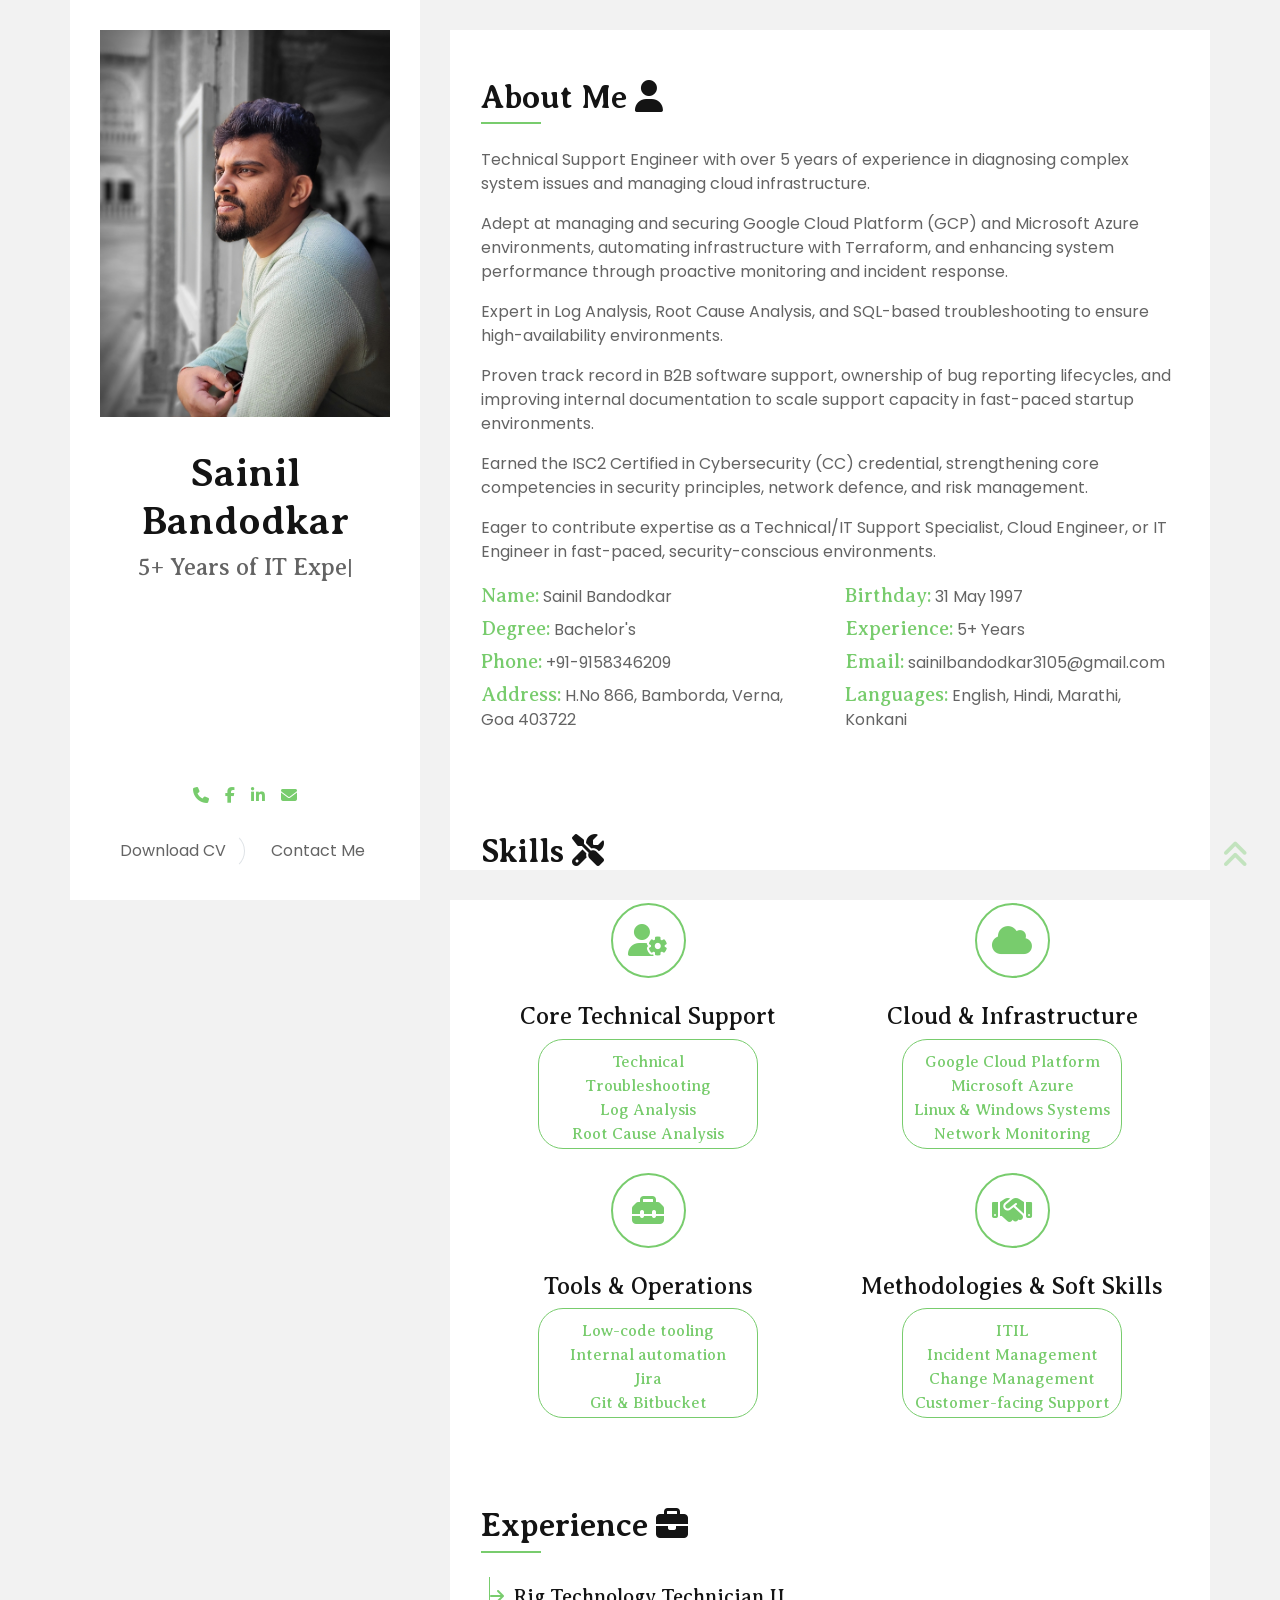
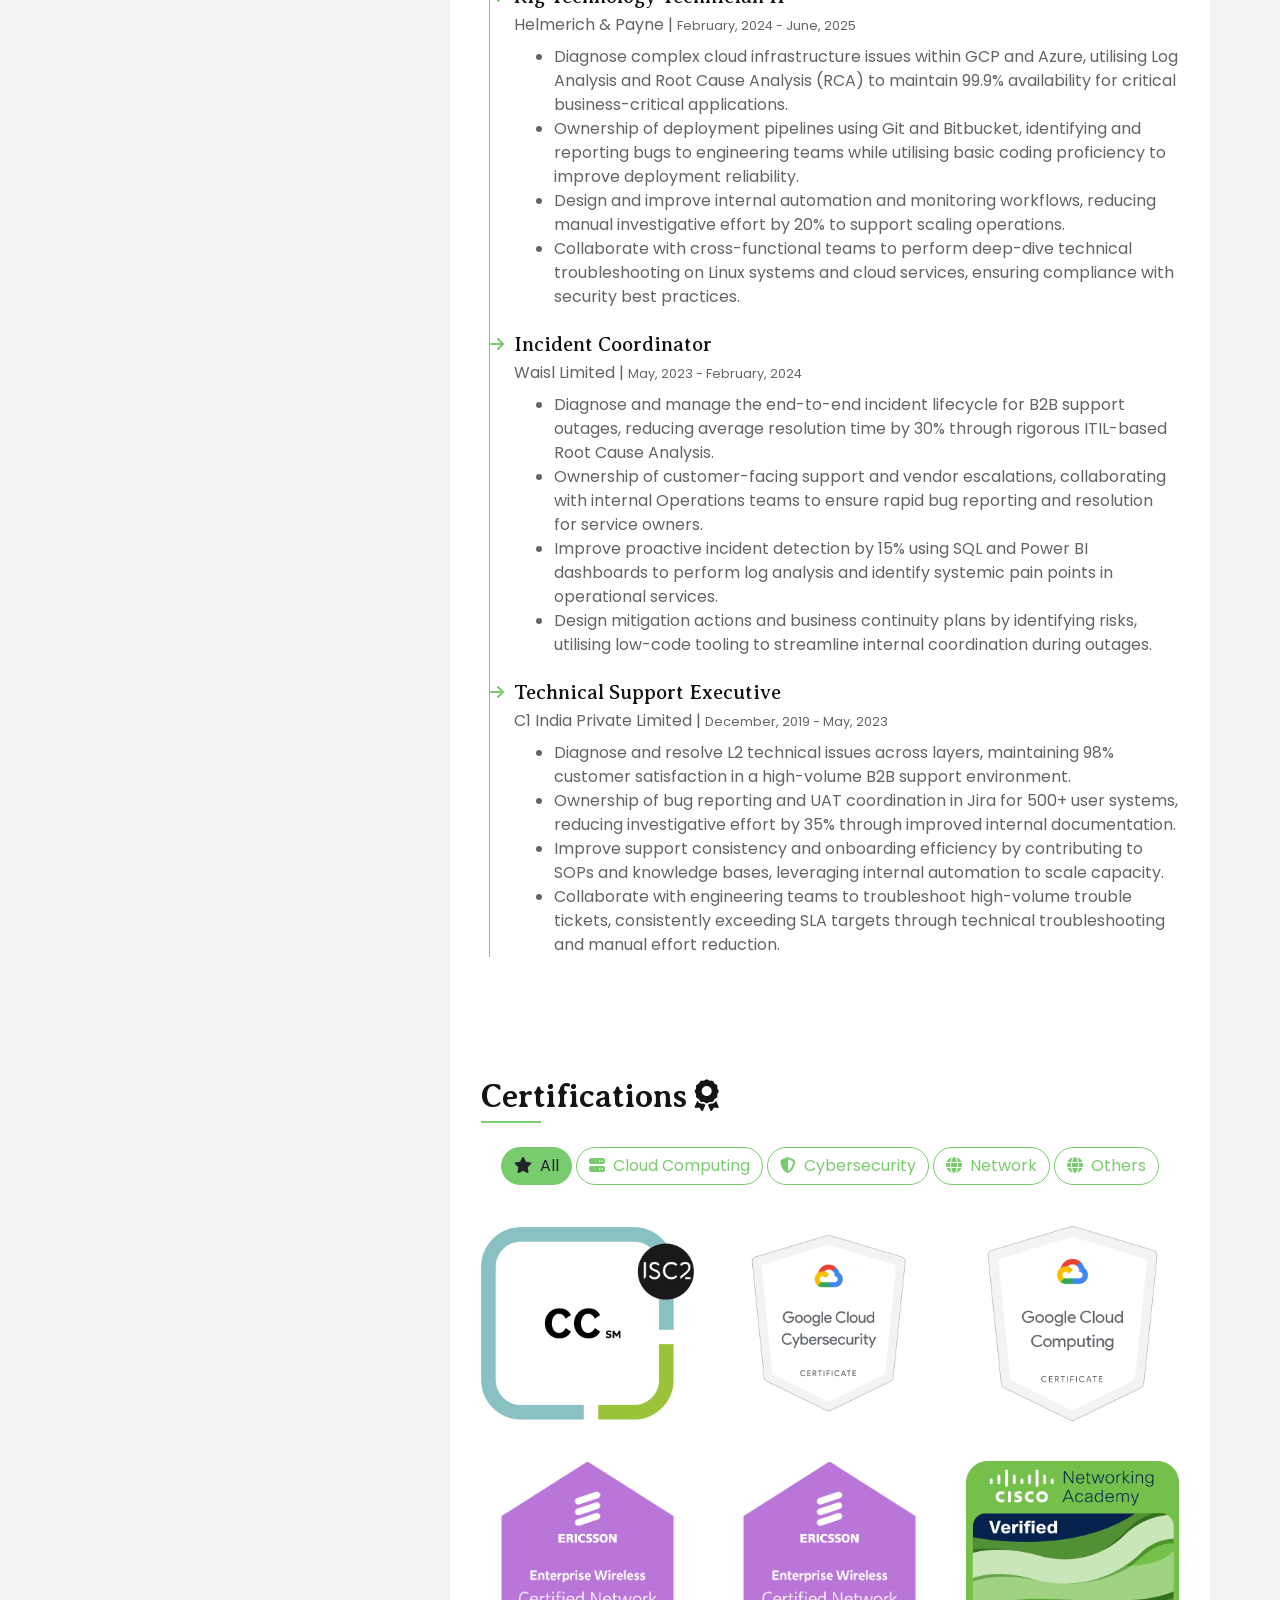
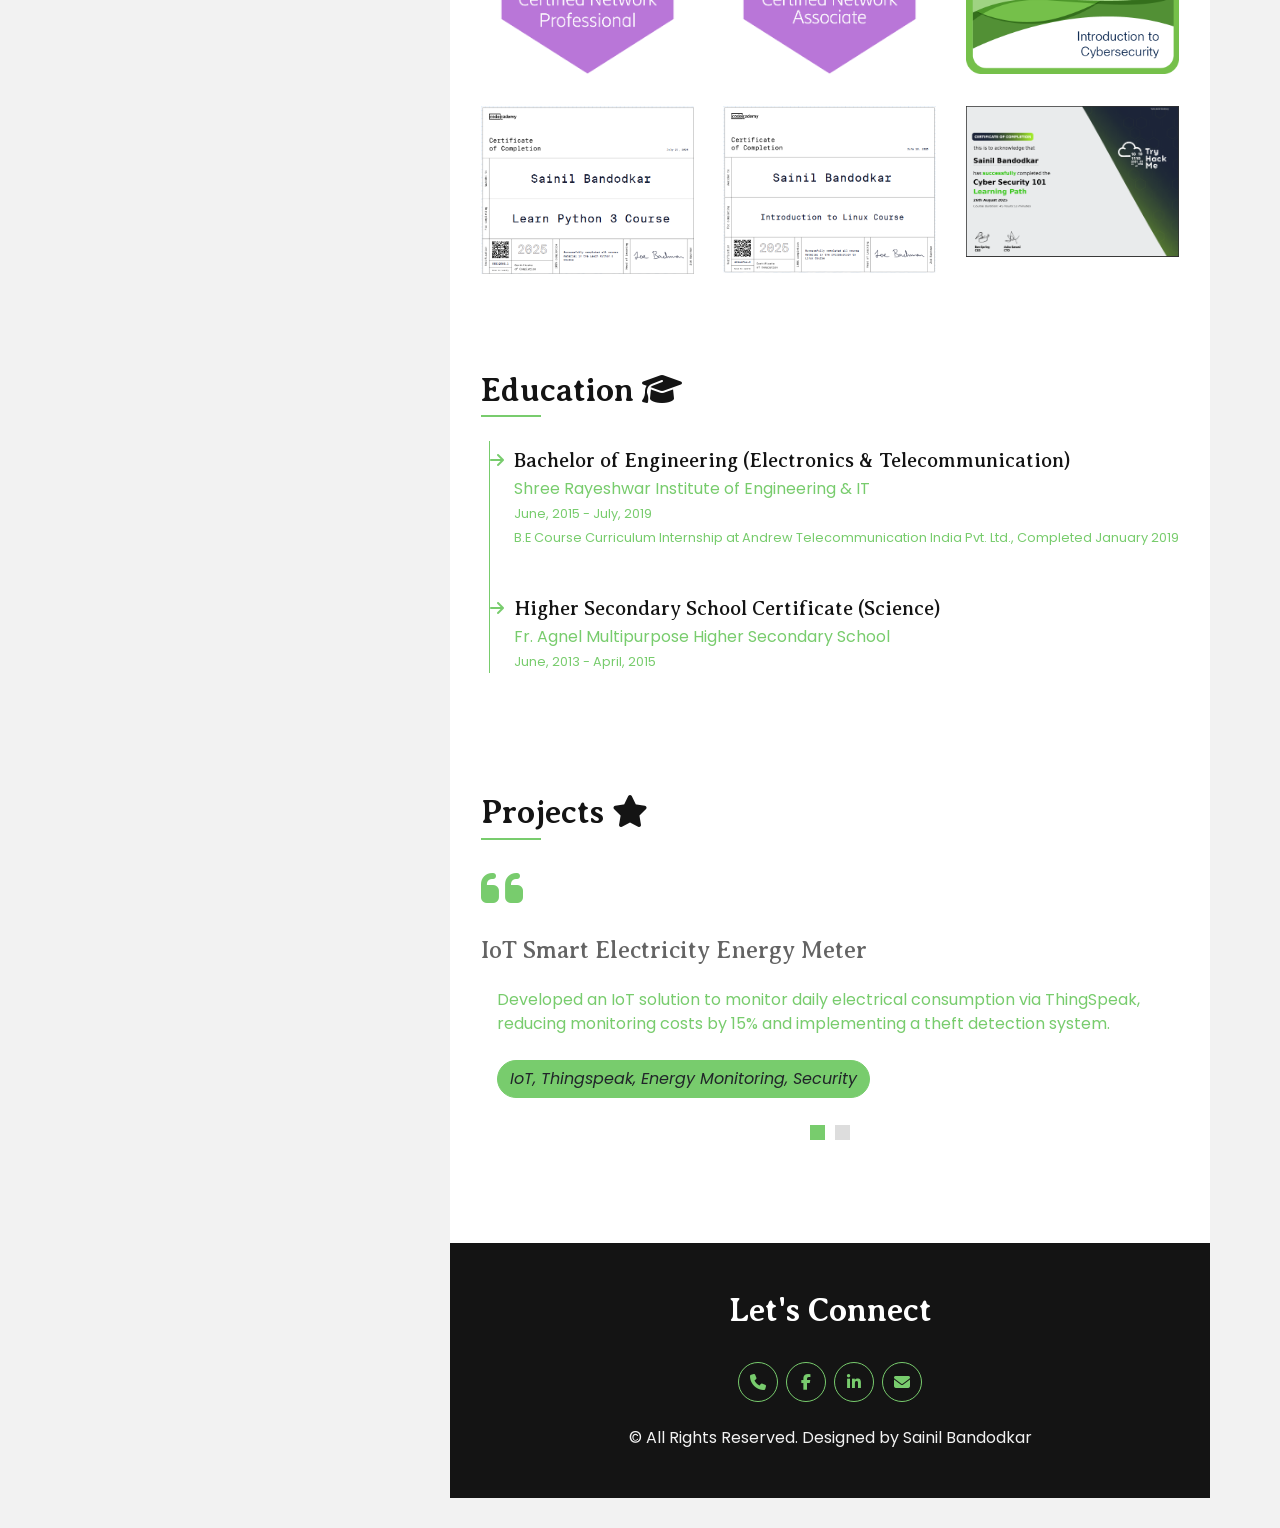
<file: index.html>
<!DOCTYPE html>
<html lang="en">
     <head>
        <meta charset="utf-8">
        <title>Sainil Bandodkar - Personal CV Website</title>
        <meta content="width=device-width, initial-scale=1.0" name="viewport">
        

        <!-- Favicon -->
        <link href="img/favicon.ico" rel="icon">

        <!-- Google Fonts -->
        <link rel="preconnect" href="https://fonts.gstatic.com">
        <link href="https://fonts.googleapis.com/css2?family=Averia+Serif+Libre:wght@400;700&amp;family=Poppins&amp;display=swap" rel="stylesheet"> 
        <link href="https://stackpath.bootstrapcdn.com/bootstrap/4.5.2/css/bootstrap.min.css" rel="stylesheet">
        <!-- Font Awesome -->
        <link href="https://cdnjs.cloudflare.com/ajax/libs/font-awesome/5.10.0/css/all.min.css" rel="stylesheet">
        <link rel="stylesheet" href="https://cdnjs.cloudflare.com/ajax/libs/font-awesome/6.5.0/css/all.min.css">

        <!-- Libraries Stylesheet -->
        <link href="lib/owlcarousel/assets/owl.carousel.min.css" rel="stylesheet">
        <link href="lib/lightbox/css/lightbox.min.css" rel="stylesheet">

        <!-- Customized Bootstrap Stylesheet -->
        <link href="css/style.css" rel="stylesheet">
     </head>

    <body data-spy="scroll" data-target=".navbar" data-offset="51">
        <!-- Background overlay -->
        <div id="overlay"></div>        
		
	<div class="wrapper">
	     <div class="sidebar" id="side">
                <div class="sidebar-text d-flex flex-column h-100 justify-content-center text-center">
                    <img class="w-100 img-fluid mb-4" src="img/profile.jpg" alt="Image">
                    <h1 class="mt-2">Sainil Bandodkar</h1>
                    <div class="mb-4" style="height: 22px;">
                        <h4 class="typed-text-output d-inline-block text-body"></h4>
                        <div class="typed-text d-none">5+ Years of IT Experience , Tech/IT Support Engineer , Cloud &amp;amp; IT Operations , Network &amp;amp; Security , (ISC)² CC Certified , Open to Relocation</div>

                    </div>
                    <div class="d-flex justify-content-center mt-auto mb-3">
                        <a class="mx-2" href="tel:+919158346209"><i class="fas fa-phone"></i></a>
                        <a class="mx-2" href="https://www.facebook.com/sainil.bandodkar"><i class="fab fa-facebook-f"></i></a>
                        <a class="mx-2" href="https://linkedin.com/in/sainil-bandodkar/"><i class="fab fa-linkedin-in"></i></a>
                        <a class="mx-2" href="mailto:sainilbandodkar3105@gmail.com"><i class="fas fa-envelope"></i></a>
                        
                    </div>
                    <div class="d-flex align-items-end justify-content-between">
                        <a href="img/Bandodkar_Sainil__CV.pdf" download="Bandodkar_Sainil_CV.pdf" class="btn btn-block border-right"  rel="noopener noreferrer">Download CV </a>
                        <a class="btn btn-block btn-scroll" href="javascript:void(0)" onclick="togglePopup()">Contact Me</a>
                    </div>
                </div>
                <div class="sidebar-icon d-flex flex-column h-100 justify-content-center text-right">
                    <i class="fas fa-2x fa-angle-double-right text-primary"></i>
                </div>
            </div>
            <div class="content" id="content">
                <!-- About Start -->
                <div class="container bg-white py-5">
                    <div class="row px-3">
                        <div class="col-12">
                            <h2 class="title position-relative pb-2 mb-4">About Me <i class="fas fa-user"></i></h2>
                        </div>
                        <div class="col-12">
                            <p>Technical Support Engineer with over 5 years of experience in diagnosing complex system issues and managing cloud infrastructure. </p>

                            <p>Adept at managing and securing Google Cloud Platform (GCP) and Microsoft Azure environments, automating infrastructure with Terraform, and enhancing system performance through proactive monitoring and incident response.</p>

			                <p>Expert in Log Analysis, Root Cause Analysis, and SQL-based troubleshooting to ensure high-availability environments.</p>	
				
				            <p>Proven track record in B2B software support, ownership of bug reporting lifecycles, and improving internal documentation to scale support capacity in fast-paced startup environments.</p>	
							
				            <p>Earned the ISC2 Certified in Cybersecurity (CC) credential, strengthening core competencies in security principles, network defence, and risk management.</p>

			                <p>Eager to contribute expertise as a Technical/IT Support Specialist, Cloud Engineer, or IT Engineer in fast-paced, security-conscious environments.</p>	
                            <div class="row">
                                <div class="col-sm-6 py-1">
                                    <h5 class="d-inline text-primary">Name:</h5> Sainil Bandodkar
                                </div>
                                <div class="col-sm-6 py-1">
                                    <h5 class="d-inline text-primary">Birthday:</h5> 31 May 1997
                                </div>
                                <div class="col-sm-6 py-1">
                                    <h5 class="d-inline text-primary">Degree:</h5> Bachelor's
                                </div>
                                <div class="col-sm-6 py-1">
                                    <h5 class="d-inline text-primary">Experience:</h5> 5+ Years
                                </div>
                                <div class="col-sm-6 py-1">
                                    <h5 class="d-inline text-primary">Phone:</h5> +91-9158346209
                                </div>
                                <div class="col-sm-6 py-1">
                                    <h5 class="d-inline text-primary">Email:</h5> sainilbandodkar3105@gmail.com
                                </div>
                                <div class="col-sm-6 py-1">
                                    <h5 class="d-inline text-primary">Address:</h5> H.No 866, Bamborda, Verna, Goa 403722
                                </div>
								<div class="col-sm-6 py-1">
                                    <h5 class="d-inline text-primary">Languages:</h5> English, Hindi, Marathi, Konkani
                                </div>
                             
                            </div>
                        </div>
                    </div>
                </div>
                <!-- About End -->
 

                <!-- Skill Set -->
                <div class="container bg-white pt-5 pb-3">
                    <div class="row px-3">
                        <div class="col-12">
                            <h2 class="title position-relative pb-2 mb-4">Skills <i class="fas fa-tools"></i></h2>
                        </div>
                        <div class="col-md-6 service-item text-center mb-3">
                            <i class="fa fa-2x fa-user-cog mx-auto mb-4"></i>
                            <h4 class="mb-2">Core Technical Support</h4>
                            <h5 class="btn btn-outline-primary btn-fixed">Technical Troubleshooting <br> Log Analysis <br> Root Cause Analysis <br> SQL <br> Bug
Reporting <br> B2B software support <br> Basic Coding Proficiency </h5>
                        </div>
			<div class="col-md-6 service-item text-center mb-3">
                            <i class="fa fa-2x fa-cloud mx-auto mb-4"></i>
                            <h4 class="mb-2">Cloud &amp; Infrastructure</h4>
                            <h5 class="btn btn-outline-primary btn-fixed"> Google Cloud Platform <br> Microsoft Azure <br> Linux &amp; Windows Systems <br>
Network Monitoring <br> Firewalls &amp; Load Balancing </h5>
                        </div>
			<div class="col-md-6 service-item text-center mb-3">
                            <i class="fa fa-2x fa-toolbox mx-auto mb-4"></i>
                            <h4 class="mb-2">Tools &amp; Operations</h4>
                            <h5 class="btn btn-outline-primary btn-fixed">Low-code tooling <br> Internal automation <br> Jira <br> Git &amp; Bitbucket <br> ServiceNow <br> Power BI Reporting </h5>
                        </div>    
                        <div class="col-md-6 service-item text-center mb-3">
                            <i class="fa fa-2x fa-handshake mx-auto mb-4"></i>
                            <h4 class="mb-2">Methodologies &amp; Soft Skills</h4>
                            <h5 class="btn btn-outline-primary btn-fixed"> ITIL <br> Incident Management <br> Change Management <br> Customer-facing Support <br> Internal
documentation <br> IT Security &amp; Compliance </h5>
                        </div>
                    </div>
                </div>
                <!-- Skill Set -->




		    

                <!-- Experience Start -->
                <div class="container bg-white py-5">
                    <div class="row px-3">
                        <div class="col-12">
                            <h2 class="title position-relative pb-2 mb-4">Experience <i class="fas fa-briefcase"></i></h2>
                        </div>
                        <div class="col-12">
                            <div class="border-left border-primary pt-2 pl-4 ml-2">
                                <div class="position-relative mb-4">
                                    <i class="fa fa-arrow-right text-primary position-absolute" style="top: 3px; left: -24px;"></i>
                                    <h5 class="mb-1">Rig Technology Technician II</h5>
                                    <p class="mb-2">Helmerich &amp; Payne | <small>February, 2024 - June, 2025</small></p>
                                     <ul>
					 <li>Diagnose complex cloud infrastructure issues within GCP and Azure, utilising Log Analysis and Root Cause Analysis (RCA) to maintain 99.9% availability for critical business-critical applications.</li>   
                                         <li>Ownership of deployment pipelines using Git and Bitbucket, identifying and reporting bugs to engineering teams while utilising basic coding proficiency to improve deployment reliability.</li>
                                         <li>Design and improve internal automation and monitoring workflows, reducing manual investigative effort by 20% to support scaling operations.</li>
                                         <li>Collaborate with cross-functional teams to perform deep-dive technical troubleshooting on Linux systems and cloud services, ensuring compliance with security best practices.</li>
                                     </ul>
                                </div>
                                <div class="position-relative mb-4">
                                    <i class="fa fa-arrow-right text-primary position-absolute" style="top: 3px; left: -24px;"></i>
                                    <h5 class="mb-1">Incident Coordinator</h5>
                                    <p class="mb-2">Waisl Limited | <small>May, 2023 - February, 2024</small></p>
                                     <ul>
                                         <li>Diagnose and manage the end-to-end incident lifecycle for B2B support outages, reducing average resolution time by 30% through rigorous ITIL-based Root Cause Analysis.</li>
                                         <li>Ownership of customer-facing support and vendor escalations, collaborating with internal Operations teams to ensure rapid bug reporting and resolution for service owners.</li>
                                         <li>Improve proactive incident detection by 15% using SQL and Power BI dashboards to perform log analysis and identify systemic pain points in operational services.</li>
                                         <li>Design mitigation actions and business continuity plans by identifying risks, utilising low-code tooling to streamline internal coordination during outages.</li>
                                     </ul>	
                                </div>
                                <div class="position-relative mb-4">
                                    <i class="fa fa-arrow-right text-primary position-absolute" style="top: 3px; left: -24px;"></i>
                                    <h5 class="mb-1">Technical Support Executive</h5>
                                    <p class="mb-2">C1 India Private Limited | <small>December, 2019 - May, 2023</small></p>
                                     <ul>
                                         <li>Diagnose and resolve L2 technical issues across layers, maintaining 98% customer satisfaction in a high-volume B2B support environment.</li>
                                         <li>Ownership of bug reporting and UAT coordination in Jira for 500+ user systems, reducing investigative effort by 35% through improved internal documentation.</li>
                                         <li>Improve support consistency and onboarding efficiency by contributing to SOPs and knowledge bases, leveraging internal automation to scale capacity.</li>
                                         <li>Collaborate with engineering teams to troubleshoot high-volume trouble tickets, consistently exceeding SLA targets through technical troubleshooting and manual effort reduction.</li>
                                     </ul>
								</div>
                            </div>
                        </div>
                    </div>
                </div>
                <!-- Experience End -->
                
                



                <!-- Certification Start -->
                <div class="container bg-white pt-5 pb-3">
                    <div class="row px-3">
                        <div class="col-12">
                            <h2 class="title position-relative pb-2 mb-4">Certifications <i class="fas fa-award"></i></h2>
                        </div>
                        <div class="col-12">
                            <div class="row">
                                <div class="col-12 text-center mb-2">
                                    <ul class="list-inline mb-4" id="portfolio-flters">
                                        <li class="btn btn-outline-primary active"  data-filter="*"><i class="fa fa-star mr-2"></i>All</li>
                                        <li class="btn btn-outline-primary" data-filter=".first"><i class="fa fa-server mr-2"></i>Cloud Computing</li>
                                        <li class="btn btn-outline-primary" data-filter=".second"><i class="fa fa-shield-alt mr-2"></i>Cybersecurity</li>
					                    <li class="btn btn-outline-primary" data-filter=".third"><i class="fa fa-globe mr-2"></i>Network</li>
										<li class="btn btn-outline-primary" data-filter=".fourth"><i class="fa fa-globe mr-2"></i>Others</li>
                                    </ul>
                                </div>
                            </div>
                            <div class="row portfolio-container">
                                <div class="col-md-4 mb-4 portfolio-item second">
                                    <div class="position-relative overflow-hidden mb-2">
                                        <img class="img-fluid w-100 align-items-center" src="img/isc.png" alt="">
                                        <div class="portfolio-btn d-flex flex-column align-items-center justify-content-center text-center w-75">
                                             <h5 class="btn btn-primary py-3 px-3 mb-3 cert-title"><small>ISC2 <br> August 2025</small></h5>

                                             <a href="https://www.credly.com/badges/274d9f8a-8b75-4877-9d9a-1024a8fdd150/public_url"
                                             class="btn btn-outline-primary active"
                                             target="_blank">
                                             <small>View Certificate</small>
                                             </a>    
                                        </div>

                                    </div>
                                </div>
                                <div class="col-md-4 mb-4 portfolio-item second">
                                    <div class="position-relative overflow-hidden mb-2">
                                        <img class="img-fluid w-100 align-items-center" src="img/gcy.png" alt="">
                                        <div class="portfolio-btn d-flex flex-column align-items-center justify-content-center text-center w-75">
                                             <h5 class="btn btn-primary py-3 px-3 mb-3 cert-title"><small>Google <br> November 2024</small></h5>

                                             <a href="https://www.credly.com/badges/c30dba63-380d-488a-98e6-2343dd1eb154/public_url"
                                             class="btn btn-outline-primary active"
                                             target="_blank">
                                             <small>View Certificate</small>
                                             </a>
                                        </div>
                                    </div>
                                </div>
                                <div class="col-md-4 mb-4 portfolio-item first">
                                    <div class="position-relative overflow-hidden mb-2">
                                        <img class="img-fluid w-100 align-items-center" src="img/gcc.png" alt="">
                                        <div class="portfolio-btn d-flex flex-column align-items-center justify-content-center text-center w-75">
                                             <h5 class="btn btn-primary py-3 px-3 mb-3 cert-title"><small>Google <br> August 2024</small></h5>

                                             <a href="https://www.credly.com/badges/5a9e0612-2c88-4d2a-838c-cbeccce5f2ee/public_url"
                                             class="btn btn-outline-primary active"
                                             target="_blank">
                                             <small>View Certificate</small>
                                             </a>
                                        </div>
                                    </div>
                                </div>
                                <div class="col-md-4 mb-4 portfolio-item third">
                                    <div class="position-relative overflow-hidden mb-2">
                                        <img class="img-fluid w-100 align-items-center" src="img/cnp.png" alt="">
                                        <div class="portfolio-btn d-flex flex-column align-items-center justify-content-center text-center w-75">
                                             <h5 class="btn btn-primary py-3 px-3 mb-3 cert-title"><small>Ericsson Enterprise <br> August 2024</small></h5>

                                             <a href="https://www.credly.com/badges/57adfcf4-91e2-4945-88d6-6b02c82baee9/public_url"
                                             class="btn btn-outline-primary active"
                                             target="_blank">
                                             <small>View Certificate</small>
                                             </a>
                                        </div>
                                    </div>
                                </div>
                                <div class="col-md-4 mb-4 portfolio-item third">
                                    <div class="position-relative overflow-hidden mb-2">
                                        <img class="img-fluid w-100 align-items-center" src="img/cna.png" alt="">
                                        <div class="portfolio-btn d-flex flex-column align-items-center justify-content-center text-center w-75">
                                             <h5 class="btn btn-primary py-3 px-3 mb-3 cert-title"><small>Ericsson Enterprise <br> August 2024</small></h5>

                                             <a href="https://www.credly.com/badges/252cbdbd-c2a4-49b0-8915-b9f35a408d9d/public_url"
                                             class="btn btn-outline-primary active"
                                             target="_blank">
                                             <small>View Certificate</small>
                                             </a>
                                        </div>
                                    </div>
                                </div>
                                <div class="col-md-4 mb-4 portfolio-item second">
                                    <div class="position-relative overflow-hidden mb-2">
                                        <img class="img-fluid w-100 align-items-center" src="img/cy.png" alt="">
                                        <div class="portfolio-btn d-flex flex-column align-items-center justify-content-center text-center w-75">
                                             <h5 class="btn btn-primary py-3 px-3 mb-3 cert-title"><small>Cisco <br> March 2023</small></h5>

                                             <a href="https://www.credly.com/badges/3956ebd8-eef7-4528-a0e8-ba32db4f7ba7/public_url"
                                             class="btn btn-outline-primary active"
                                             target="_blank">
                                             <small>View Certificate</small>
                                             </a>
                                        </div>
                                    </div>
                                </div>
			                    <div class="col-md-4 mb-4 portfolio-item fourth">
                                    <div class="position-relative overflow-hidden mb-2">
                                        <img class="img-fluid w-100 align-items-center" src="img/python.png" alt="">
                                        <div class="portfolio-btn d-flex flex-column align-items-center justify-content-center text-center w-75">
                                             <h5 class="btn btn-primary py-3 px-3 mb-3 cert-title"><small>Python 3 Course <br> July 2025</small></h5>

                                             <a href="https://www.codecademy.com/profiles/Sainil05/certificates/6c152bd262967f8c941c9707ed636bda"
                                             class="btn btn-outline-primary active"
                                             target="_blank">
                                             <small>View Certificate</small>
                                             </a>
                                        </div>
                                    </div>
                                </div>
				                <div class="col-md-4 mb-4 portfolio-item fourth">
                                    <div class="position-relative overflow-hidden mb-2">
                                        <img class="img-fluid w-100 align-items-center" src="img/linux.png" alt="">
                                        <div class="portfolio-btn d-flex flex-column align-items-center justify-content-center text-center w-75">
                                             <h5 class="btn btn-primary py-3 px-3 mb-3 cert-title"><small>Linux Course <br> June 2025</small></h5>

                                             <a href="https://www.codecademy.com/profiles/Sainil05/certificates/54de574543f242baaf263227f82073bf"
                                             class="btn btn-outline-primary active"
                                             target="_blank">
                                             <small>View Certificate</small>
                                             </a>
                                        </div>
                                    </div>
                                </div>    
				                <div class="col-md-4 mb-4 portfolio-item second">
                                    <div class="position-relative overflow-hidden mb-2">
                                        <img class="img-fluid w-100 align-items-center" src="img/thm.png" alt="">
                                        <div class="portfolio-btn d-flex flex-column align-items-center justify-content-center text-center w-75">
                                             <h5 class="btn btn-primary py-3 px-3 mb-3 cert-title"><small>TryHackMe <br>August 2025</small></h5>

                                             <a href="https://tryhackme.com/certificate/THM-8AMCWUD84J"
                                             class="btn btn-outline-primary active"
                                             target="_blank">
                                             <small>View Certificate</small>
                                             </a>
                                        </div>
                                    </div>
                                </div>
                            </div>
                        </div>
                    </div>
                </div>
                <!-- Certification End -->


                <!-- Education Start -->
                <div class="container bg-white py-5">
                    <div class="row px-3">
                        <div class="col-12">
                            <h2 class="title position-relative pb-2 mb-4">Education <i class="fas fa-graduation-cap"></i></h2>
                        </div>
                        <div class="col-12">
                            <div class="border-left border-primary pt-2 pl-4 ml-2">
                                <div class="position-relative mb-4">
                                    <i class="fa fa-arrow-right text-primary position-absolute" style="top: 3px; left: -24px;"></i>
                                    <h5 class="mb-1">Bachelor of Engineering (Electronics &amp; Telecommunication)</h5>
                                    <p class="d-inline text-primary">Shree Rayeshwar Institute of Engineering &amp; IT <br> <small>June, 2015 - July, 2019<br>B.E Course Curriculum Internship at Andrew Telecommunication India Pvt. Ltd., Completed January 2019</small></p>	
                                </div>
								<br>
                                <div class="position-relative mb-4">
                                    <i class="fa fa-arrow-right text-primary position-absolute" style="top: 3px; left: -24px;"></i>
                                    <h5 class="mb-1">Higher Secondary School Certificate (Science)</h5>
                                    <p class="d-inline text-primary">Fr. Agnel Multipurpose Higher Secondary School <br> <small>June, 2013 - April, 2015</small></p>
                                </div>
                            </div>
                        </div>
                    </div>
                </div>
                <!-- Education End -->

                <!-- Projects Start -->
                <div class="container bg-white py-5">
                     <div class="row px-3">
                         <div class="col-12">
                            <h2 class="title position-relative pb-2 mb-4">Projects <i class="fas fa-star"></i></h2>
                         </div>
                             <div class="col-12">
                                 <div class="owl-carousel testimonial-carousel">
                                     <div class="text-left">
                                         <i class="fa fa-3x fa-quote-left text-primary mb-4"></i>
                                         <h4 class="text-body mb-4">IoT Smart Electricity Energy Meter </h4>
                                             <div class="d-flex align-items-center">
                                                 <div class="pl-3">
                                                     <p class="text-primary m-0">Developed an IoT solution to monitor daily electrical consumption via ThingSpeak, reducing monitoring costs by 15% and implementing a theft detection system.</p>
                                                     <br>
											
										 	         <i class="btn btn-outline-primary active">IoT, Thingspeak, Energy Monitoring, Security</i>
                                                 </div>
                                             </div>
                                     </div>
                                     <div class="text-left">
                                         <i class="fa fa-3x fa-quote-left text-primary mb-4"></i>
                                         <h4 class="text-body mb-4">Business Website Development</h4>
                                             <div class="d-flex align-items-center">
                                                 <div class="pl-3">
                                                     <p class="text-primary m-0">Designed a website for a local event management startup, increasing client inquiries by 20% through enhanced online presence.</p>
                                                     <br>
											
										   	         <i class="btn btn-outline-primary active">Wix Platform, Web Design, Business Solutions, UI/UX </i>
                                                 </div>
                                             </div>
                                     </div>
                                 </div>							 
                             </div>
					 </div>	
				</div>	 
                <!-- Projects End -->


                <!-- Footer Start -->
				<section id="contact">
                <div class="container-fluid bg-white pt-5 px-0">
                    <div class="container bg-dark text-light text-center py-5">
					    <h2 style="color: white; margin-bottom: 2rem;">Let's Connect</h2>
                        <div class="d-flex justify-content-center mb-4">
                            <a class="btn btn-outline-primary btn-square mr-2" href="tel:+919158346209"><i class="fas fa-phone"></i></a>
                            <a class="btn btn-outline-primary btn-square mr-2" href="https://www.facebook.com/sainil.bandodkar"><i class="fab fa-facebook-f"></i></a>
                            <a class="btn btn-outline-primary btn-square mr-2" href="https://linkedin.com/in/sainil-bandodkar-67b281187"><i class="fab fa-linkedin-in"></i></a>
                            <a class="btn btn-outline-primary btn-square" href="mailto:sainilbandodkar3105@gmail.com"><i class="fas fa-envelope"></i></a>
                        </div>
                        <p class="m-0">&copy; All Rights Reserved. Designed by Sainil Bandodkar</a></p>
                    </div>
                </div>
				</section>
                <!-- Footer End -->
            </div>
        </div>
        <!-- Popup Box -->
        <div class="popup" class="align-items-center" id="contactPopup" >
            <h3 class="mb-2">Let's Connect</h3>
            <div class="contact-info">
                <div class="d-flex align-items-center mb-2">
                     <a class="btn btn-outline-primary btn-square mr-2" href="tel:+919158346209">
                        <i class="fas fa-phone"></i>
                     </a>
                     <a href="tel:+919158346209"> +91-9158346209 </a>
                 </div>
				
	        <div class="d-flex align-items-center mb-2">
                     <a class="btn btn-outline-primary btn-square mr-2" href="https://linkedin.com/in/sainil-bandodkar/" target="_blank" rel="noopener noreferrer">
                         <i class="fab fa-linkedin-in"></i>
                     </a>
                     <a href="https://linkedin.com/in/sainil-bandodkar/" target="_blank" rel="noopener noreferrer"> Sainil Bandodkar </a>
                </div>
                
                <div class="d-flex align-items-center mb-2">
                     <a class="btn btn-outline-primary btn-square mr-2" href="mailto:sainilbandodkar3105@gmail.com">
                        <i class="fas fa-envelope"></i>
                     </a>
                     <a href="mailto:sainilbandodkar3105@gmail.com"> sainilbandodkar3105@gmail.com</a>
                </div>
                
                <div class="d-flex align-items-center mb-2">
                     <a class="btn btn-outline-primary btn-square mr-2" href="https://www.facebook.com/sainil.bandodkar" target="_blank" rel="noopener noreferrer">
                        <i class="fab fa-facebook-f"></i>
                     </a>
                     <a href="https://www.facebook.com/sainil.bandodkar" target="_blank" rel="noopener noreferrer"> Sainil Bandodkar </a>
                </div>
	    </div>
            <button class="close-btn btn btn-danger mt-3" onclick="togglePopup()">Close</button>
        </div>
	
        <!-- Back to Top -->
        <a href="#" class="back-to-top"><i class="fa fa-angle-double-up"></i></a>
        
        <!-- JavaScript Libraries -->
        <script src="https://code.jquery.com/jquery-3.4.1.min.js"></script>
        <script src="https://stackpath.bootstrapcdn.com/bootstrap/4.4.1/js/bootstrap.bundle.min.js"></script>
        <script src="lib/typed/typed.min.js"></script>
        <script src="lib/easing/easing.min.js"></script>
        <script src="lib/waypoints/waypoints.min.js"></script>
        <script src="lib/owlcarousel/owl.carousel.min.js"></script>
        <script src="lib/isotope/isotope.pkgd.min.js"></script>
        <script src="lib/lightbox/js/lightbox.min.js"></script>

        <!-- Contact Javascript File -->
        <script src="mail/jqBootstrapValidation.min.js"></script>
        <script src="mail/contact.js"></script>

        <!-- Template Javascript -->
        <script src="js/main.js"></script>
		
		<!-- Toggle Script -->
        <script>
             function togglePopup() {
                const popup = document.getElementById('contactPopup');
                const overlay = document.getElementById('overlay');
                const mainContent1 = document.getElementById('side');
	        const mainContent2 = document.getElementById('content');

                const isVisible = popup.style.display === 'block';

                popup.style.display = isVisible ? 'none' : 'block';
                overlay.style.display = isVisible ? 'none' : 'block';
		mainContent1.classList.toggle('overlay-blur', !isVisible);
                mainContent2.classList.toggle('overlay-blur', !isVisible);
            }
        </script>
</body>
</html>
</file>
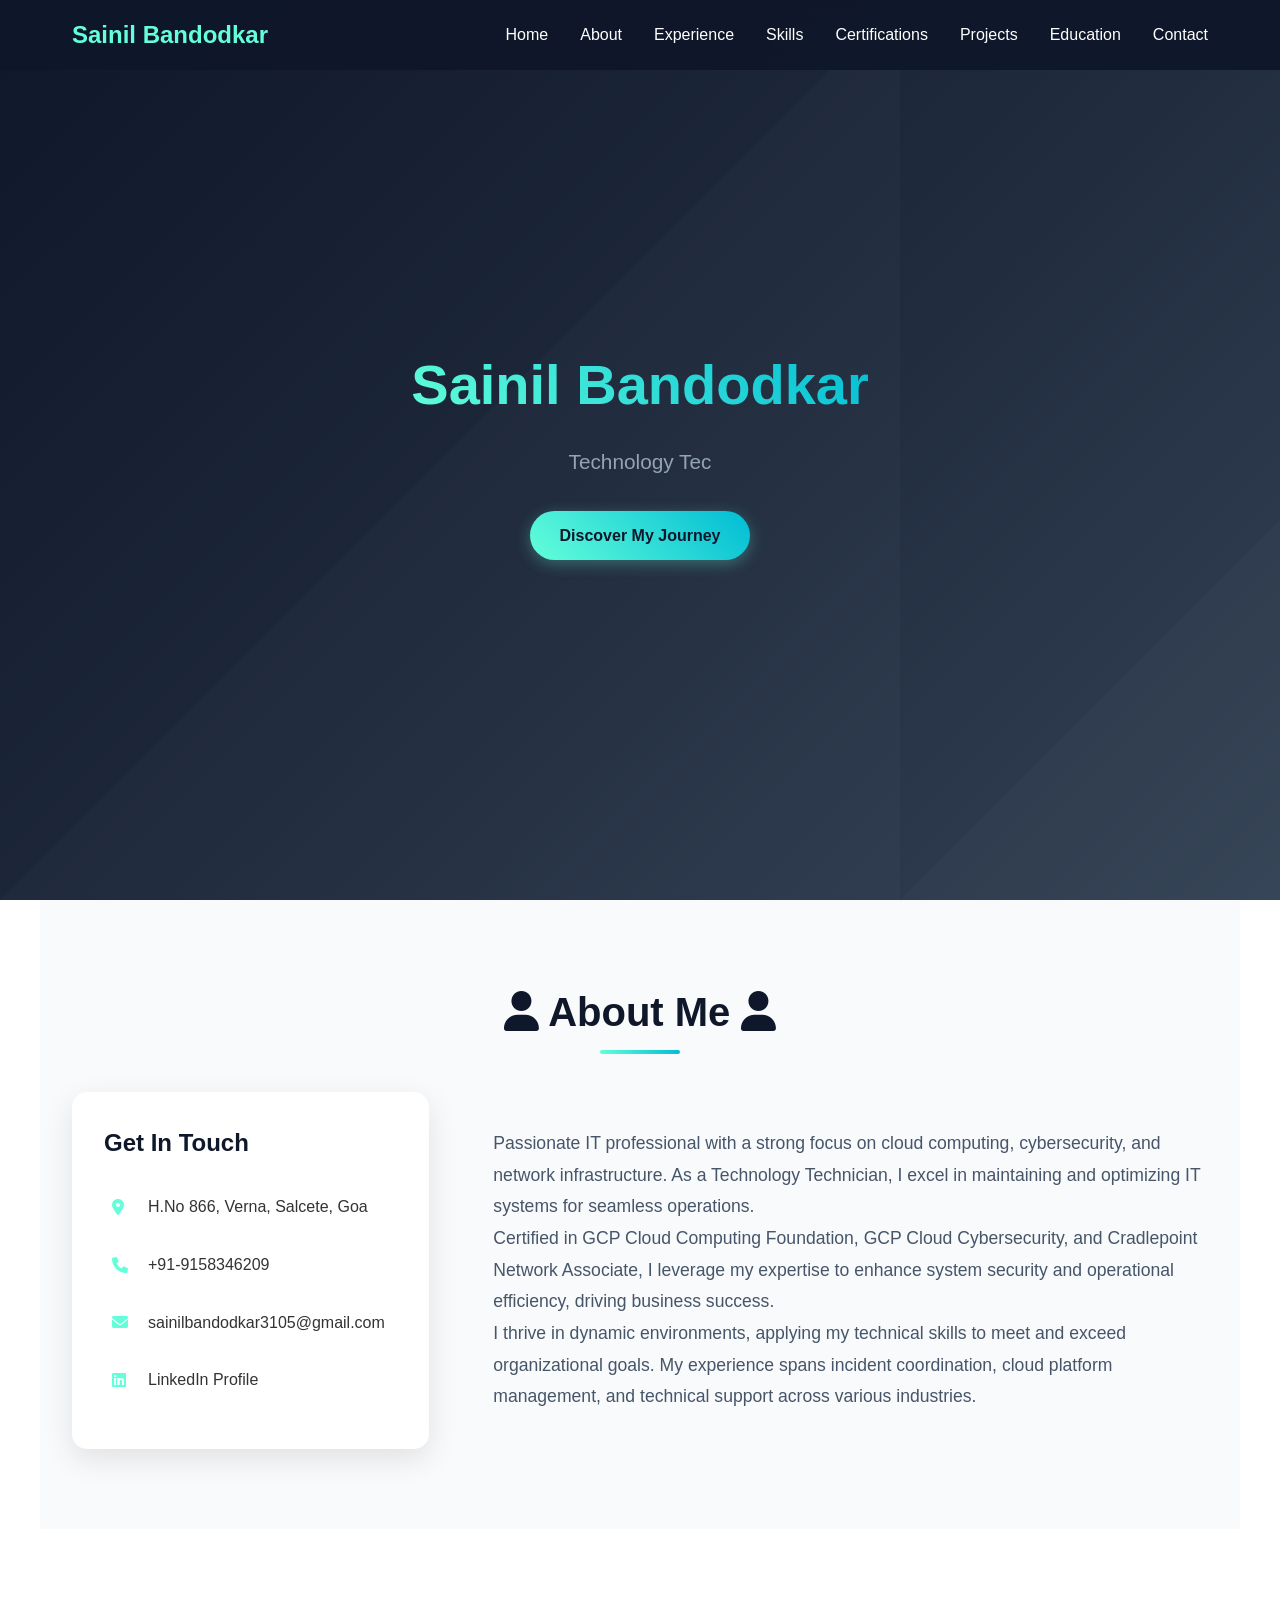
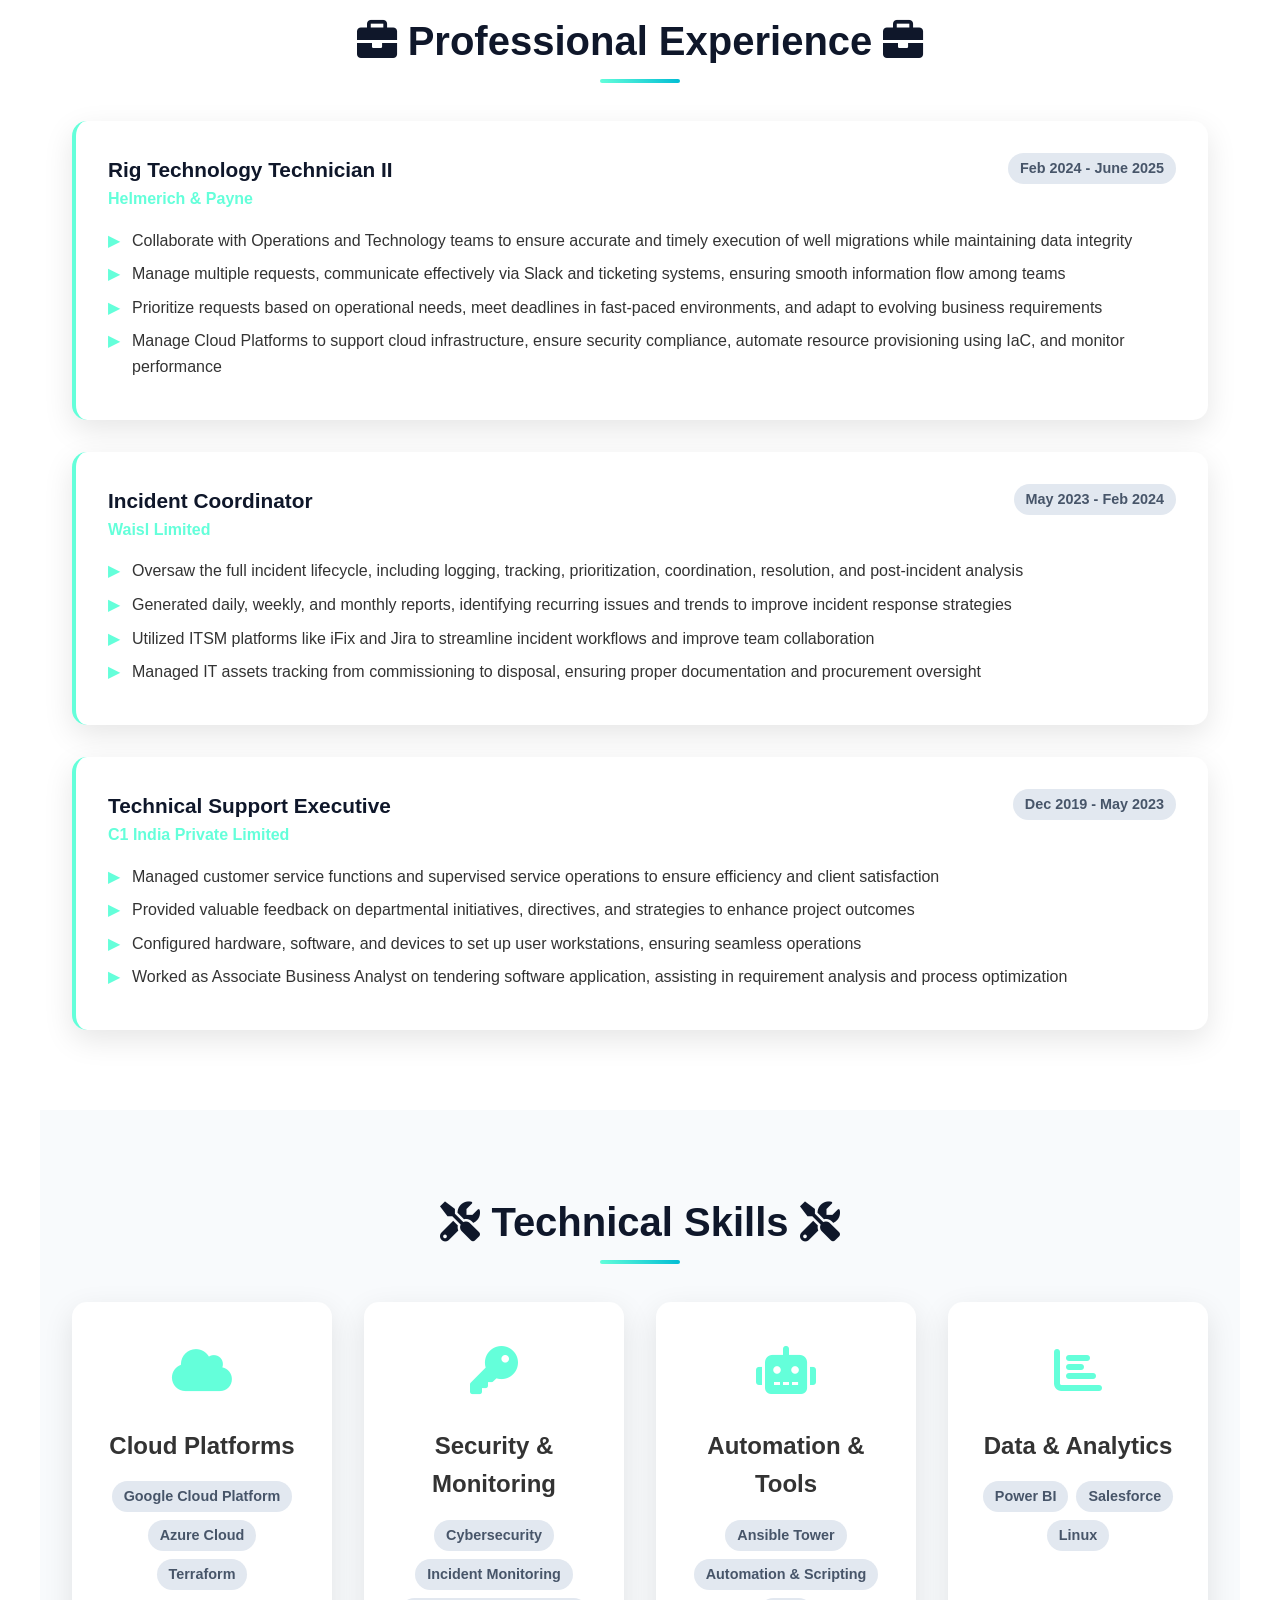
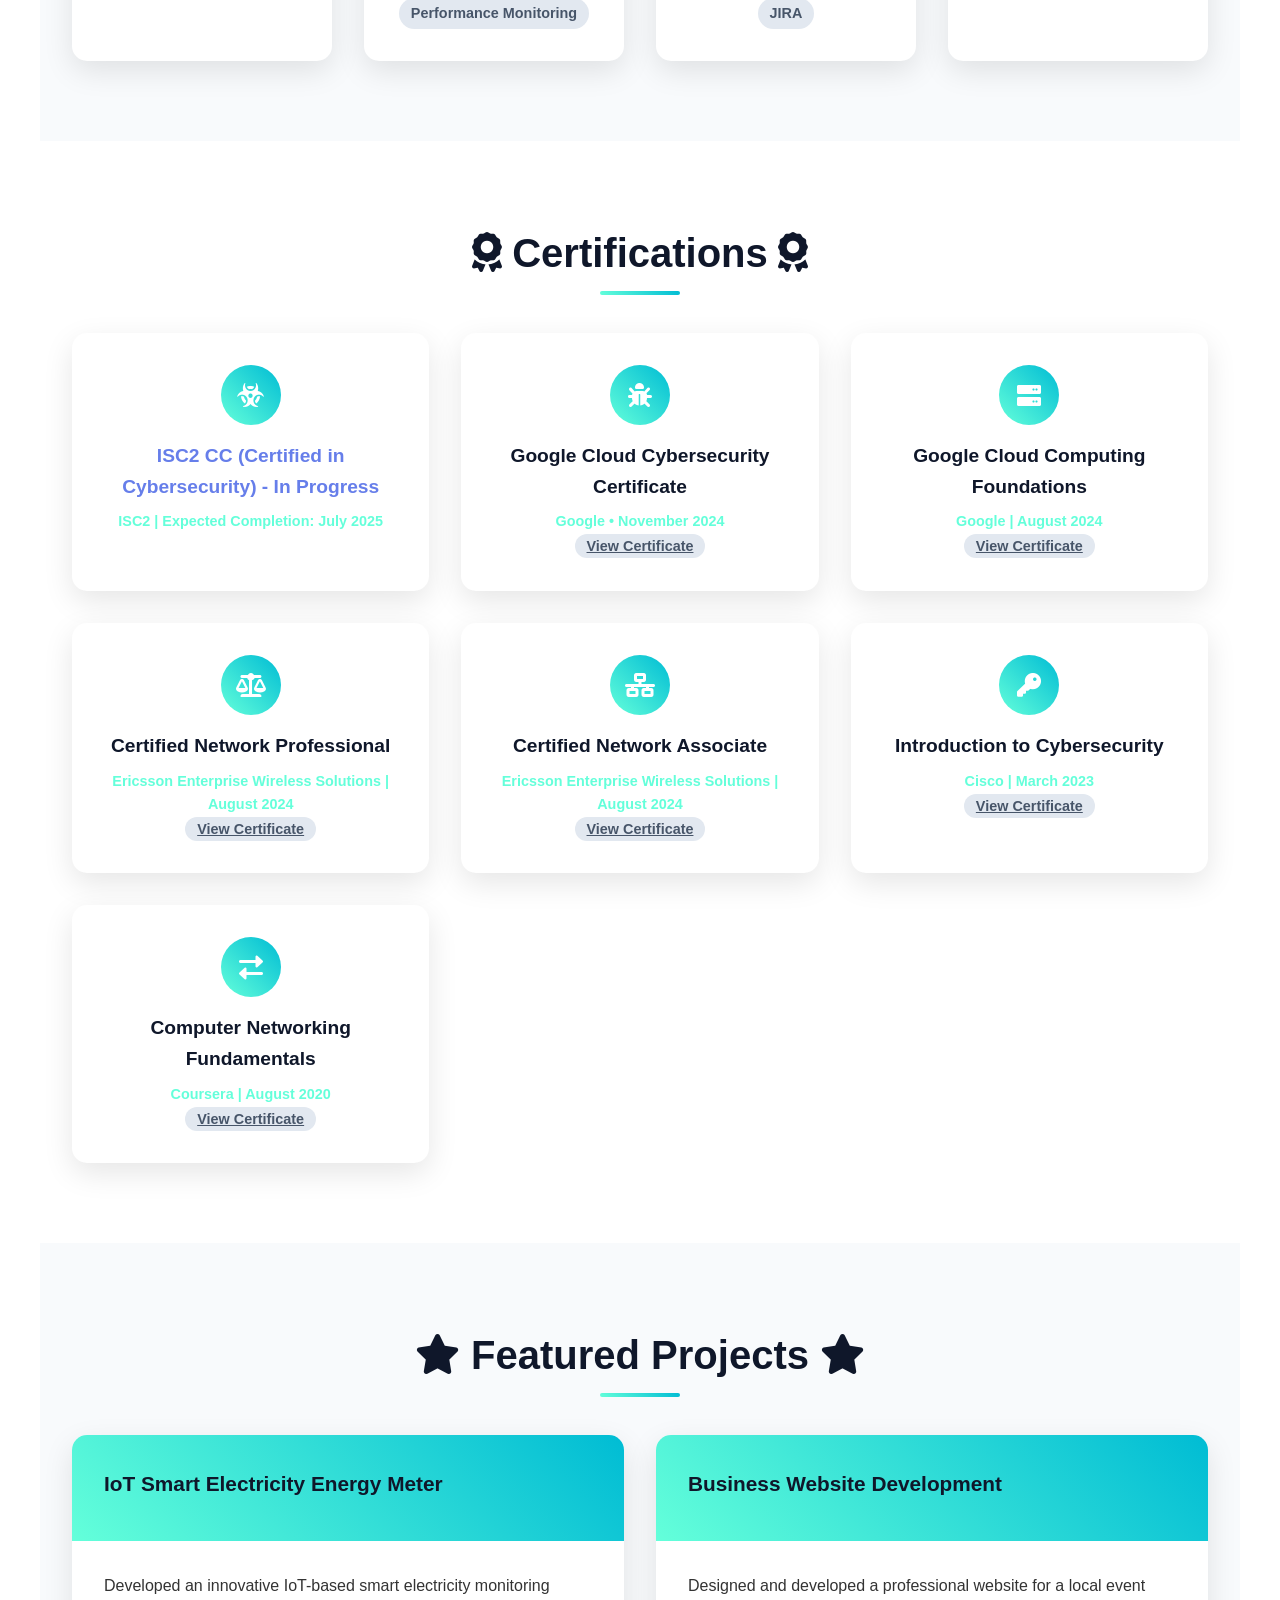
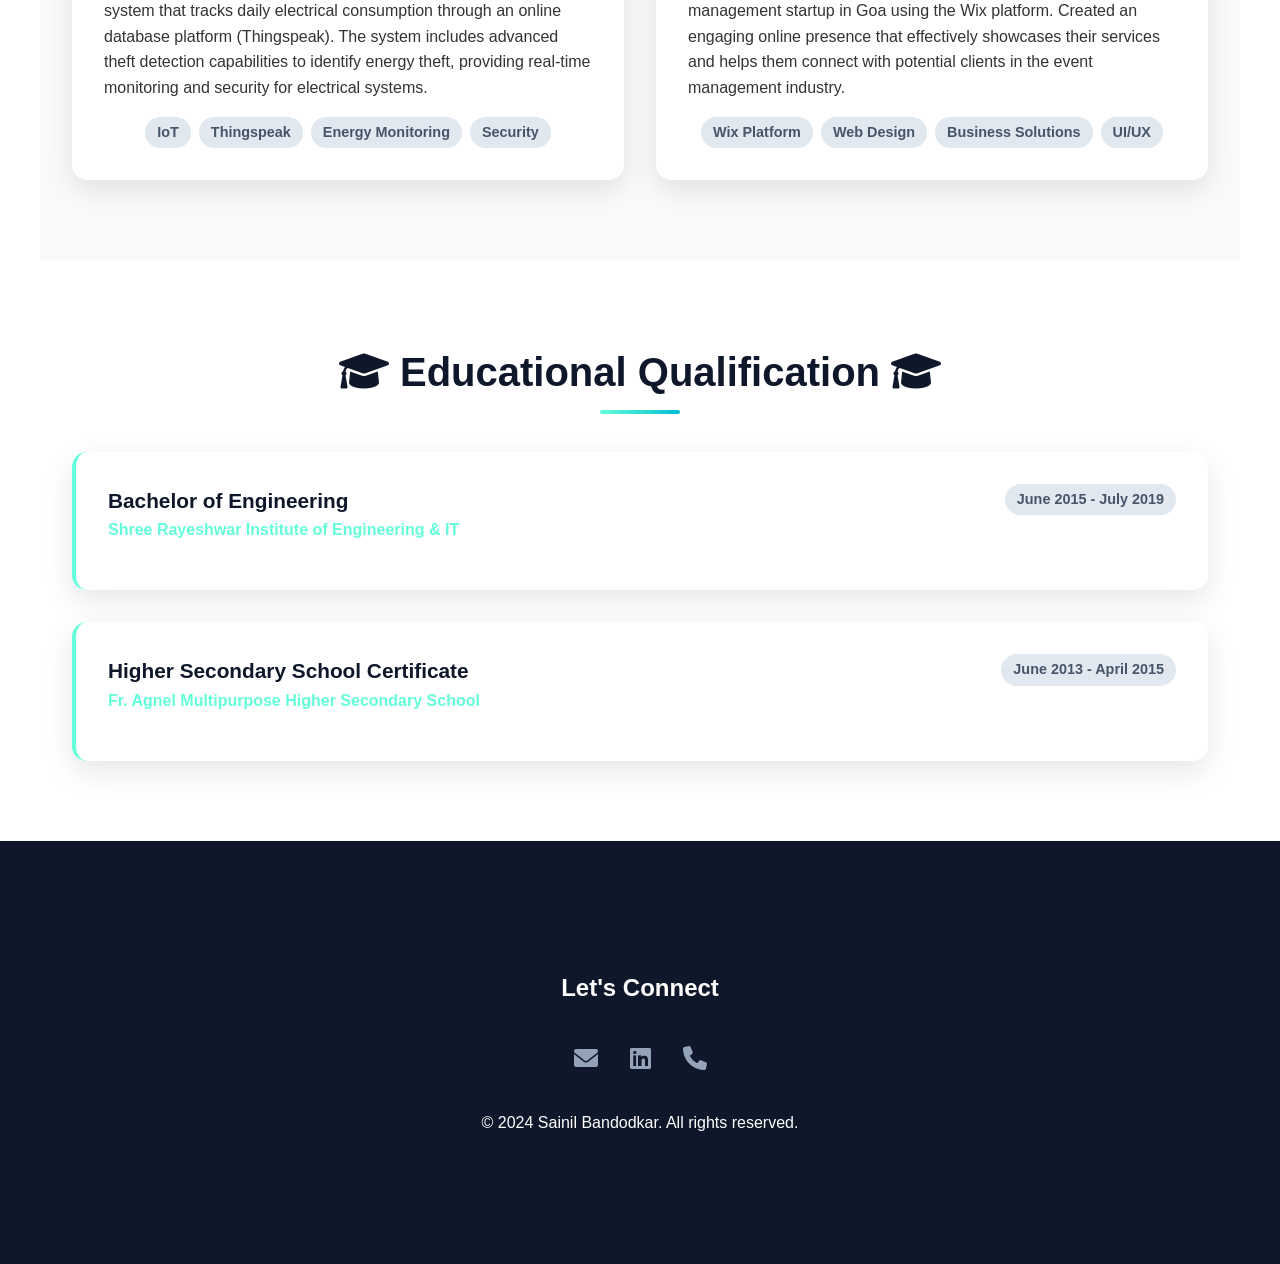
<file: sainil_portfolio (2).html>
<!DOCTYPE html>
<html lang="en">
<head>
    <meta charset="UTF-8">
    <meta name="viewport" content="width=device-width, initial-scale=1.0">
    <title>Sainil Bandodkar - Technology Technician & Cloud Professional</title>
    <link href="https://cdnjs.cloudflare.com/ajax/libs/font-awesome/6.0.0/css/all.min.css" rel="stylesheet">
    <style>
        * {
            margin: 0;
            padding: 0;
            box-sizing: border-box;
        }

        body {
            font-family: 'Segoe UI', Tahoma, Geneva, Verdana, sans-serif;
            line-height: 1.6;
            color: #333;
            overflow-x: hidden;
        }

        /* Navigation */
        .navbar {
            position: fixed;
            top: 0;
            width: 100%;
            background: rgba(15, 23, 42, 0.95);
            backdrop-filter: blur(10px);
            padding: 1rem 0;
            z-index: 1000;
            transition: all 0.3s ease;
        }

        .nav-container {
            max-width: 1200px;
            margin: 0 auto;
            display: flex;
            justify-content: space-between;
            align-items: center;
            padding: 0 2rem;
        }

        .logo {
            font-size: 1.5rem;
            font-weight: bold;
            color: #64ffda;
        }

        .nav-links {
            display: flex;
            list-style: none;
            gap: 2rem;
        }

        .nav-links a {
            color: #fff;
            text-decoration: none;
            transition: color 0.3s ease;
            position: relative;
        }

        .nav-links a:hover {
            color: #64ffda;
        }

        .nav-links a::after {
            content: '';
            position: absolute;
            bottom: -5px;
            left: 0;
            width: 0;
            height: 2px;
            background: #64ffda;
            transition: width 0.3s ease;
        }

        .nav-links a:hover::after {
            width: 100%;
        }

        /* Hero Section */
        .hero {
            height: 100vh;
            background: linear-gradient(135deg, #0f172a 0%, #1e293b 50%, #334155 100%);
            display: flex;
            align-items: center;
            justify-content: center;
            text-align: center;
            color: white;
            position: relative;
            overflow: hidden;
        }

        .hero::before {
            content: '';
            position: absolute;
            top: 0;
            left: 0;
            right: 0;
            bottom: 0;
            background: url('data:image/svg+xml,<svg xmlns="http://www.w3.org/2000/svg" viewBox="0 0 1000 1000"><polygon fill="%23ffffff05" points="0,1000 1000,0 1000,1000"/></svg>');
            animation: float 20s ease-in-out infinite;
        }

        .hero-content {
            max-width: 800px;
            z-index: 2;
            animation: fadeInUp 1s ease-out;
        }

        .hero h1 {
            font-size: 3.5rem;
            margin-bottom: 1rem;
            background: linear-gradient(45deg, #64ffda, #00bcd4);
            -webkit-background-clip: text;
            -webkit-text-fill-color: transparent;
            background-clip: text;
        }

        .hero .subtitle {
            font-size: 1.3rem;
            margin-bottom: 2rem;
            color: #94a3b8;
        }

        .cta-button {
            display: inline-block;
            padding: 12px 30px;
            background: linear-gradient(45deg, #64ffda, #00bcd4);
            color: #0f172a;
            text-decoration: none;
            border-radius: 50px;
            font-weight: bold;
            transition: all 0.3s ease;
            box-shadow: 0 4px 15px rgba(100, 255, 218, 0.3);
        }

        .cta-button:hover {
            transform: translateY(-2px);
            box-shadow: 0 8px 25px rgba(100, 255, 218, 0.4);
        }

        /* Section Styles */
        .section {
            padding: 80px 0;
            max-width: 1200px;
            margin: 0 auto;
            padding-left: 2rem;
            padding-right: 2rem;
        }

        .section-title {
            text-align: center;
            font-size: 2.5rem;
            margin-bottom: 3rem;
            color: #0f172a;
            position: relative;
        }

        .section-title::after {
            content: '';
            position: absolute;
            bottom: -10px;
            left: 50%;
            transform: translateX(-50%);
            width: 80px;
            height: 4px;
            background: linear-gradient(45deg, #64ffda, #00bcd4);
            border-radius: 2px;
        }

        /* About Section */
        .about {
            background: #f8fafc;
        }

        .about-content {
            display: grid;
            grid-template-columns: 1fr 2fr;
            gap: 4rem;
            align-items: center;
        }

        .about-text {
            font-size: 1.1rem;
            line-height: 1.8;
            color: #475569;
        }

        .contact-info {
            background: white;
            padding: 2rem;
            border-radius: 15px;
            box-shadow: 0 10px 30px rgba(0, 0, 0, 0.1);
        }

        .contact-item {
            display: flex;
            align-items: center;
            margin-bottom: 1rem;
            padding: 0.5rem;
            border-radius: 8px;
            transition: background 0.3s ease;
        }

        .contact-item:hover {
            background: #f1f5f9;
        }

        .contact-item i {
            color: #64ffda;
            margin-right: 1rem;
            width: 20px;
        }

        /* Experience Section */
        .experience-grid {
            display: grid;
            gap: 2rem;
        }

        .job-card {
            background: white;
            padding: 2rem;
            border-radius: 15px;
            box-shadow: 0 10px 30px rgba(0, 0, 0, 0.1);
            transition: all 0.3s ease;
            border-left: 4px solid #64ffda;
        }

        .job-card:hover {
            transform: translateY(-5px);
            box-shadow: 0 20px 40px rgba(0, 0, 0, 0.15);
        }

        .job-header {
            display: flex;
            justify-content: space-between;
            align-items: flex-start;
            margin-bottom: 1rem;
        }

        .job-title {
            font-size: 1.3rem;
            font-weight: bold;
            color: #0f172a;
        }

        .company {
            color: #64ffda;
            font-weight: 800;
        }

        .duration {
            background: #e2e8f0;
            padding: 0.25rem 0.75rem;
            border-radius: 20px;
			font-weight: bold;
            font-size: 0.9rem;
            color: #475569;
        }

        .job-description ul {
            list-style: none;
            padding-left: 0;
        }

        .job-description li {
            margin-bottom: 0.5rem;
            padding-left: 1.5rem;
            position: relative;
        }

        .job-description li::before {
            content: '▶';
            position: absolute;
            left: 0;
            color: #64ffda;
        }

        /* Skills Section */
        .skills {
            background: #f8fafc;
        }

        .skills-grid {
            display: grid;
            grid-template-columns: repeat(auto-fit, minmax(250px, 1fr));
            gap: 2rem;
        }

        .skill-category {
            background: white;
            padding: 2rem;
            border-radius: 15px;
            box-shadow: 0 10px 30px rgba(0, 0, 0, 0.1);
            text-align: center;
            transition: all 0.3s ease;
        }

        .skill-category:hover {
            transform: translateY(-5px);
        }

        .skill-icon {
            font-size: 3rem;
            color: #64ffda;
            margin-bottom: 1rem;
        }

        .skill-tags {
            display: flex;
            flex-wrap: wrap;
            gap: 0.5rem;
            justify-content: center;
            margin-top: 1rem;
        }

        .skill-tag {
            background: #e2e8f0;
            padding: 0.25rem 0.75rem;
            border-radius: 20px;
			font-weight: bold;
            font-size:0.9rem;
            color: #475569;
        }

        /* Certifications Section */
        .cert-grid {
            display: grid;
            grid-template-columns: repeat(auto-fit, minmax(300px, 1fr));
            gap: 2rem;
        }

        .cert-card {
            background: white;
            padding: 2rem;
            border-radius: 15px;
            box-shadow: 0 10px 30px rgba(0, 0, 0, 0.1);
            transition: all 0.3s ease;
            text-align: center;
        }

        .cert-card:hover {
            transform: translateY(-5px);
        }

        .cert-icon {
            width: 60px;
            height: 60px;
            background: linear-gradient(45deg, #64ffda, #00bcd4);
            border-radius: 50%;
            display: flex;
            align-items: center;
            justify-content: center;
            margin: 0 auto 1rem;
            color: white;
            font-size: 1.5rem;
        }

        .cert-title {
            font-weight: bold;
			font-size: 1.2rem;
            margin-bottom: 0.5rem;
            color: #0f172a;
        }

        .cert-issuer {
		    font-weight: bold;
            color: #64ffda;
            font-size: 0.9rem;
        }

        /* Projects Section */
        .projects {
            background: #f8fafc;
        }

        .project-grid {
            display: grid;
            grid-template-columns: repeat(auto-fit, minmax(400px, 1fr));
            gap: 2rem;
        }

        .project-card {
            background: white;
            border-radius: 15px;
            overflow: hidden;
            box-shadow: 0 10px 30px rgba(0, 0, 0, 0.1);
            transition: all 0.3s ease;
        }

        .project-card:hover {
            transform: translateY(-5px);
        }

        .project-header {
            background: linear-gradient(45deg, #64ffda, #00bcd4);
            padding: 2rem;
            color: #0f172a;
        }

        .project-title {
            font-size: 1.3rem;
            font-weight: bold;
            margin-bottom: 0.5rem;
        }

        .project-body {
            padding: 2rem;
        }

        /* Footer */
        .footer {
            background: #0f172a;
            color: white;
            text-align: center;
            padding: 3rem 0;
        }

        .social-links {
            display: flex;
            justify-content: center;
            gap: 2rem;
            margin-bottom: 2rem;
        }

        .social-links a {
            color: #94a3b8;
            font-size: 1.5rem;
            transition: color 0.3s ease;
        }

        .social-links a:hover {
            color: #64ffda;
        }

        /* Animations */
        @keyframes fadeInUp {
            from {
                opacity: 0;
                transform: translateY(30px);
            }
            to {
                opacity: 1;
                transform: translateY(0);
            }
        }

        @keyframes float {
            0%, 100% { transform: translateY(0px) rotate(0deg); }
            50% { transform: translateY(-20px) rotate(180deg); }
        }

        /* Responsive Design */
        @media (max-width: 768px) {
            .nav-links {
                display: none;
            }

            .hero h1 {
                font-size: 2.5rem;
            }

            .about-content {
                grid-template-columns: 1fr;
                gap: 2rem;
            }

            .job-header {
                flex-direction: column;
                align-items: flex-start;
                gap: 0.5rem;
            }

            .project-grid {
                grid-template-columns: 1fr;
            }

            .section {
                padding: 60px 1rem;
            }
        }

        /* Scroll animations */
        .animate-on-scroll {
            opacity: 0;
            transform: translateY(30px);
            transition: all 0.6s ease;
        }

        .animate-on-scroll.animated {
            opacity: 1;
            transform: translateY(0);
        }
    </style>
</head>
<body>
    <!-- Navigation -->
    <nav class="navbar">
        <div class="nav-container">
            <div class="logo">Sainil Bandodkar</div>
            <ul class="nav-links">
                <li><a href="#home">Home</a></li>
                <li><a href="#about">About</a></li>
                <li><a href="#experience">Experience</a></li>
                <li><a href="#skills">Skills</a></li>
                <li><a href="#certifications">Certifications</a></li>
                <li><a href="#projects">Projects</a></li>
				<li><a href="#education">Education</a></li>
                <li><a href="#contact">Contact</a></li>
            </ul>
        </div>
    </nav>

    <!-- Hero Section -->
    <section id="home" class="hero">
        <div class="hero-content">
            <h1>Sainil Bandodkar</h1>
            <p class="subtitle">Technology Technician II | Cloud Computing & Cybersecurity Professional</p>
            <a href="#about" class="cta-button">Discover My Journey</a>
        </div>
    </section>

    <!-- About Section -->
    <section id="about" class="section about">
        <h2 class="section-title animate-on-scroll"><i class="fas fa-user"></i> About Me <i class="fas fa-user"></i></h2>
        <div class="about-content animate-on-scroll">
            <div class="contact-info">
                <h2 style="margin-bottom: 1.5rem; color: #0f172a;">Get In Touch</h2>
                <div class="contact-item">
                    <i class="fas fa-map-marker-alt"></i>
                    <span>H.No 866, Verna, Salcete, Goa</span>
                </div>
                <div class="contact-item">
                    <i class="fas fa-phone"></i>
                    <span>+91-9158346209</span>
                </div>
                <div class="contact-item">
                    <i class="fas fa-envelope"></i>
                    <span>sainilbandodkar3105@gmail.com</span>
                </div>
                <div class="contact-item">
                    <i class="fab fa-linkedin"></i>
                    <a href="https://linkedin.com/in/sainil-bandodkar-67b281187" target="_blank" style="color: inherit; text-decoration: none;">LinkedIn Profile</a>
                </div>
            </div>
            <div class="about-text">
                <p>Passionate IT professional with a strong focus on cloud computing, cybersecurity, and network infrastructure. As a Technology Technician, I excel in maintaining and optimizing IT systems for seamless operations.</p>
                
                <p>Certified in GCP Cloud Computing Foundation, GCP Cloud Cybersecurity, and Cradlepoint Network Associate, I leverage my expertise to enhance system security and operational efficiency, driving business success.</p>
                
                <p>I thrive in dynamic environments, applying my technical skills to meet and exceed organizational goals. My experience spans incident coordination, cloud platform management, and technical support across various industries.</p>
            </div>
        </div>
    </section>

    <!-- Experience Section -->
    <section id="experience" class="section">
        <h2 class="section-title animate-on-scroll"><i class="fas fa-briefcase"></i> Professional Experience <i class="fas fa-briefcase"></i></h2>
        <div class="experience-grid">
            <div class="job-card animate-on-scroll">
                <div class="job-header">
                    <div>
                        <div class="job-title">Rig Technology Technician II</div>
                        <div class="company">Helmerich & Payne</div>
                    </div>
                    <div class="duration">Feb 2024 - June 2025</div>
                </div>
                <div class="job-description">
                    <ul>
                        <li>Collaborate with Operations and Technology teams to ensure accurate and timely execution of well migrations while maintaining data integrity</li>
                        <li>Manage multiple requests, communicate effectively via Slack and ticketing systems, ensuring smooth information flow among teams</li>
                        <li>Prioritize requests based on operational needs, meet deadlines in fast-paced environments, and adapt to evolving business requirements</li>
                        <li>Manage Cloud Platforms to support cloud infrastructure, ensure security compliance, automate resource provisioning using IaC, and monitor performance</li>
                    </ul>
                </div>
            </div>

            <div class="job-card animate-on-scroll">
                <div class="job-header">
                    <div>
                        <div class="job-title">Incident Coordinator</div>
                        <div class="company">Waisl Limited</div>
                    </div>
                    <div class="duration">May 2023 - Feb 2024</div>
                </div>
                <div class="job-description">
                    <ul>
                        <li>Oversaw the full incident lifecycle, including logging, tracking, prioritization, coordination, resolution, and post-incident analysis</li>
                        <li>Generated daily, weekly, and monthly reports, identifying recurring issues and trends to improve incident response strategies</li>
                        <li>Utilized ITSM platforms like iFix and Jira to streamline incident workflows and improve team collaboration</li>
                        <li>Managed IT assets tracking from commissioning to disposal, ensuring proper documentation and procurement oversight</li>
                    </ul>
                </div>
            </div>

            <div class="job-card animate-on-scroll">
                <div class="job-header">
                    <div>
                        <div class="job-title">Technical Support Executive</div>
                        <div class="company">C1 India Private Limited</div>
                    </div>
                    <div class="duration">Dec 2019 - May 2023</div>
                </div>
                <div class="job-description">
                    <ul>
                        <li>Managed customer service functions and supervised service operations to ensure efficiency and client satisfaction</li>
                        <li>Provided valuable feedback on departmental initiatives, directives, and strategies to enhance project outcomes</li>
                        <li>Configured hardware, software, and devices to set up user workstations, ensuring seamless operations</li>
                        <li>Worked as Associate Business Analyst on tendering software application, assisting in requirement analysis and process optimization</li>
                    </ul>
                </div>
            </div>
        </div>
    </section>

    <!-- Skills Section -->
    <section id="skills" class="section skills">
        <h2 class="section-title animate-on-scroll"><i class="fas fa-tools"></i> Technical Skills <i class="fas fa-tools"></i></h2>
        <div class="skills-grid">
            <div class="skill-category animate-on-scroll">
                <div class="skill-icon">
                    <i class="fas fa-cloud"></i>
                </div>
                <h2>Cloud Platforms</h2>
                <div class="skill-tags">
                    <span class="skill-tag">Google Cloud Platform</span>
                    <span class="skill-tag">Azure Cloud</span>
                    <span class="skill-tag">Terraform</span>
                </div>
            </div>
            <div class="skill-category animate-on-scroll">
                <div class="skill-icon">
                    <i class="fas fa-key"></i>
                </div>
                <h2>Security & Monitoring</h2>
                <div class="skill-tags">
                    <span class="skill-tag">Cybersecurity</span>
                    <span class="skill-tag">Incident Monitoring</span>
                    <span class="skill-tag">Performance Monitoring</span>
                </div>
            </div>
            <div class="skill-category animate-on-scroll">
                <div class="skill-icon">
                    <i class="fas fa-robot"></i>
                </div>
                <h2>Automation & Tools</h2>
                <div class="skill-tags">
                    <span class="skill-tag">Ansible Tower</span>
                    <span class="skill-tag">Automation & Scripting</span>
                    <span class="skill-tag">JIRA</span>
                </div>
            </div>
            <div class="skill-category animate-on-scroll">
                <div class="skill-icon">
                    <i class="fas fa-chart-bar"></i>
                </div>
                <h2>Data & Analytics</h2>
                <div class="skill-tags">
                    <span class="skill-tag">Power BI</span>
                    <span class="skill-tag">Salesforce</span>
                    <span class="skill-tag">Linux</span>
                </div>
            </div>
        </div>
    </section>

    <!-- Certifications Section -->
    <section id="certifications" class="section">
       <h2 class="section-title animate-on-scroll"> <i class="fas fa-award" style="margin-right: 10px;"></i>Certifications<i class="fas fa-award" style="margin-left: 10px;"></i></h2>
        <div class="cert-grid">
		    <div class="cert-card animate-on-scroll">
                <div class="cert-icon">
                    <i class="fas fa-biohazard"></i>
                </div>
                <div class="cert-title" style="color: #667eea;">ISC2 CC (Certified in Cybersecurity) - In Progress</div>
                <div class="cert-issuer">ISC2 | Expected Completion: July 2025</div>    
			</div>
			<div class="cert-card animate-on-scroll">
                <div class="cert-icon">
                    <i class="fas fa-bug"></i>
                </div>
                <div class="cert-title">Google Cloud Cybersecurity Certificate</div>
                <div class="cert-issuer">Google • November 2024</div>
				<a href="https://www.credly.com/badges/c30dba63-380d-488a-98e6-2343dd1eb154/public_url" class="skill-tag" target="_blank">View Certificate</a>
            </div>
            <div class="cert-card animate-on-scroll">
                <div class="cert-icon">
                    <i class="fas fa-server"></i>
                </div>
				<div class="cert-title">Google Cloud Computing Foundations</div>
                <div class="cert-issuer">Google | August 2024</div>
                <a href="https://www.credly.com/badges/5a9e0612-2c88-4d2a-838c-cbeccce5f2ee/public_url" class="skill-tag" target="_blank">View Certificate</a>
            </div>
            <div class="cert-card animate-on-scroll">
                <div class="cert-icon">
                    <i class="fas fa-balance-scale"></i>
                </div>
                <div class="cert-title">Certified Network Professional</div>
                <div class="cert-issuer">Ericsson Enterprise Wireless Solutions | August 2024</div>
                <a href="https://www.credly.com/badges/57adfcf4-91e2-4945-88d6-6b02c82baee9/public_url" class="skill-tag" target="_blank">View Certificate</a>
            </div>
            <div class="cert-card animate-on-scroll">
                <div class="cert-icon">
                    <i class="fas fa-network-wired"></i>
                </div>
				<div class="cert-title">Certified Network Associate</div>
                <div class="cert-issuer">Ericsson Enterprise Wireless Solutions | August 2024</div>
                <a href="https://www.credly.com/badges/252cbdbd-c2a4-49b0-8915-b9f35a408d9d/public_url" class="skill-tag" target="_blank">View Certificate</a>
            </div>
			<div class="cert-card animate-on-scroll">
                <div class="cert-icon">
                    <i class="fas fa-key"></i>
                </div>
				<div class="cert-title">Introduction to Cybersecurity</div>
                <div class="cert-issuer">Cisco | March 2023</div>
                <a href="https://www.credly.com/badges/3956ebd8-eef7-4528-a0e8-ba32db4f7ba7/public_url" class="skill-tag" target="_blank">View Certificate</a>
            </div>
			<div class="cert-card animate-on-scroll">
                <div class="cert-icon">
                    <i class="fas fa-exchange-alt"></i>
                </div>
                <div class="cert-title">Computer Networking Fundamentals</div>
                <div class="cert-issuer">Coursera | August 2020</div>
                <a href="https://coursera.org/share/e1624867e4a98141ec13cf387c0a1d7d" class="skill-tag" target="_blank">View Certificate</a>
            </div>
        </div>
    </section>

    <!-- Projects Section -->
    <section id="projects" class="section projects">
        <h2 class="section-title animate-on-scroll"> <i class="fas fa-star"></i> Featured Projects <i class="fas fa-star"></i></h2>
        <div class="project-grid">
            <div class="project-card animate-on-scroll">
                <div class="project-header">
                    <div class="project-title">IoT Smart Electricity Energy Meter</div>
                </div>
                <div class="project-body">
                    <p>Developed an innovative IoT-based smart electricity monitoring system that tracks daily electrical consumption through an online database platform (Thingspeak). The system includes advanced theft detection capabilities to identify energy theft, providing real-time monitoring and security for electrical systems.</p>
                    <div class="skill-tags" style="margin-top: 1rem;">
                        <span class="skill-tag">IoT</span>
                        <span class="skill-tag">Thingspeak</span>
                        <span class="skill-tag">Energy Monitoring</span>
                        <span class="skill-tag">Security</span>
                    </div>
                </div>
            </div>
            <div class="project-card animate-on-scroll">
                <div class="project-header">
                    <div class="project-title">Business Website Development</div>
                </div>
                <div class="project-body">
                    <p>Designed and developed a professional website for a local event management startup in Goa using the Wix platform. Created an engaging online presence that effectively showcases their services and helps them connect with potential clients in the event management industry.</p>
                    <div class="skill-tags" style="margin-top: 1rem;">
                        <span class="skill-tag">Wix Platform</span>
                        <span class="skill-tag">Web Design</span>
                        <span class="skill-tag">Business Solutions</span>
                        <span class="skill-tag">UI/UX</span>
                    </div>
                </div>
            </div>
        </div>
    </section>
		    
    <!-- Education Section -->
	<section id="education" class="section">
        <h2 class="section-title animate-on-scroll"><i class="fas fa-graduation-cap"></i> Educational Qualification <i class="fas fa-graduation-cap"></i></h2>
        <div class="experience-grid">
            <div class="job-card animate-on-scroll">
                <div class="job-header">
                    <div>
                        <div class="job-title">Bachelor of Engineering</div>
                        <div class="company">Shree Rayeshwar Institute of Engineering & IT</div>
                    </div>
                    <div class="duration">June 2015 - July 2019</div>
                </div>
               
            </div>
            <div class="job-card animate-on-scroll">
                <div class="job-header">
                    <div>
                        <div class="job-title">Higher Secondary School Certificate</div>
                        <div class="company">Fr. Agnel Multipurpose Higher Secondary School</div>
                    </div>
                    <div class="duration">June 2013 - April 2015</div>
                </div>                
            </div>
        </div>
    </section>

    <!-- Contact Section -->
    <section id="contact" class="footer">
        <div class="section">
            <h2 style="color: white; margin-bottom: 2rem;">Let's Connect</h2>
            <div class="social-links">
                <a href="mailto:sainilbandodkar3105@gmail.com"><i class="fas fa-envelope"></i></a>
                <a href="https://linkedin.com/in/sainil-bandodkar-67b281187" target="_blank"><i class="fab fa-linkedin"></i></a>
                <a href="tel:+919158346209"><i class="fas fa-phone"></i></a>
            </div>
            <p>&copy; 2024 Sainil Bandodkar. All rights reserved.</p>
        </div>
    </section>

    <script>
        // Smooth scrolling for navigation links
        document.querySelectorAll('a[href^="#"]').forEach(anchor => {
            anchor.addEventListener('click', function (e) {
                e.preventDefault();
                const target = document.querySelector(this.getAttribute('href'));
                if (target) {
                    target.scrollIntoView({
                        behavior: 'smooth',
                        block: 'start'
                    });
                }
            });
        });

        // Scroll animations
        const observerOptions = {
            threshold: 0.1,
            rootMargin: '0px 0px -50px 0px'
        };

        const observer = new IntersectionObserver(function(entries) {
            entries.forEach(entry => {
                if (entry.isIntersecting) {
                    entry.target.classList.add('animated');
                }
            });
        }, observerOptions);

        document.querySelectorAll('.animate-on-scroll').forEach(el => {
            observer.observe(el);
        });

        // Navbar background change on scroll
        window.addEventListener('scroll', function() {
            const navbar = document.querySelector('.navbar');
            if (window.scrollY > 100) {
                navbar.style.background = 'rgba(15, 23, 42, 0.98)';
            } else {
                navbar.style.background = 'rgba(15, 23, 42, 0.95)';
            }
        });

        // Add typing effect to hero subtitle
        const subtitle = document.querySelector('.hero .subtitle');
        const originalText = subtitle.textContent;
        subtitle.textContent = '';
        
        function typeWriter(text, element, speed = 50) {
            let i = 0;
            function typing() {
                if (i < text.length) {
                    element.textContent += text.charAt(i);
                    i++;
                    setTimeout(typing, speed);
                }
            }
            typing();
        }

        // Start typing effect after page load
        window.addEventListener('load', function() {
            setTimeout(() => {
                typeWriter(originalText, subtitle, 80);
            }, 1000);
        });
    </script>
</body>
</html>
</file>
<file: css/style.css>
/******* Bootstrap Theming ********/
/*!
 * Bootstrap v4.5.3 (https://getbootstrap.com/)
 * Copyright 2011-2020 The Bootstrap Authors
 * Copyright 2011-2020 Twitter, Inc.
 * Licensed under MIT (https://github.com/twbs/bootstrap/blob/main/LICENSE)
 */
:root {
  --blue: #007bff;
  --indigo: #6610f2;
  --purple: #6f42c1;
  --pink: #e83e8c;
  --red: #dc3545;
  --orange: #fd7e14;
  --yellow: #ffc107;
  --green: #28a745;
  --teal: #20c997;
  --cyan: #17a2b8;
  --white: #fff;
  --gray: #6c757d;
  --gray-dark: #343a40;
  --primary: #78CC6D;
  --secondary: #6c757d;
  --success: #28a745;
  --info: #17a2b8;
  --warning: #ffc107;
  --danger: #dc3545;
  --light: #F2F2F2;
  --dark: #141414;
  --breakpoint-xs: 0;
  --breakpoint-sm: 576px;
  --breakpoint-md: 768px;
  --breakpoint-lg: 992px;
  --breakpoint-xl: 1200px;
  --font-family-sans-serif: -apple-system, BlinkMacSystemFont, "Segoe UI", Roboto, "Helvetica Neue", Arial, "Noto Sans", sans-serif, "Apple Color Emoji", "Segoe UI Emoji", "Segoe UI Symbol", "Noto Color Emoji";
  --font-family-monospace: SFMono-Regular, Menlo, Monaco, Consolas, "Liberation Mono", "Courier New", monospace;
}

*,
*::before,
*::after {
  box-sizing: border-box;
}

html {
  font-family: sans-serif;
  line-height: 1.15;
  -webkit-text-size-adjust: 100%;
  -webkit-tap-highlight-color: rgba(0, 0, 0, 0);
}

article, aside, figcaption, figure, footer, header, hgroup, main, nav, section {
  display: block;
}

body {
  margin: 0;
  font-family: "Poppins", sans-serif;
  font-size: 1rem;
  font-weight: 400;
  line-height: 1.5;
  color: #646464;
  text-align: left;
  background-color: #F2F2F2;
}

[tabindex="-1"]:focus:not(:focus-visible) {
  outline: 0 !important;
}

hr {
  box-sizing: content-box;
  height: 0;
  overflow: visible;
}

h1, h2, h3, h4, h5, h6 {
  margin-top: 0;
  margin-bottom: 0.5rem;
}

p {
  margin-top: 0;
  margin-bottom: 1rem;
}

abbr[title],
abbr[data-original-title] {
  text-decoration: underline;
  text-decoration: underline dotted;
  cursor: help;
  border-bottom: 0;
  text-decoration-skip-ink: none;
}

address {
  margin-bottom: 1rem;
  font-style: normal;
  line-height: inherit;
}

ol,
ul,
dl {
  margin-top: 0;
  margin-bottom: 1rem;
}

ol ol,
ul ul,
ol ul,
ul ol {
  margin-bottom: 0;
}

dt {
  font-weight: 700;
}

dd {
  margin-bottom: .5rem;
  margin-left: 0;
}

blockquote {
  margin: 0 0 1rem;
}

b,
strong {
  font-weight: bolder;
}

small {
  font-size: 80%;
}

sub,
sup {
  position: relative;
  font-size: 75%;
  line-height: 0;
  vertical-align: baseline;
}

sub {
  bottom: -.25em;
}

sup {
  top: -.5em;
}

a {
  color: #78CC6D;
  text-decoration: none;
  background-color: transparent;
}

a:hover {
  color: #4aaf3d;
  text-decoration: underline;
}

a:not([href]):not([class]) {
  color: inherit;
  text-decoration: none;
}

a:not([href]):not([class]):hover {
  color: inherit;
  text-decoration: none;
}

pre,
code,
kbd,
samp {
  font-family: SFMono-Regular, Menlo, Monaco, Consolas, "Liberation Mono", "Courier New", monospace;
  font-size: 1em;
}

pre {
  margin-top: 0;
  margin-bottom: 1rem;
  overflow: auto;
  -ms-overflow-style: scrollbar;
}

figure {
  margin: 0 0 1rem;
}

img {
  vertical-align: middle;
  border-style: none;
}

svg {
  overflow: hidden;
  vertical-align: middle;
}

table {
  border-collapse: collapse;
}

caption {
  padding-top: 0.75rem;
  padding-bottom: 0.75rem;
  color: #6c757d;
  text-align: left;
  caption-side: bottom;
}

th {
  text-align: inherit;
  text-align: -webkit-match-parent;
}

label {
  display: inline-block;
  margin-bottom: 0.5rem;
}

button {
  border-radius: 0;
}

button:focus {
  outline: 1px dotted;
  outline: 5px auto -webkit-focus-ring-color;
}

input,
button,
select,
optgroup,
textarea {
  margin: 0;
  font-family: inherit;
  font-size: inherit;
  line-height: inherit;
}

button,
input {
  overflow: visible;
}

button,
select {
  text-transform: none;
}

[role="button"] {
  cursor: pointer;
}

select {
  word-wrap: normal;
}

button,
[type="button"],
[type="reset"],
[type="submit"] {
  -webkit-appearance: button;
}

button:not(:disabled),
[type="button"]:not(:disabled),
[type="reset"]:not(:disabled),
[type="submit"]:not(:disabled) {
  cursor: pointer;
}

button::-moz-focus-inner,
[type="button"]::-moz-focus-inner,
[type="reset"]::-moz-focus-inner,
[type="submit"]::-moz-focus-inner {
  padding: 0;
  border-style: none;
}

input[type="radio"],
input[type="checkbox"] {
  box-sizing: border-box;
  padding: 0;
}

textarea {
  overflow: auto;
  resize: vertical;
}

fieldset {
  min-width: 0;
  padding: 0;
  margin: 0;
  border: 0;
}

legend {
  display: block;
  width: 100%;
  max-width: 100%;
  padding: 0;
  margin-bottom: .5rem;
  font-size: 1.5rem;
  line-height: inherit;
  color: inherit;
  white-space: normal;
}

progress {
  vertical-align: baseline;
}

[type="number"]::-webkit-inner-spin-button,
[type="number"]::-webkit-outer-spin-button {
  height: auto;
}

[type="search"] {
  outline-offset: -2px;
  -webkit-appearance: none;
}

[type="search"]::-webkit-search-decoration {
  -webkit-appearance: none;
}

::-webkit-file-upload-button {
  font: inherit;
  -webkit-appearance: button;
}

output {
  display: inline-block;
}

summary {
  display: list-item;
  cursor: pointer;
}

template {
  display: none;
}

[hidden] {
  display: none !important;
}

h1, h2, h3, h4, h5, h6,
.h1, .h2, .h3, .h4, .h5, .h6 {
  margin-bottom: 0.5rem;
  font-family: "Averia Serif Libre", cursive;
  font-weight: 500;
  line-height: 1.2;
  color: #141414;
}

h1, .h1 {
  font-size: 2.5rem;
}

h2, .h2 {
  font-size: 2rem;
}

h3, .h3 {
  font-size: 1.75rem;
}

h4, .h4 {
  font-size: 1.5rem;
}

h5, .h5 {
  font-size: 1.25rem;
}

h6, .h6 {
  font-size: 1rem;
}

.lead {
  font-size: 1.25rem;
  font-weight: 300;
}

.display-1 {
  font-size: 6rem;
  font-weight: 300;
  line-height: 1.2;
}

.display-2 {
  font-size: 5.5rem;
  font-weight: 300;
  line-height: 1.2;
}

.display-3 {
  font-size: 4.5rem;
  font-weight: 300;
  line-height: 1.2;
}

.display-4 {
  font-size: 3.5rem;
  font-weight: 300;
  line-height: 1.2;
}

hr {
  margin-top: 1rem;
  margin-bottom: 1rem;
  border: 0;
  border-top: 1px solid rgba(0, 0, 0, 0.1);
}

small,
.small {
  font-size: 80%;
  font-weight: 400;
}

mark,
.mark {
  padding: 0.2em;
  background-color: #fcf8e3;
}

.list-unstyled {
  padding-left: 0;
  list-style: none;
}

.list-inline {
  padding-left: 0;
  list-style: none;
}

.list-inline-item {
  display: inline-block;
}

.list-inline-item:not(:last-child) {
  margin-right: 0.5rem;
}

.initialism {
  font-size: 90%;
  text-transform: uppercase;
}

.blockquote {
  margin-bottom: 1rem;
  font-size: 1.25rem;
}

.blockquote-footer {
  display: block;
  font-size: 80%;
  color: #6c757d;
}

.blockquote-footer::before {
  content: "\2014\00A0";
}

.img-fluid {
  max-width: 100%;
  height: auto;
}

.img-thumbnail {
  padding: 0.25rem;
  background-color: #F2F2F2;
  border: 1px solid #dee2e6;
  max-width: 100%;
  height: auto;
}

.figure {
  display: inline-block;
}

.figure-img {
  margin-bottom: 0.5rem;
  line-height: 1;
}

.figure-caption {
  font-size: 90%;
  color: #6c757d;
}

code {
  font-size: 87.5%;
  color: #e83e8c;
  word-wrap: break-word;
}

a > code {
  color: inherit;
}

kbd {
  padding: 0.2rem 0.4rem;
  font-size: 87.5%;
  color: #fff;
  background-color: #212529;
}

kbd kbd {
  padding: 0;
  font-size: 100%;
  font-weight: 700;
}

pre {
  display: block;
  font-size: 87.5%;
  color: #212529;
}

pre code {
  font-size: inherit;
  color: inherit;
  word-break: normal;
}

.pre-scrollable {
  max-height: 340px;
  overflow-y: scroll;
}

.container,
.container-fluid,
.container-sm,
.container-md,
.container-lg,
.container-xl {
  width: 100%;
  padding-right: 15px;
  padding-left: 15px;
  margin-right: auto;
  margin-left: auto;
}

@media (min-width: 576px) {
  .container, .container-sm {
    max-width: 540px;
  }
}

@media (min-width: 768px) {
  .container, .container-sm, .container-md {
    max-width: 720px;
  }
}

@media (min-width: 992px) {
  .container, .container-sm, .container-md, .container-lg {
    max-width: 960px;
  }
}

@media (min-width: 1200px) {
  .container, .container-sm, .container-md, .container-lg, .container-xl {
    max-width: 1140px;
  }
}

.row {
  display: flex;
  flex-wrap: wrap;
  margin-right: -15px;
  margin-left: -15px;
}

.no-gutters {
  margin-right: 0;
  margin-left: 0;
}

.no-gutters > .col,
.no-gutters > [class*="col-"] {
  padding-right: 0;
  padding-left: 0;
}

.col-1, .col-2, .col-3, .col-4, .col-5, .col-6, .col-7, .col-8, .col-9, .col-10, .col-11, .col-12, .col,
.col-auto, .col-sm-1, .col-sm-2, .col-sm-3, .col-sm-4, .col-sm-5, .col-sm-6, .col-sm-7, .col-sm-8, .col-sm-9, .col-sm-10, .col-sm-11, .col-sm-12, .col-sm,
.col-sm-auto, .col-md-1, .col-md-2, .col-md-3, .col-md-4, .col-md-5, .col-md-6, .col-md-7, .col-md-8, .col-md-9, .col-md-10, .col-md-11, .col-md-12, .col-md,
.col-md-auto, .col-lg-1, .col-lg-2, .col-lg-3, .col-lg-4, .col-lg-5, .col-lg-6, .col-lg-7, .col-lg-8, .col-lg-9, .col-lg-10, .col-lg-11, .col-lg-12, .col-lg,
.col-lg-auto, .col-xl-1, .col-xl-2, .col-xl-3, .col-xl-4, .col-xl-5, .col-xl-6, .col-xl-7, .col-xl-8, .col-xl-9, .col-xl-10, .col-xl-11, .col-xl-12, .col-xl,
.col-xl-auto {
  position: relative;
  width: 100%;
  padding-right: 15px;
  padding-left: 15px;
}

.col {
  flex-basis: 0;
  flex-grow: 1;
  max-width: 100%;
}

.row-cols-1 > * {
  flex: 0 0 100%;
  max-width: 100%;
}

.row-cols-2 > * {
  flex: 0 0 50%;
  max-width: 50%;
}

.row-cols-3 > * {
  flex: 0 0 33.33333%;
  max-width: 33.33333%;
}

.row-cols-4 > * {
  flex: 0 0 25%;
  max-width: 25%;
}

.row-cols-5 > * {
  flex: 0 0 20%;
  max-width: 20%;
}

.row-cols-6 > * {
  flex: 0 0 16.66667%;
  max-width: 16.66667%;
}

.col-auto {
  flex: 0 0 auto;
  width: auto;
  max-width: 100%;
}

.col-1 {
  flex: 0 0 8.33333%;
  max-width: 8.33333%;
}

.col-2 {
  flex: 0 0 16.66667%;
  max-width: 16.66667%;
}

.col-3 {
  flex: 0 0 25%;
  max-width: 25%;
}

.col-4 {
  flex: 0 0 33.33333%;
  max-width: 33.33333%;
}

.col-5 {
  flex: 0 0 41.66667%;
  max-width: 41.66667%;
}

.col-6 {
  flex: 0 0 50%;
  max-width: 50%;
}

.col-7 {
  flex: 0 0 58.33333%;
  max-width: 58.33333%;
}

.col-8 {
  flex: 0 0 66.66667%;
  max-width: 66.66667%;
}

.col-9 {
  flex: 0 0 75%;
  max-width: 75%;
}

.col-10 {
  flex: 0 0 83.33333%;
  max-width: 83.33333%;
}

.col-11 {
  flex: 0 0 91.66667%;
  max-width: 91.66667%;
}

.col-12 {
  flex: 0 0 100%;
  max-width: 100%;
}

.order-first {
  order: -1;
}

.order-last {
  order: 13;
}

.order-0 {
  order: 0;
}

.order-1 {
  order: 1;
}

.order-2 {
  order: 2;
}

.order-3 {
  order: 3;
}

.order-4 {
  order: 4;
}

.order-5 {
  order: 5;
}

.order-6 {
  order: 6;
}

.order-7 {
  order: 7;
}

.order-8 {
  order: 8;
}

.order-9 {
  order: 9;
}

.order-10 {
  order: 10;
}

.order-11 {
  order: 11;
}

.order-12 {
  order: 12;
}

.offset-1 {
  margin-left: 8.33333%;
}

.offset-2 {
  margin-left: 16.66667%;
}

.offset-3 {
  margin-left: 25%;
}

.offset-4 {
  margin-left: 33.33333%;
}

.offset-5 {
  margin-left: 41.66667%;
}

.offset-6 {
  margin-left: 50%;
}

.offset-7 {
  margin-left: 58.33333%;
}

.offset-8 {
  margin-left: 66.66667%;
}

.offset-9 {
  margin-left: 75%;
}

.offset-10 {
  margin-left: 83.33333%;
}

.offset-11 {
  margin-left: 91.66667%;
}

@media (min-width: 576px) {
  .col-sm {
    flex-basis: 0;
    flex-grow: 1;
    max-width: 100%;
  }
  .row-cols-sm-1 > * {
    flex: 0 0 100%;
    max-width: 100%;
  }
  .row-cols-sm-2 > * {
    flex: 0 0 50%;
    max-width: 50%;
  }
  .row-cols-sm-3 > * {
    flex: 0 0 33.33333%;
    max-width: 33.33333%;
  }
  .row-cols-sm-4 > * {
    flex: 0 0 25%;
    max-width: 25%;
  }
  .row-cols-sm-5 > * {
    flex: 0 0 20%;
    max-width: 20%;
  }
  .row-cols-sm-6 > * {
    flex: 0 0 16.66667%;
    max-width: 16.66667%;
  }
  .col-sm-auto {
    flex: 0 0 auto;
    width: auto;
    max-width: 100%;
  }
  .col-sm-1 {
    flex: 0 0 8.33333%;
    max-width: 8.33333%;
  }
  .col-sm-2 {
    flex: 0 0 16.66667%;
    max-width: 16.66667%;
  }
  .col-sm-3 {
    flex: 0 0 25%;
    max-width: 25%;
  }
  .col-sm-4 {
    flex: 0 0 33.33333%;
    max-width: 33.33333%;
  }
  .col-sm-5 {
    flex: 0 0 41.66667%;
    max-width: 41.66667%;
  }
  .col-sm-6 {
    flex: 0 0 50%;
    max-width: 50%;
  }
  .col-sm-7 {
    flex: 0 0 58.33333%;
    max-width: 58.33333%;
  }
  .col-sm-8 {
    flex: 0 0 66.66667%;
    max-width: 66.66667%;
  }
  .col-sm-9 {
    flex: 0 0 75%;
    max-width: 75%;
  }
  .col-sm-10 {
    flex: 0 0 83.33333%;
    max-width: 83.33333%;
  }
  .col-sm-11 {
    flex: 0 0 91.66667%;
    max-width: 91.66667%;
  }
  .col-sm-12 {
    flex: 0 0 100%;
    max-width: 100%;
  }
  .order-sm-first {
    order: -1;
  }
  .order-sm-last {
    order: 13;
  }
  .order-sm-0 {
    order: 0;
  }
  .order-sm-1 {
    order: 1;
  }
  .order-sm-2 {
    order: 2;
  }
  .order-sm-3 {
    order: 3;
  }
  .order-sm-4 {
    order: 4;
  }
  .order-sm-5 {
    order: 5;
  }
  .order-sm-6 {
    order: 6;
  }
  .order-sm-7 {
    order: 7;
  }
  .order-sm-8 {
    order: 8;
  }
  .order-sm-9 {
    order: 9;
  }
  .order-sm-10 {
    order: 10;
  }
  .order-sm-11 {
    order: 11;
  }
  .order-sm-12 {
    order: 12;
  }
  .offset-sm-0 {
    margin-left: 0;
  }
  .offset-sm-1 {
    margin-left: 8.33333%;
  }
  .offset-sm-2 {
    margin-left: 16.66667%;
  }
  .offset-sm-3 {
    margin-left: 25%;
  }
  .offset-sm-4 {
    margin-left: 33.33333%;
  }
  .offset-sm-5 {
    margin-left: 41.66667%;
  }
  .offset-sm-6 {
    margin-left: 50%;
  }
  .offset-sm-7 {
    margin-left: 58.33333%;
  }
  .offset-sm-8 {
    margin-left: 66.66667%;
  }
  .offset-sm-9 {
    margin-left: 75%;
  }
  .offset-sm-10 {
    margin-left: 83.33333%;
  }
  .offset-sm-11 {
    margin-left: 91.66667%;
  }
}

@media (min-width: 768px) {
  .col-md {
    flex-basis: 0;
    flex-grow: 1;
    max-width: 100%;
  }
  .row-cols-md-1 > * {
    flex: 0 0 100%;
    max-width: 100%;
  }
  .row-cols-md-2 > * {
    flex: 0 0 50%;
    max-width: 50%;
  }
  .row-cols-md-3 > * {
    flex: 0 0 33.33333%;
    max-width: 33.33333%;
  }
  .row-cols-md-4 > * {
    flex: 0 0 25%;
    max-width: 25%;
  }
  .row-cols-md-5 > * {
    flex: 0 0 20%;
    max-width: 20%;
  }
  .row-cols-md-6 > * {
    flex: 0 0 16.66667%;
    max-width: 16.66667%;
  }
  .col-md-auto {
    flex: 0 0 auto;
    width: auto;
    max-width: 100%;
  }
  .col-md-1 {
    flex: 0 0 8.33333%;
    max-width: 8.33333%;
  }
  .col-md-2 {
    flex: 0 0 16.66667%;
    max-width: 16.66667%;
  }
  .col-md-3 {
    flex: 0 0 25%;
    max-width: 25%;
  }
  .col-md-4 {
    flex: 0 0 33.33333%;
    max-width: 33.33333%;
  }
  .col-md-5 {
    flex: 0 0 41.66667%;
    max-width: 41.66667%;
  }
  .col-md-6 {
    flex: 0 0 50%;
    max-width: 50%;
  }
  .col-md-7 {
    flex: 0 0 58.33333%;
    max-width: 58.33333%;
  }
  .col-md-8 {
    flex: 0 0 66.66667%;
    max-width: 66.66667%;
  }
  .col-md-9 {
    flex: 0 0 75%;
    max-width: 75%;
  }
  .col-md-10 {
    flex: 0 0 83.33333%;
    max-width: 83.33333%;
  }
  .col-md-11 {
    flex: 0 0 91.66667%;
    max-width: 91.66667%;
  }
  .col-md-12 {
    flex: 0 0 100%;
    max-width: 100%;
  }
  .order-md-first {
    order: -1;
  }
  .order-md-last {
    order: 13;
  }
  .order-md-0 {
    order: 0;
  }
  .order-md-1 {
    order: 1;
  }
  .order-md-2 {
    order: 2;
  }
  .order-md-3 {
    order: 3;
  }
  .order-md-4 {
    order: 4;
  }
  .order-md-5 {
    order: 5;
  }
  .order-md-6 {
    order: 6;
  }
  .order-md-7 {
    order: 7;
  }
  .order-md-8 {
    order: 8;
  }
  .order-md-9 {
    order: 9;
  }
  .order-md-10 {
    order: 10;
  }
  .order-md-11 {
    order: 11;
  }
  .order-md-12 {
    order: 12;
  }
  .offset-md-0 {
    margin-left: 0;
  }
  .offset-md-1 {
    margin-left: 8.33333%;
  }
  .offset-md-2 {
    margin-left: 16.66667%;
  }
  .offset-md-3 {
    margin-left: 25%;
  }
  .offset-md-4 {
    margin-left: 33.33333%;
  }
  .offset-md-5 {
    margin-left: 41.66667%;
  }
  .offset-md-6 {
    margin-left: 50%;
  }
  .offset-md-7 {
    margin-left: 58.33333%;
  }
  .offset-md-8 {
    margin-left: 66.66667%;
  }
  .offset-md-9 {
    margin-left: 75%;
  }
  .offset-md-10 {
    margin-left: 83.33333%;
  }
  .offset-md-11 {
    margin-left: 91.66667%;
  }
}

@media (min-width: 992px) {
  .col-lg {
    flex-basis: 0;
    flex-grow: 1;
    max-width: 100%;
  }
  .row-cols-lg-1 > * {
    flex: 0 0 100%;
    max-width: 100%;
  }
  .row-cols-lg-2 > * {
    flex: 0 0 50%;
    max-width: 50%;
  }
  .row-cols-lg-3 > * {
    flex: 0 0 33.33333%;
    max-width: 33.33333%;
  }
  .row-cols-lg-4 > * {
    flex: 0 0 25%;
    max-width: 25%;
  }
  .row-cols-lg-5 > * {
    flex: 0 0 20%;
    max-width: 20%;
  }
  .row-cols-lg-6 > * {
    flex: 0 0 16.66667%;
    max-width: 16.66667%;
  }
  .col-lg-auto {
    flex: 0 0 auto;
    width: auto;
    max-width: 100%;
  }
  .col-lg-1 {
    flex: 0 0 8.33333%;
    max-width: 8.33333%;
  }
  .col-lg-2 {
    flex: 0 0 16.66667%;
    max-width: 16.66667%;
  }
  .col-lg-3 {
    flex: 0 0 25%;
    max-width: 25%;
  }
  .col-lg-4 {
    flex: 0 0 33.33333%;
    max-width: 33.33333%;
  }
  .col-lg-5 {
    flex: 0 0 41.66667%;
    max-width: 41.66667%;
  }
  .col-lg-6 {
    flex: 0 0 50%;
    max-width: 50%;
  }
  .col-lg-7 {
    flex: 0 0 58.33333%;
    max-width: 58.33333%;
  }
  .col-lg-8 {
    flex: 0 0 66.66667%;
    max-width: 66.66667%;
  }
  .col-lg-9 {
    flex: 0 0 75%;
    max-width: 75%;
  }
  .col-lg-10 {
    flex: 0 0 83.33333%;
    max-width: 83.33333%;
  }
  .col-lg-11 {
    flex: 0 0 91.66667%;
    max-width: 91.66667%;
  }
  .col-lg-12 {
    flex: 0 0 100%;
    max-width: 100%;
  }
  .order-lg-first {
    order: -1;
  }
  .order-lg-last {
    order: 13;
  }
  .order-lg-0 {
    order: 0;
  }
  .order-lg-1 {
    order: 1;
  }
  .order-lg-2 {
    order: 2;
  }
  .order-lg-3 {
    order: 3;
  }
  .order-lg-4 {
    order: 4;
  }
  .order-lg-5 {
    order: 5;
  }
  .order-lg-6 {
    order: 6;
  }
  .order-lg-7 {
    order: 7;
  }
  .order-lg-8 {
    order: 8;
  }
  .order-lg-9 {
    order: 9;
  }
  .order-lg-10 {
    order: 10;
  }
  .order-lg-11 {
    order: 11;
  }
  .order-lg-12 {
    order: 12;
  }
  .offset-lg-0 {
    margin-left: 0;
  }
  .offset-lg-1 {
    margin-left: 8.33333%;
  }
  .offset-lg-2 {
    margin-left: 16.66667%;
  }
  .offset-lg-3 {
    margin-left: 25%;
  }
  .offset-lg-4 {
    margin-left: 33.33333%;
  }
  .offset-lg-5 {
    margin-left: 41.66667%;
  }
  .offset-lg-6 {
    margin-left: 50%;
  }
  .offset-lg-7 {
    margin-left: 58.33333%;
  }
  .offset-lg-8 {
    margin-left: 66.66667%;
  }
  .offset-lg-9 {
    margin-left: 75%;
  }
  .offset-lg-10 {
    margin-left: 83.33333%;
  }
  .offset-lg-11 {
    margin-left: 91.66667%;
  }
}

@media (min-width: 1200px) {
  .col-xl {
    flex-basis: 0;
    flex-grow: 1;
    max-width: 100%;
  }
  .row-cols-xl-1 > * {
    flex: 0 0 100%;
    max-width: 100%;
  }
  .row-cols-xl-2 > * {
    flex: 0 0 50%;
    max-width: 50%;
  }
  .row-cols-xl-3 > * {
    flex: 0 0 33.33333%;
    max-width: 33.33333%;
  }
  .row-cols-xl-4 > * {
    flex: 0 0 25%;
    max-width: 25%;
  }
  .row-cols-xl-5 > * {
    flex: 0 0 20%;
    max-width: 20%;
  }
  .row-cols-xl-6 > * {
    flex: 0 0 16.66667%;
    max-width: 16.66667%;
  }
  .col-xl-auto {
    flex: 0 0 auto;
    width: auto;
    max-width: 100%;
  }
  .col-xl-1 {
    flex: 0 0 8.33333%;
    max-width: 8.33333%;
  }
  .col-xl-2 {
    flex: 0 0 16.66667%;
    max-width: 16.66667%;
  }
  .col-xl-3 {
    flex: 0 0 25%;
    max-width: 25%;
  }
  .col-xl-4 {
    flex: 0 0 33.33333%;
    max-width: 33.33333%;
  }
  .col-xl-5 {
    flex: 0 0 41.66667%;
    max-width: 41.66667%;
  }
  .col-xl-6 {
    flex: 0 0 50%;
    max-width: 50%;
  }
  .col-xl-7 {
    flex: 0 0 58.33333%;
    max-width: 58.33333%;
  }
  .col-xl-8 {
    flex: 0 0 66.66667%;
    max-width: 66.66667%;
  }
  .col-xl-9 {
    flex: 0 0 75%;
    max-width: 75%;
  }
  .col-xl-10 {
    flex: 0 0 83.33333%;
    max-width: 83.33333%;
  }
  .col-xl-11 {
    flex: 0 0 91.66667%;
    max-width: 91.66667%;
  }
  .col-xl-12 {
    flex: 0 0 100%;
    max-width: 100%;
  }
  .order-xl-first {
    order: -1;
  }
  .order-xl-last {
    order: 13;
  }
  .order-xl-0 {
    order: 0;
  }
  .order-xl-1 {
    order: 1;
  }
  .order-xl-2 {
    order: 2;
  }
  .order-xl-3 {
    order: 3;
  }
  .order-xl-4 {
    order: 4;
  }
  .order-xl-5 {
    order: 5;
  }
  .order-xl-6 {
    order: 6;
  }
  .order-xl-7 {
    order: 7;
  }
  .order-xl-8 {
    order: 8;
  }
  .order-xl-9 {
    order: 9;
  }
  .order-xl-10 {
    order: 10;
  }
  .order-xl-11 {
    order: 11;
  }
  .order-xl-12 {
    order: 12;
  }
  .offset-xl-0 {
    margin-left: 0;
  }
  .offset-xl-1 {
    margin-left: 8.33333%;
  }
  .offset-xl-2 {
    margin-left: 16.66667%;
  }
  .offset-xl-3 {
    margin-left: 25%;
  }
  .offset-xl-4 {
    margin-left: 33.33333%;
  }
  .offset-xl-5 {
    margin-left: 41.66667%;
  }
  .offset-xl-6 {
    margin-left: 50%;
  }
  .offset-xl-7 {
    margin-left: 58.33333%;
  }
  .offset-xl-8 {
    margin-left: 66.66667%;
  }
  .offset-xl-9 {
    margin-left: 75%;
  }
  .offset-xl-10 {
    margin-left: 83.33333%;
  }
  .offset-xl-11 {
    margin-left: 91.66667%;
  }
}

.table {
  width: 100%;
  margin-bottom: 1rem;
  color: #646464;
}

.table th,
.table td {
  padding: 0.75rem;
  vertical-align: top;
  border-top: 1px solid #dee2e6;
}

.table thead th {
  vertical-align: bottom;
  border-bottom: 2px solid #dee2e6;
}

.table tbody + tbody {
  border-top: 2px solid #dee2e6;
}

.table-sm th,
.table-sm td {
  padding: 0.3rem;
}

.table-bordered {
  border: 1px solid #dee2e6;
}

.table-bordered th,
.table-bordered td {
  border: 1px solid #dee2e6;
}

.table-bordered thead th,
.table-bordered thead td {
  border-bottom-width: 2px;
}

.table-borderless th,
.table-borderless td,
.table-borderless thead th,
.table-borderless tbody + tbody {
  border: 0;
}

.table-striped tbody tr:nth-of-type(odd) {
  background-color: rgba(0, 0, 0, 0.05);
}

.table-hover tbody tr:hover {
  color: #646464;
  background-color: rgba(0, 0, 0, 0.075);
}

.table-primary,
.table-primary > th,
.table-primary > td {
  background-color: #d9f1d6;
}

.table-primary th,
.table-primary td,
.table-primary thead th,
.table-primary tbody + tbody {
  border-color: #b9e4b3;
}

.table-hover .table-primary:hover {
  background-color: #c7ebc3;
}

.table-hover .table-primary:hover > td,
.table-hover .table-primary:hover > th {
  background-color: #c7ebc3;
}

.table-secondary,
.table-secondary > th,
.table-secondary > td {
  background-color: #d6d8db;
}

.table-secondary th,
.table-secondary td,
.table-secondary thead th,
.table-secondary tbody + tbody {
  border-color: #b3b7bb;
}

.table-hover .table-secondary:hover {
  background-color: #c8cbcf;
}

.table-hover .table-secondary:hover > td,
.table-hover .table-secondary:hover > th {
  background-color: #c8cbcf;
}

.table-success,
.table-success > th,
.table-success > td {
  background-color: #c3e6cb;
}

.table-success th,
.table-success td,
.table-success thead th,
.table-success tbody + tbody {
  border-color: #8fd19e;
}

.table-hover .table-success:hover {
  background-color: #b1dfbb;
}

.table-hover .table-success:hover > td,
.table-hover .table-success:hover > th {
  background-color: #b1dfbb;
}

.table-info,
.table-info > th,
.table-info > td {
  background-color: #bee5eb;
}

.table-info th,
.table-info td,
.table-info thead th,
.table-info tbody + tbody {
  border-color: #86cfda;
}

.table-hover .table-info:hover {
  background-color: #abdde5;
}

.table-hover .table-info:hover > td,
.table-hover .table-info:hover > th {
  background-color: #abdde5;
}

.table-warning,
.table-warning > th,
.table-warning > td {
  background-color: #ffeeba;
}

.table-warning th,
.table-warning td,
.table-warning thead th,
.table-warning tbody + tbody {
  border-color: #ffdf7e;
}

.table-hover .table-warning:hover {
  background-color: #ffe8a1;
}

.table-hover .table-warning:hover > td,
.table-hover .table-warning:hover > th {
  background-color: #ffe8a1;
}

.table-danger,
.table-danger > th,
.table-danger > td {
  background-color: #f5c6cb;
}

.table-danger th,
.table-danger td,
.table-danger thead th,
.table-danger tbody + tbody {
  border-color: #ed969e;
}

.table-hover .table-danger:hover {
  background-color: #f1b0b7;
}

.table-hover .table-danger:hover > td,
.table-hover .table-danger:hover > th {
  background-color: #f1b0b7;
}

.table-light,
.table-light > th,
.table-light > td {
  background-color: #fbfbfb;
}

.table-light th,
.table-light td,
.table-light thead th,
.table-light tbody + tbody {
  border-color: #f8f8f8;
}

.table-hover .table-light:hover {
  background-color: #eeeeee;
}

.table-hover .table-light:hover > td,
.table-hover .table-light:hover > th {
  background-color: #eeeeee;
}

.table-dark,
.table-dark > th,
.table-dark > td {
  background-color: #bdbdbd;
}

.table-dark th,
.table-dark td,
.table-dark thead th,
.table-dark tbody + tbody {
  border-color: #858585;
}

.table-hover .table-dark:hover {
  background-color: #b0b0b0;
}

.table-hover .table-dark:hover > td,
.table-hover .table-dark:hover > th {
  background-color: #b0b0b0;
}

.table-active,
.table-active > th,
.table-active > td {
  background-color: rgba(0, 0, 0, 0.075);
}

.table-hover .table-active:hover {
  background-color: rgba(0, 0, 0, 0.075);
}

.table-hover .table-active:hover > td,
.table-hover .table-active:hover > th {
  background-color: rgba(0, 0, 0, 0.075);
}

.table .thead-dark th {
  color: #fff;
  background-color: #343a40;
  border-color: #454d55;
}

.table .thead-light th {
  color: #495057;
  background-color: #e9ecef;
  border-color: #dee2e6;
}

.table-dark {
  color: #fff;
  background-color: #343a40;
}

.table-dark th,
.table-dark td,
.table-dark thead th {
  border-color: #454d55;
}

.table-dark.table-bordered {
  border: 0;
}

.table-dark.table-striped tbody tr:nth-of-type(odd) {
  background-color: rgba(255, 255, 255, 0.05);
}

.table-dark.table-hover tbody tr:hover {
  color: #fff;
  background-color: rgba(255, 255, 255, 0.075);
}

@media (max-width: 575.98px) {
  .table-responsive-sm {
    display: block;
    width: 100%;
    overflow-x: auto;
    -webkit-overflow-scrolling: touch;
  }
  .table-responsive-sm > .table-bordered {
    border: 0;
  }
}

@media (max-width: 767.98px) {
  .table-responsive-md {
    display: block;
    width: 100%;
    overflow-x: auto;
    -webkit-overflow-scrolling: touch;
  }
  .table-responsive-md > .table-bordered {
    border: 0;
  }
}

@media (max-width: 991.98px) {
  .table-responsive-lg {
    display: block;
    width: 100%;
    overflow-x: auto;
    -webkit-overflow-scrolling: touch;
  }
  .table-responsive-lg > .table-bordered {
    border: 0;
  }
}

@media (max-width: 1199.98px) {
  .table-responsive-xl {
    display: block;
    width: 100%;
    overflow-x: auto;
    -webkit-overflow-scrolling: touch;
  }
  .table-responsive-xl > .table-bordered {
    border: 0;
  }
}

.table-responsive {
  display: block;
  width: 100%;
  overflow-x: auto;
  -webkit-overflow-scrolling: touch;
}

.table-responsive > .table-bordered {
  border: 0;
}

.form-control {
  display: block;
  width: 100%;
  height: calc(1.5em + 0.75rem + 2px);
  padding: 0.375rem 0.75rem;
  font-size: 1rem;
  font-weight: 400;
  line-height: 1.5;
  color: #495057;
  background-color: #fff;
  background-clip: padding-box;
  border: 1px solid #ced4da;
  border-radius: 0;
  transition: border-color 0.15s ease-in-out, box-shadow 0.15s ease-in-out;
}

@media (prefers-reduced-motion: reduce) {
  .form-control {
    transition: none;
  }
}

.form-control::-ms-expand {
  background-color: transparent;
  border: 0;
}

.form-control:-moz-focusring {
  color: transparent;
  text-shadow: 0 0 0 #495057;
}

.form-control:focus {
  color: #495057;
  background-color: #fff;
  border-color: #cfedcb;
  outline: 0;
  box-shadow: 0 0 0 0.2rem rgba(120, 204, 109, 0.25);
}

.form-control::placeholder {
  color: #6c757d;
  opacity: 1;
}

.form-control:disabled, .form-control[readonly] {
  background-color: #e9ecef;
  opacity: 1;
}

input[type="date"].form-control,
input[type="time"].form-control,
input[type="datetime-local"].form-control,
input[type="month"].form-control {
  appearance: none;
}

select.form-control:focus::-ms-value {
  color: #495057;
  background-color: #fff;
}

.form-control-file,
.form-control-range {
  display: block;
  width: 100%;
}

.col-form-label {
  padding-top: calc(0.375rem + 1px);
  padding-bottom: calc(0.375rem + 1px);
  margin-bottom: 0;
  font-size: inherit;
  line-height: 1.5;
}

.col-form-label-lg {
  padding-top: calc(0.5rem + 1px);
  padding-bottom: calc(0.5rem + 1px);
  font-size: 1.25rem;
  line-height: 1.5;
}

.col-form-label-sm {
  padding-top: calc(0.25rem + 1px);
  padding-bottom: calc(0.25rem + 1px);
  font-size: 0.875rem;
  line-height: 1.5;
}

.form-control-plaintext {
  display: block;
  width: 100%;
  padding: 0.375rem 0;
  margin-bottom: 0;
  font-size: 1rem;
  line-height: 1.5;
  color: #646464;
  background-color: transparent;
  border: solid transparent;
  border-width: 1px 0;
}

.form-control-plaintext.form-control-sm, .form-control-plaintext.form-control-lg {
  padding-right: 0;
  padding-left: 0;
}

.form-control-sm {
  height: calc(1.5em + 0.5rem + 2px);
  padding: 0.25rem 0.5rem;
  font-size: 0.875rem;
  line-height: 1.5;
}

.form-control-lg {
  height: calc(1.5em + 1rem + 2px);
  padding: 0.5rem 1rem;
  font-size: 1.25rem;
  line-height: 1.5;
}

select.form-control[size], select.form-control[multiple] {
  height: auto;
}

textarea.form-control {
  height: auto;
}

.form-group {
  margin-bottom: 1rem;
}

.form-text {
  display: block;
  margin-top: 0.25rem;
}

.form-row {
  display: flex;
  flex-wrap: wrap;
  margin-right: -5px;
  margin-left: -5px;
}

.form-row > .col,
.form-row > [class*="col-"] {
  padding-right: 5px;
  padding-left: 5px;
}

.form-check {
  position: relative;
  display: block;
  padding-left: 1.25rem;
}

.form-check-input {
  position: absolute;
  margin-top: 0.3rem;
  margin-left: -1.25rem;
}

.form-check-input[disabled] ~ .form-check-label,
.form-check-input:disabled ~ .form-check-label {
  color: #6c757d;
}

.form-check-label {
  margin-bottom: 0;
}

.form-check-inline {
  display: inline-flex;
  align-items: center;
  padding-left: 0;
  margin-right: 0.75rem;
}

.form-check-inline .form-check-input {
  position: static;
  margin-top: 0;
  margin-right: 0.3125rem;
  margin-left: 0;
}

.valid-feedback {
  display: none;
  width: 100%;
  margin-top: 0.25rem;
  font-size: 80%;
  color: #28a745;
}

.valid-tooltip {
  position: absolute;
  top: 100%;
  left: 0;
  z-index: 5;
  display: none;
  max-width: 100%;
  padding: 0.25rem 0.5rem;
  margin-top: .1rem;
  font-size: 0.875rem;
  line-height: 1.5;
  color: #fff;
  background-color: rgba(40, 167, 69, 0.9);
}

.was-validated :valid ~ .valid-feedback,
.was-validated :valid ~ .valid-tooltip,
.is-valid ~ .valid-feedback,
.is-valid ~ .valid-tooltip {
  display: block;
}

.was-validated .form-control:valid, .form-control.is-valid {
  border-color: #28a745;
  padding-right: calc(1.5em + 0.75rem);
  background-image: url("data:image/svg+xml,%3csvg xmlns='http://www.w3.org/2000/svg' width='8' height='8' viewBox='0 0 8 8'%3e%3cpath fill='%2328a745' d='M2.3 6.73L.6 4.53c-.4-1.04.46-1.4 1.1-.8l1.1 1.4 3.4-3.8c.6-.63 1.6-.27 1.2.7l-4 4.6c-.43.5-.8.4-1.1.1z'/%3e%3c/svg%3e");
  background-repeat: no-repeat;
  background-position: right calc(0.375em + 0.1875rem) center;
  background-size: calc(0.75em + 0.375rem) calc(0.75em + 0.375rem);
}

.was-validated .form-control:valid:focus, .form-control.is-valid:focus {
  border-color: #28a745;
  box-shadow: 0 0 0 0.2rem rgba(40, 167, 69, 0.25);
}

.was-validated textarea.form-control:valid, textarea.form-control.is-valid {
  padding-right: calc(1.5em + 0.75rem);
  background-position: top calc(0.375em + 0.1875rem) right calc(0.375em + 0.1875rem);
}

.was-validated .custom-select:valid, .custom-select.is-valid {
  border-color: #28a745;
  padding-right: calc(0.75em + 2.3125rem);
  background: url("data:image/svg+xml,%3csvg xmlns='http://www.w3.org/2000/svg' width='4' height='5' viewBox='0 0 4 5'%3e%3cpath fill='%23343a40' d='M2 0L0 2h4zm0 5L0 3h4z'/%3e%3c/svg%3e") no-repeat right 0.75rem center/8px 10px, url("data:image/svg+xml,%3csvg xmlns='http://www.w3.org/2000/svg' width='8' height='8' viewBox='0 0 8 8'%3e%3cpath fill='%2328a745' d='M2.3 6.73L.6 4.53c-.4-1.04.46-1.4 1.1-.8l1.1 1.4 3.4-3.8c.6-.63 1.6-.27 1.2.7l-4 4.6c-.43.5-.8.4-1.1.1z'/%3e%3c/svg%3e") #fff no-repeat center right 1.75rem/calc(0.75em + 0.375rem) calc(0.75em + 0.375rem);
}

.was-validated .custom-select:valid:focus, .custom-select.is-valid:focus {
  border-color: #28a745;
  box-shadow: 0 0 0 0.2rem rgba(40, 167, 69, 0.25);
}

.was-validated .form-check-input:valid ~ .form-check-label, .form-check-input.is-valid ~ .form-check-label {
  color: #28a745;
}

.was-validated .form-check-input:valid ~ .valid-feedback,
.was-validated .form-check-input:valid ~ .valid-tooltip, .form-check-input.is-valid ~ .valid-feedback,
.form-check-input.is-valid ~ .valid-tooltip {
  display: block;
}

.was-validated .custom-control-input:valid ~ .custom-control-label, .custom-control-input.is-valid ~ .custom-control-label {
  color: #28a745;
}

.was-validated .custom-control-input:valid ~ .custom-control-label::before, .custom-control-input.is-valid ~ .custom-control-label::before {
  border-color: #28a745;
}

.was-validated .custom-control-input:valid:checked ~ .custom-control-label::before, .custom-control-input.is-valid:checked ~ .custom-control-label::before {
  border-color: #34ce57;
  background-color: #34ce57;
}

.was-validated .custom-control-input:valid:focus ~ .custom-control-label::before, .custom-control-input.is-valid:focus ~ .custom-control-label::before {
  box-shadow: 0 0 0 0.2rem rgba(40, 167, 69, 0.25);
}

.was-validated .custom-control-input:valid:focus:not(:checked) ~ .custom-control-label::before, .custom-control-input.is-valid:focus:not(:checked) ~ .custom-control-label::before {
  border-color: #28a745;
}

.was-validated .custom-file-input:valid ~ .custom-file-label, .custom-file-input.is-valid ~ .custom-file-label {
  border-color: #28a745;
}

.was-validated .custom-file-input:valid:focus ~ .custom-file-label, .custom-file-input.is-valid:focus ~ .custom-file-label {
  border-color: #28a745;
  box-shadow: 0 0 0 0.2rem rgba(40, 167, 69, 0.25);
}

.invalid-feedback {
  display: none;
  width: 100%;
  margin-top: 0.25rem;
  font-size: 80%;
  color: #dc3545;
}

.invalid-tooltip {
  position: absolute;
  top: 100%;
  left: 0;
  z-index: 5;
  display: none;
  max-width: 100%;
  padding: 0.25rem 0.5rem;
  margin-top: .1rem;
  font-size: 0.875rem;
  line-height: 1.5;
  color: #fff;
  background-color: rgba(220, 53, 69, 0.9);
}

.was-validated :invalid ~ .invalid-feedback,
.was-validated :invalid ~ .invalid-tooltip,
.is-invalid ~ .invalid-feedback,
.is-invalid ~ .invalid-tooltip {
  display: block;
}

.was-validated .form-control:invalid, .form-control.is-invalid {
  border-color: #dc3545;
  padding-right: calc(1.5em + 0.75rem);
  background-image: url("data:image/svg+xml,%3csvg xmlns='http://www.w3.org/2000/svg' width='12' height='12' fill='none' stroke='%23dc3545' viewBox='0 0 12 12'%3e%3ccircle cx='6' cy='6' r='4.5'/%3e%3cpath stroke-linejoin='round' d='M5.8 3.6h.4L6 6.5z'/%3e%3ccircle cx='6' cy='8.2' r='.6' fill='%23dc3545' stroke='none'/%3e%3c/svg%3e");
  background-repeat: no-repeat;
  background-position: right calc(0.375em + 0.1875rem) center;
  background-size: calc(0.75em + 0.375rem) calc(0.75em + 0.375rem);
}

.was-validated .form-control:invalid:focus, .form-control.is-invalid:focus {
  border-color: #dc3545;
  box-shadow: 0 0 0 0.2rem rgba(220, 53, 69, 0.25);
}

.was-validated textarea.form-control:invalid, textarea.form-control.is-invalid {
  padding-right: calc(1.5em + 0.75rem);
  background-position: top calc(0.375em + 0.1875rem) right calc(0.375em + 0.1875rem);
}

.was-validated .custom-select:invalid, .custom-select.is-invalid {
  border-color: #dc3545;
  padding-right: calc(0.75em + 2.3125rem);
  background: url("data:image/svg+xml,%3csvg xmlns='http://www.w3.org/2000/svg' width='4' height='5' viewBox='0 0 4 5'%3e%3cpath fill='%23343a40' d='M2 0L0 2h4zm0 5L0 3h4z'/%3e%3c/svg%3e") no-repeat right 0.75rem center/8px 10px, url("data:image/svg+xml,%3csvg xmlns='http://www.w3.org/2000/svg' width='12' height='12' fill='none' stroke='%23dc3545' viewBox='0 0 12 12'%3e%3ccircle cx='6' cy='6' r='4.5'/%3e%3cpath stroke-linejoin='round' d='M5.8 3.6h.4L6 6.5z'/%3e%3ccircle cx='6' cy='8.2' r='.6' fill='%23dc3545' stroke='none'/%3e%3c/svg%3e") #fff no-repeat center right 1.75rem/calc(0.75em + 0.375rem) calc(0.75em + 0.375rem);
}

.was-validated .custom-select:invalid:focus, .custom-select.is-invalid:focus {
  border-color: #dc3545;
  box-shadow: 0 0 0 0.2rem rgba(220, 53, 69, 0.25);
}

.was-validated .form-check-input:invalid ~ .form-check-label, .form-check-input.is-invalid ~ .form-check-label {
  color: #dc3545;
}

.was-validated .form-check-input:invalid ~ .invalid-feedback,
.was-validated .form-check-input:invalid ~ .invalid-tooltip, .form-check-input.is-invalid ~ .invalid-feedback,
.form-check-input.is-invalid ~ .invalid-tooltip {
  display: block;
}

.was-validated .custom-control-input:invalid ~ .custom-control-label, .custom-control-input.is-invalid ~ .custom-control-label {
  color: #dc3545;
}

.was-validated .custom-control-input:invalid ~ .custom-control-label::before, .custom-control-input.is-invalid ~ .custom-control-label::before {
  border-color: #dc3545;
}

.was-validated .custom-control-input:invalid:checked ~ .custom-control-label::before, .custom-control-input.is-invalid:checked ~ .custom-control-label::before {
  border-color: #e4606d;
  background-color: #e4606d;
}

.was-validated .custom-control-input:invalid:focus ~ .custom-control-label::before, .custom-control-input.is-invalid:focus ~ .custom-control-label::before {
  box-shadow: 0 0 0 0.2rem rgba(220, 53, 69, 0.25);
}

.was-validated .custom-control-input:invalid:focus:not(:checked) ~ .custom-control-label::before, .custom-control-input.is-invalid:focus:not(:checked) ~ .custom-control-label::before {
  border-color: #dc3545;
}

.was-validated .custom-file-input:invalid ~ .custom-file-label, .custom-file-input.is-invalid ~ .custom-file-label {
  border-color: #dc3545;
}

.was-validated .custom-file-input:invalid:focus ~ .custom-file-label, .custom-file-input.is-invalid:focus ~ .custom-file-label {
  border-color: #dc3545;
  box-shadow: 0 0 0 0.2rem rgba(220, 53, 69, 0.25);
}

.form-inline {
  display: flex;
  flex-flow: row wrap;
  align-items: center;
}

.form-inline .form-check {
  width: 100%;
}

@media (min-width: 576px) {
  .form-inline label {
    display: flex;
    align-items: center;
    justify-content: center;
    margin-bottom: 0;
  }
  .form-inline .form-group {
    display: flex;
    flex: 0 0 auto;
    flex-flow: row wrap;
    align-items: center;
    margin-bottom: 0;
  }
  .form-inline .form-control {
    display: inline-block;
    width: auto;
    vertical-align: middle;
  }
  .form-inline .form-control-plaintext {
    display: inline-block;
  }
  .form-inline .input-group,
  .form-inline .custom-select {
    width: auto;
  }
  .form-inline .form-check {
    display: flex;
    align-items: center;
    justify-content: center;
    width: auto;
    padding-left: 0;
  }
  .form-inline .form-check-input {
    position: relative;
    flex-shrink: 0;
    margin-top: 0;
    margin-right: 0.25rem;
    margin-left: 0;
  }
  .form-inline .custom-control {
    align-items: center;
    justify-content: center;
  }
  .form-inline .custom-control-label {
    margin-bottom: 0;
  }
}

.btn {
  display: inline-block;
  font-weight: 400;
  color: #646464;
  text-align: center;
  vertical-align: middle;
  user-select: none;
  background-color: transparent;
  border: 1px solid transparent;
  padding: 0.375rem 0.75rem;
  font-size: 1rem;
  line-height: 1.5;
  border-radius: 25px;
  transition: color 0.15s ease-in-out, background-color 0.15s ease-in-out, border-color 0.15s ease-in-out, box-shadow 0.15s ease-in-out;
}

@media (prefers-reduced-motion: reduce) {
  .btn {
    transition: none;
  }
}

.btn:hover {
  color: #646464;
  text-decoration: none;
}

.btn:focus, .btn.focus {
  outline: 0;
  box-shadow: 0 0 0 0.2rem rgba(120, 204, 109, 0.25);
}

.btn.disabled, .btn:disabled {
  opacity: 0.65;
}

.btn:not(:disabled):not(.disabled) {
  cursor: pointer;
}

a.btn.disabled,
fieldset:disabled a.btn {
  pointer-events: none;
}

.btn-primary {
  color: #212529;
  background-color: #78CC6D;
  border-color: #78CC6D;
}

.btn-primary:hover {
  color: #212529;
  background-color: #5ec251;
  border-color: #55bf47;
}

.btn-primary:focus, .btn-primary.focus {
  color: #212529;
  background-color: #5ec251;
  border-color: #55bf47;
  box-shadow: 0 0 0 0.2rem rgba(107, 179, 99, 0.5);
}

.btn-primary.disabled, .btn-primary:disabled {
  color: #212529;
  background-color: #78CC6D;
  border-color: #78CC6D;
}

.btn-primary:not(:disabled):not(.disabled):active, .btn-primary:not(:disabled):not(.disabled).active,
.show > .btn-primary.dropdown-toggle {
  color: #fff;
  background-color: #55bf47;
  border-color: #4eb941;
}

.btn-primary:not(:disabled):not(.disabled):active:focus, .btn-primary:not(:disabled):not(.disabled).active:focus,
.show > .btn-primary.dropdown-toggle:focus {
  box-shadow: 0 0 0 0.2rem rgba(107, 179, 99, 0.5);
}

.btn-secondary {
  color: #fff;
  background-color: #6c757d;
  border-color: #6c757d;
}

.btn-secondary:hover {
  color: #fff;
  background-color: #5a6268;
  border-color: #545b62;
}

.btn-secondary:focus, .btn-secondary.focus {
  color: #fff;
  background-color: #5a6268;
  border-color: #545b62;
  box-shadow: 0 0 0 0.2rem rgba(130, 138, 145, 0.5);
}

.btn-secondary.disabled, .btn-secondary:disabled {
  color: #fff;
  background-color: #6c757d;
  border-color: #6c757d;
}

.btn-secondary:not(:disabled):not(.disabled):active, .btn-secondary:not(:disabled):not(.disabled).active,
.show > .btn-secondary.dropdown-toggle {
  color: #fff;
  background-color: #545b62;
  border-color: #4e555b;
}

.btn-secondary:not(:disabled):not(.disabled):active:focus, .btn-secondary:not(:disabled):not(.disabled).active:focus,
.show > .btn-secondary.dropdown-toggle:focus {
  box-shadow: 0 0 0 0.2rem rgba(130, 138, 145, 0.5);
}

.btn-success {
  color: #fff;
  background-color: #28a745;
  border-color: #28a745;
}

.btn-success:hover {
  color: #fff;
  background-color: #218838;
  border-color: #1e7e34;
}

.btn-success:focus, .btn-success.focus {
  color: #fff;
  background-color: #218838;
  border-color: #1e7e34;
  box-shadow: 0 0 0 0.2rem rgba(72, 180, 97, 0.5);
}

.btn-success.disabled, .btn-success:disabled {
  color: #fff;
  background-color: #28a745;
  border-color: #28a745;
}

.btn-success:not(:disabled):not(.disabled):active, .btn-success:not(:disabled):not(.disabled).active,
.show > .btn-success.dropdown-toggle {
  color: #fff;
  background-color: #1e7e34;
  border-color: #1c7430;
}

.btn-success:not(:disabled):not(.disabled):active:focus, .btn-success:not(:disabled):not(.disabled).active:focus,
.show > .btn-success.dropdown-toggle:focus {
  box-shadow: 0 0 0 0.2rem rgba(72, 180, 97, 0.5);
}

.btn-info {
  color: #fff;
  background-color: #17a2b8;
  border-color: #17a2b8;
}

.btn-info:hover {
  color: #fff;
  background-color: #138496;
  border-color: #117a8b;
}

.btn-info:focus, .btn-info.focus {
  color: #fff;
  background-color: #138496;
  border-color: #117a8b;
  box-shadow: 0 0 0 0.2rem rgba(58, 176, 195, 0.5);
}

.btn-info.disabled, .btn-info:disabled {
  color: #fff;
  background-color: #17a2b8;
  border-color: #17a2b8;
}

.btn-info:not(:disabled):not(.disabled):active, .btn-info:not(:disabled):not(.disabled).active,
.show > .btn-info.dropdown-toggle {
  color: #fff;
  background-color: #117a8b;
  border-color: #10707f;
}

.btn-info:not(:disabled):not(.disabled):active:focus, .btn-info:not(:disabled):not(.disabled).active:focus,
.show > .btn-info.dropdown-toggle:focus {
  box-shadow: 0 0 0 0.2rem rgba(58, 176, 195, 0.5);
}

.btn-warning {
  color: #212529;
  background-color: #ffc107;
  border-color: #ffc107;
}

.btn-warning:hover {
  color: #212529;
  background-color: #e0a800;
  border-color: #d39e00;
}

.btn-warning:focus, .btn-warning.focus {
  color: #212529;
  background-color: #e0a800;
  border-color: #d39e00;
  box-shadow: 0 0 0 0.2rem rgba(222, 170, 12, 0.5);
}

.btn-warning.disabled, .btn-warning:disabled {
  color: #212529;
  background-color: #ffc107;
  border-color: #ffc107;
}

.btn-warning:not(:disabled):not(.disabled):active, .btn-warning:not(:disabled):not(.disabled).active,
.show > .btn-warning.dropdown-toggle {
  color: #212529;
  background-color: #d39e00;
  border-color: #c69500;
}

.btn-warning:not(:disabled):not(.disabled):active:focus, .btn-warning:not(:disabled):not(.disabled).active:focus,
.show > .btn-warning.dropdown-toggle:focus {
  box-shadow: 0 0 0 0.2rem rgba(222, 170, 12, 0.5);
}

.btn-danger {
  color: #fff;
  background-color: #dc3545;
  border-color: #dc3545;
}

.btn-danger:hover {
  color: #fff;
  background-color: #c82333;
  border-color: #bd2130;
}

.btn-danger:focus, .btn-danger.focus {
  color: #fff;
  background-color: #c82333;
  border-color: #bd2130;
  box-shadow: 0 0 0 0.2rem rgba(225, 83, 97, 0.5);
}

.btn-danger.disabled, .btn-danger:disabled {
  color: #fff;
  background-color: #dc3545;
  border-color: #dc3545;
}

.btn-danger:not(:disabled):not(.disabled):active, .btn-danger:not(:disabled):not(.disabled).active,
.show > .btn-danger.dropdown-toggle {
  color: #fff;
  background-color: #bd2130;
  border-color: #b21f2d;
}

.btn-danger:not(:disabled):not(.disabled):active:focus, .btn-danger:not(:disabled):not(.disabled).active:focus,
.show > .btn-danger.dropdown-toggle:focus {
  box-shadow: 0 0 0 0.2rem rgba(225, 83, 97, 0.5);
}

.btn-light {
  color: #212529;
  background-color: #F2F2F2;
  border-color: #F2F2F2;
}

.btn-light:hover {
  color: #212529;
  background-color: #dfdfdf;
  border-color: #d9d9d9;
}

.btn-light:focus, .btn-light.focus {
  color: #212529;
  background-color: #dfdfdf;
  border-color: #d9d9d9;
  box-shadow: 0 0 0 0.2rem rgba(211, 211, 212, 0.5);
}

.btn-light.disabled, .btn-light:disabled {
  color: #212529;
  background-color: #F2F2F2;
  border-color: #F2F2F2;
}

.btn-light:not(:disabled):not(.disabled):active, .btn-light:not(:disabled):not(.disabled).active,
.show > .btn-light.dropdown-toggle {
  color: #212529;
  background-color: #d9d9d9;
  border-color: #d2d2d2;
}

.btn-light:not(:disabled):not(.disabled):active:focus, .btn-light:not(:disabled):not(.disabled).active:focus,
.show > .btn-light.dropdown-toggle:focus {
  box-shadow: 0 0 0 0.2rem rgba(211, 211, 212, 0.5);
}

.btn-dark {
  color: #fff;
  background-color: #141414;
  border-color: #141414;
}

.btn-dark:hover {
  color: #fff;
  background-color: #010101;
  border-color: black;
}

.btn-dark:focus, .btn-dark.focus {
  color: #fff;
  background-color: #010101;
  border-color: black;
  box-shadow: 0 0 0 0.2rem rgba(55, 55, 55, 0.5);
}

.btn-dark.disabled, .btn-dark:disabled {
  color: #fff;
  background-color: #141414;
  border-color: #141414;
}

.btn-dark:not(:disabled):not(.disabled):active, .btn-dark:not(:disabled):not(.disabled).active,
.show > .btn-dark.dropdown-toggle {
  color: #fff;
  background-color: black;
  border-color: black;
}

.btn-dark:not(:disabled):not(.disabled):active:focus, .btn-dark:not(:disabled):not(.disabled).active:focus,
.show > .btn-dark.dropdown-toggle:focus {
  box-shadow: 0 0 0 0.2rem rgba(55, 55, 55, 0.5);
}

.btn-outline-primary {
  color: #78CC6D;
  border-color: #78CC6D;
  border-radius: 25px; 
}

.btn-outline-primary:hover {
  color: #212529;
  background-color: #78CC6D;
  border-color: #78CC6D;
  border-radius: 25px;
}

.btn-outline-primary:focus, .btn-outline-primary.focus {
  box-shadow: 0 0 0 0.2rem rgba(120, 204, 109, 0.5);
}

.btn-outline-primary.disabled, .btn-outline-primary:disabled {
  color: #78CC6D;
  background-color: transparent;
}

.btn-outline-primary:not(:disabled):not(.disabled):active, .btn-outline-primary:not(:disabled):not(.disabled).active,
.show > .btn-outline-primary.dropdown-toggle {
  color: #212529;
  background-color: #78CC6D;
  border-color: #78CC6D;
}

.btn-outline-primary:not(:disabled):not(.disabled):active:focus, .btn-outline-primary:not(:disabled):not(.disabled).active:focus,
.show > .btn-outline-primary.dropdown-toggle:focus {
  box-shadow: 0 0 0 0.2rem rgba(120, 204, 109, 0.5);
}

.btn-outline-secondary {
  color: #6c757d;
  border-color: #6c757d;
}

.btn-outline-secondary:hover {
  color: #fff;
  background-color: #6c757d;
  border-color: #6c757d;
}

.btn-outline-secondary:focus, .btn-outline-secondary.focus {
  box-shadow: 0 0 0 0.2rem rgba(108, 117, 125, 0.5);
}

.btn-outline-secondary.disabled, .btn-outline-secondary:disabled {
  color: #6c757d;
  background-color: transparent;
}

.btn-outline-secondary:not(:disabled):not(.disabled):active, .btn-outline-secondary:not(:disabled):not(.disabled).active,
.show > .btn-outline-secondary.dropdown-toggle {
  color: #fff;
  background-color: #6c757d;
  border-color: #6c757d;
}

.btn-outline-secondary:not(:disabled):not(.disabled):active:focus, .btn-outline-secondary:not(:disabled):not(.disabled).active:focus,
.show > .btn-outline-secondary.dropdown-toggle:focus {
  box-shadow: 0 0 0 0.2rem rgba(108, 117, 125, 0.5);
}

.btn-outline-success {
  color: #28a745;
  border-color: #28a745;
}

.btn-outline-success:hover {
  color: #fff;
  background-color: #28a745;
  border-color: #28a745;
}

.btn-outline-success:focus, .btn-outline-success.focus {
  box-shadow: 0 0 0 0.2rem rgba(40, 167, 69, 0.5);
}

.btn-outline-success.disabled, .btn-outline-success:disabled {
  color: #28a745;
  background-color: transparent;
}

.btn-outline-success:not(:disabled):not(.disabled):active, .btn-outline-success:not(:disabled):not(.disabled).active,
.show > .btn-outline-success.dropdown-toggle {
  color: #fff;
  background-color: #28a745;
  border-color: #28a745;
}

.btn-outline-success:not(:disabled):not(.disabled):active:focus, .btn-outline-success:not(:disabled):not(.disabled).active:focus,
.show > .btn-outline-success.dropdown-toggle:focus {
  box-shadow: 0 0 0 0.2rem rgba(40, 167, 69, 0.5);
}

.btn-outline-info {
  color: #17a2b8;
  border-color: #17a2b8;
}

.btn-outline-info:hover {
  color: #fff;
  background-color: #17a2b8;
  border-color: #17a2b8;
}

.btn-outline-info:focus, .btn-outline-info.focus {
  box-shadow: 0 0 0 0.2rem rgba(23, 162, 184, 0.5);
}

.btn-outline-info.disabled, .btn-outline-info:disabled {
  color: #17a2b8;
  background-color: transparent;
}

.btn-outline-info:not(:disabled):not(.disabled):active, .btn-outline-info:not(:disabled):not(.disabled).active,
.show > .btn-outline-info.dropdown-toggle {
  color: #fff;
  background-color: #17a2b8;
  border-color: #17a2b8;
}

.btn-outline-info:not(:disabled):not(.disabled):active:focus, .btn-outline-info:not(:disabled):not(.disabled).active:focus,
.show > .btn-outline-info.dropdown-toggle:focus {
  box-shadow: 0 0 0 0.2rem rgba(23, 162, 184, 0.5);
}

.btn-outline-warning {
  color: #ffc107;
  border-color: #ffc107;
}

.btn-outline-warning:hover {
  color: #212529;
  background-color: #ffc107;
  border-color: #ffc107;
}

.btn-outline-warning:focus, .btn-outline-warning.focus {
  box-shadow: 0 0 0 0.2rem rgba(255, 193, 7, 0.5);
}

.btn-outline-warning.disabled, .btn-outline-warning:disabled {
  color: #ffc107;
  background-color: transparent;
}

.btn-outline-warning:not(:disabled):not(.disabled):active, .btn-outline-warning:not(:disabled):not(.disabled).active,
.show > .btn-outline-warning.dropdown-toggle {
  color: #212529;
  background-color: #ffc107;
  border-color: #ffc107;
}

.btn-outline-warning:not(:disabled):not(.disabled):active:focus, .btn-outline-warning:not(:disabled):not(.disabled).active:focus,
.show > .btn-outline-warning.dropdown-toggle:focus {
  box-shadow: 0 0 0 0.2rem rgba(255, 193, 7, 0.5);
}

.btn-outline-danger {
  color: #dc3545;
  border-color: #dc3545;
}

.btn-outline-danger:hover {
  color: #fff;
  background-color: #dc3545;
  border-color: #dc3545;
}

.btn-outline-danger:focus, .btn-outline-danger.focus {
  box-shadow: 0 0 0 0.2rem rgba(220, 53, 69, 0.5);
}

.btn-outline-danger.disabled, .btn-outline-danger:disabled {
  color: #dc3545;
  background-color: transparent;
}

.btn-outline-danger:not(:disabled):not(.disabled):active, .btn-outline-danger:not(:disabled):not(.disabled).active,
.show > .btn-outline-danger.dropdown-toggle {
  color: #fff;
  background-color: #dc3545;
  border-color: #dc3545;
}

.btn-outline-danger:not(:disabled):not(.disabled):active:focus, .btn-outline-danger:not(:disabled):not(.disabled).active:focus,
.show > .btn-outline-danger.dropdown-toggle:focus {
  box-shadow: 0 0 0 0.2rem rgba(220, 53, 69, 0.5);
}

.btn-outline-light {
  color: #F2F2F2;
  border-color: #F2F2F2;
}

.btn-outline-light:hover {
  color: #212529;
  background-color: #F2F2F2;
  border-color: #F2F2F2;
}

.btn-outline-light:focus, .btn-outline-light.focus {
  box-shadow: 0 0 0 0.2rem rgba(242, 242, 242, 0.5);
}

.btn-outline-light.disabled, .btn-outline-light:disabled {
  color: #F2F2F2;
  background-color: transparent;
}

.btn-outline-light:not(:disabled):not(.disabled):active, .btn-outline-light:not(:disabled):not(.disabled).active,
.show > .btn-outline-light.dropdown-toggle {
  color: #212529;
  background-color: #F2F2F2;
  border-color: #F2F2F2;
}

.btn-outline-light:not(:disabled):not(.disabled):active:focus, .btn-outline-light:not(:disabled):not(.disabled).active:focus,
.show > .btn-outline-light.dropdown-toggle:focus {
  box-shadow: 0 0 0 0.2rem rgba(242, 242, 242, 0.5);
}

.btn-outline-dark {
  color: #141414;
  border-color: #141414;
}

.btn-outline-dark:hover {
  color: #fff;
  background-color: #141414;
  border-color: #141414;
}

.btn-outline-dark:focus, .btn-outline-dark.focus {
  box-shadow: 0 0 0 0.2rem rgba(20, 20, 20, 0.5);
}

.btn-outline-dark.disabled, .btn-outline-dark:disabled {
  color: #141414;
  background-color: transparent;
}

.btn-outline-dark:not(:disabled):not(.disabled):active, .btn-outline-dark:not(:disabled):not(.disabled).active,
.show > .btn-outline-dark.dropdown-toggle {
  color: #fff;
  background-color: #141414;
  border-color: #141414;
}

.btn-outline-dark:not(:disabled):not(.disabled):active:focus, .btn-outline-dark:not(:disabled):not(.disabled).active:focus,
.show > .btn-outline-dark.dropdown-toggle:focus {
  box-shadow: 0 0 0 0.2rem rgba(20, 20, 20, 0.5);
}

.btn-link {
  font-weight: 400;
  color: #78CC6D;
  text-decoration: none;
}

.btn-link:hover {
  color: #4aaf3d;
  text-decoration: underline;
}

.btn-link:focus, .btn-link.focus {
  text-decoration: underline;
}

.btn-link:disabled, .btn-link.disabled {
  color: #6c757d;
  pointer-events: none;
}

.btn-lg, .btn-group-lg > .btn {
  padding: 0.5rem 1rem;
  font-size: 1.25rem;
  line-height: 1.5;
  border-radius: 0;
}

.btn-sm, .btn-group-sm > .btn {
  padding: 0.25rem 0.5rem;
  font-size: 0.875rem;
  line-height: 1.5;
  border-radius: 0;
}

.btn-block {
  display: block;
  width: 100%;
}

.btn-block + .btn-block {
  margin-top: 0.5rem;
}

input[type="submit"].btn-block,
input[type="reset"].btn-block,
input[type="button"].btn-block {
  width: 100%;
}

.fade {
  transition: opacity 0.15s linear;
}

@media (prefers-reduced-motion: reduce) {
  .fade {
    transition: none;
  }
}

.fade:not(.show) {
  opacity: 0;
}

.collapse:not(.show) {
  display: none;
}

.collapsing {
  position: relative;
  height: 0;
  overflow: hidden;
  transition: height 0.35s ease;
}

@media (prefers-reduced-motion: reduce) {
  .collapsing {
    transition: none;
  }
}

.dropup,
.dropright,
.dropdown,
.dropleft {
  position: relative;
}

.dropdown-toggle {
  white-space: nowrap;
}

.dropdown-toggle::after {
  display: inline-block;
  margin-left: 0.255em;
  vertical-align: 0.255em;
  content: "";
  border-top: 0.3em solid;
  border-right: 0.3em solid transparent;
  border-bottom: 0;
  border-left: 0.3em solid transparent;
}

.dropdown-toggle:empty::after {
  margin-left: 0;
}

.dropdown-menu {
  position: absolute;
  top: 100%;
  left: 0;
  z-index: 1000;
  display: none;
  float: left;
  min-width: 10rem;
  padding: 0.5rem 0;
  margin: 0.125rem 0 0;
  font-size: 1rem;
  color: #646464;
  text-align: left;
  list-style: none;
  background-color: #fff;
  background-clip: padding-box;
  border: 1px solid rgba(0, 0, 0, 0.15);
}

.dropdown-menu-left {
  right: auto;
  left: 0;
}

.dropdown-menu-right {
  right: 0;
  left: auto;
}

@media (min-width: 576px) {
  .dropdown-menu-sm-left {
    right: auto;
    left: 0;
  }
  .dropdown-menu-sm-right {
    right: 0;
    left: auto;
  }
}

@media (min-width: 768px) {
  .dropdown-menu-md-left {
    right: auto;
    left: 0;
  }
  .dropdown-menu-md-right {
    right: 0;
    left: auto;
  }
}

@media (min-width: 992px) {
  .dropdown-menu-lg-left {
    right: auto;
    left: 0;
  }
  .dropdown-menu-lg-right {
    right: 0;
    left: auto;
  }
}

@media (min-width: 1200px) {
  .dropdown-menu-xl-left {
    right: auto;
    left: 0;
  }
  .dropdown-menu-xl-right {
    right: 0;
    left: auto;
  }
}

.dropup .dropdown-menu {
  top: auto;
  bottom: 100%;
  margin-top: 0;
  margin-bottom: 0.125rem;
}

.dropup .dropdown-toggle::after {
  display: inline-block;
  margin-left: 0.255em;
  vertical-align: 0.255em;
  content: "";
  border-top: 0;
  border-right: 0.3em solid transparent;
  border-bottom: 0.3em solid;
  border-left: 0.3em solid transparent;
}

.dropup .dropdown-toggle:empty::after {
  margin-left: 0;
}

.dropright .dropdown-menu {
  top: 0;
  right: auto;
  left: 100%;
  margin-top: 0;
  margin-left: 0.125rem;
}

.dropright .dropdown-toggle::after {
  display: inline-block;
  margin-left: 0.255em;
  vertical-align: 0.255em;
  content: "";
  border-top: 0.3em solid transparent;
  border-right: 0;
  border-bottom: 0.3em solid transparent;
  border-left: 0.3em solid;
}

.dropright .dropdown-toggle:empty::after {
  margin-left: 0;
}

.dropright .dropdown-toggle::after {
  vertical-align: 0;
}

.dropleft .dropdown-menu {
  top: 0;
  right: 100%;
  left: auto;
  margin-top: 0;
  margin-right: 0.125rem;
}

.dropleft .dropdown-toggle::after {
  display: inline-block;
  margin-left: 0.255em;
  vertical-align: 0.255em;
  content: "";
}

.dropleft .dropdown-toggle::after {
  display: none;
}

.dropleft .dropdown-toggle::before {
  display: inline-block;
  margin-right: 0.255em;
  vertical-align: 0.255em;
  content: "";
  border-top: 0.3em solid transparent;
  border-right: 0.3em solid;
  border-bottom: 0.3em solid transparent;
}

.dropleft .dropdown-toggle:empty::after {
  margin-left: 0;
}

.dropleft .dropdown-toggle::before {
  vertical-align: 0;
}

.dropdown-menu[x-placement^="top"], .dropdown-menu[x-placement^="right"], .dropdown-menu[x-placement^="bottom"], .dropdown-menu[x-placement^="left"] {
  right: auto;
  bottom: auto;
}

.dropdown-divider {
  height: 0;
  margin: 0.5rem 0;
  overflow: hidden;
  border-top: 1px solid #e9ecef;
}

.dropdown-item {
  display: block;
  width: 100%;
  padding: 0.25rem 1.5rem;
  clear: both;
  font-weight: 400;
  color: #212529;
  text-align: inherit;
  white-space: nowrap;
  background-color: transparent;
  border: 0;
}

.dropdown-item:hover, .dropdown-item:focus {
  color: #16181b;
  text-decoration: none;
  background-color: #f8f9fa;
}

.dropdown-item.active, .dropdown-item:active {
  color: #fff;
  text-decoration: none;
  background-color: #78CC6D;
}

.dropdown-item.disabled, .dropdown-item:disabled {
  color: #6c757d;
  pointer-events: none;
  background-color: transparent;
}

.dropdown-menu.show {
  display: block;
}

.dropdown-header {
  display: block;
  padding: 0.5rem 1.5rem;
  margin-bottom: 0;
  font-size: 0.875rem;
  color: #6c757d;
  white-space: nowrap;
}

.dropdown-item-text {
  display: block;
  padding: 0.25rem 1.5rem;
  color: #212529;
}

.btn-group,
.btn-group-vertical {
  position: relative;
  display: inline-flex;
  vertical-align: middle;
}

.btn-group > .btn,
.btn-group-vertical > .btn {
  position: relative;
  flex: 1 1 auto;
}

.btn-group > .btn:hover,
.btn-group-vertical > .btn:hover {
  z-index: 1;
}

.btn-group > .btn:focus, .btn-group > .btn:active, .btn-group > .btn.active,
.btn-group-vertical > .btn:focus,
.btn-group-vertical > .btn:active,
.btn-group-vertical > .btn.active {
  z-index: 1;
}

.btn-toolbar {
  display: flex;
  flex-wrap: wrap;
  justify-content: flex-start;
}

.btn-toolbar .input-group {
  width: auto;
}

.btn-group > .btn:not(:first-child),
.btn-group > .btn-group:not(:first-child) {
  margin-left: -1px;
}

.dropdown-toggle-split {
  padding-right: 0.5625rem;
  padding-left: 0.5625rem;
}

.dropdown-toggle-split::after,
.dropup .dropdown-toggle-split::after,
.dropright .dropdown-toggle-split::after {
  margin-left: 0;
}

.dropleft .dropdown-toggle-split::before {
  margin-right: 0;
}

.btn-sm + .dropdown-toggle-split, .btn-group-sm > .btn + .dropdown-toggle-split {
  padding-right: 0.375rem;
  padding-left: 0.375rem;
}

.btn-lg + .dropdown-toggle-split, .btn-group-lg > .btn + .dropdown-toggle-split {
  padding-right: 0.75rem;
  padding-left: 0.75rem;
}

.btn-group-vertical {
  flex-direction: column;
  align-items: flex-start;
  justify-content: center;
}

.btn-group-vertical > .btn,
.btn-group-vertical > .btn-group {
  width: 100%;
}

.btn-group-vertical > .btn:not(:first-child),
.btn-group-vertical > .btn-group:not(:first-child) {
  margin-top: -1px;
}

.btn-group-toggle > .btn,
.btn-group-toggle > .btn-group > .btn {
  margin-bottom: 0;
}

.btn-group-toggle > .btn input[type="radio"],
.btn-group-toggle > .btn input[type="checkbox"],
.btn-group-toggle > .btn-group > .btn input[type="radio"],
.btn-group-toggle > .btn-group > .btn input[type="checkbox"] {
  position: absolute;
  clip: rect(0, 0, 0, 0);
  pointer-events: none;
}

.input-group {
  position: relative;
  display: flex;
  flex-wrap: wrap;
  align-items: stretch;
  width: 100%;
}

.input-group > .form-control,
.input-group > .form-control-plaintext,
.input-group > .custom-select,
.input-group > .custom-file {
  position: relative;
  flex: 1 1 auto;
  width: 1%;
  min-width: 0;
  margin-bottom: 0;
}

.input-group > .form-control + .form-control,
.input-group > .form-control + .custom-select,
.input-group > .form-control + .custom-file,
.input-group > .form-control-plaintext + .form-control,
.input-group > .form-control-plaintext + .custom-select,
.input-group > .form-control-plaintext + .custom-file,
.input-group > .custom-select + .form-control,
.input-group > .custom-select + .custom-select,
.input-group > .custom-select + .custom-file,
.input-group > .custom-file + .form-control,
.input-group > .custom-file + .custom-select,
.input-group > .custom-file + .custom-file {
  margin-left: -1px;
}

.input-group > .form-control:focus,
.input-group > .custom-select:focus,
.input-group > .custom-file .custom-file-input:focus ~ .custom-file-label {
  z-index: 3;
}

.input-group > .custom-file .custom-file-input:focus {
  z-index: 4;
}

.input-group > .custom-file {
  display: flex;
  align-items: center;
}

.input-group-prepend,
.input-group-append {
  display: flex;
}

.input-group-prepend .btn,
.input-group-append .btn {
  position: relative;
  z-index: 2;
}

.input-group-prepend .btn:focus,
.input-group-append .btn:focus {
  z-index: 3;
}

.input-group-prepend .btn + .btn,
.input-group-prepend .btn + .input-group-text,
.input-group-prepend .input-group-text + .input-group-text,
.input-group-prepend .input-group-text + .btn,
.input-group-append .btn + .btn,
.input-group-append .btn + .input-group-text,
.input-group-append .input-group-text + .input-group-text,
.input-group-append .input-group-text + .btn {
  margin-left: -1px;
}

.input-group-prepend {
  margin-right: -1px;
}

.input-group-append {
  margin-left: -1px;
}

.input-group-text {
  display: flex;
  align-items: center;
  padding: 0.375rem 0.75rem;
  margin-bottom: 0;
  font-size: 1rem;
  font-weight: 400;
  line-height: 1.5;
  color: #495057;
  text-align: center;
  white-space: nowrap;
  background-color: #e9ecef;
  border: 1px solid #ced4da;
}

.input-group-text input[type="radio"],
.input-group-text input[type="checkbox"] {
  margin-top: 0;
}

.input-group-lg > .form-control:not(textarea),
.input-group-lg > .custom-select {
  height: calc(1.5em + 1rem + 2px);
}

.input-group-lg > .form-control,
.input-group-lg > .custom-select,
.input-group-lg > .input-group-prepend > .input-group-text,
.input-group-lg > .input-group-append > .input-group-text,
.input-group-lg > .input-group-prepend > .btn,
.input-group-lg > .input-group-append > .btn {
  padding: 0.5rem 1rem;
  font-size: 1.25rem;
  line-height: 1.5;
}

.input-group-sm > .form-control:not(textarea),
.input-group-sm > .custom-select {
  height: calc(1.5em + 0.5rem + 2px);
}

.input-group-sm > .form-control,
.input-group-sm > .custom-select,
.input-group-sm > .input-group-prepend > .input-group-text,
.input-group-sm > .input-group-append > .input-group-text,
.input-group-sm > .input-group-prepend > .btn,
.input-group-sm > .input-group-append > .btn {
  padding: 0.25rem 0.5rem;
  font-size: 0.875rem;
  line-height: 1.5;
}

.input-group-lg > .custom-select,
.input-group-sm > .custom-select {
  padding-right: 1.75rem;
}

.custom-control {
  position: relative;
  z-index: 1;
  display: block;
  min-height: 1.5rem;
  padding-left: 1.5rem;
  color-adjust: exact;
}

.custom-control-inline {
  display: inline-flex;
  margin-right: 1rem;
}

.custom-control-input {
  position: absolute;
  left: 0;
  z-index: -1;
  width: 1rem;
  height: 1.25rem;
  opacity: 0;
}

.custom-control-input:checked ~ .custom-control-label::before {
  color: #fff;
  border-color: #78CC6D;
  background-color: #78CC6D;
}

.custom-control-input:focus ~ .custom-control-label::before {
  box-shadow: 0 0 0 0.2rem rgba(120, 204, 109, 0.25);
}

.custom-control-input:focus:not(:checked) ~ .custom-control-label::before {
  border-color: #cfedcb;
}

.custom-control-input:not(:disabled):active ~ .custom-control-label::before {
  color: #fff;
  background-color: #f2faf1;
  border-color: #f2faf1;
}

.custom-control-input[disabled] ~ .custom-control-label, .custom-control-input:disabled ~ .custom-control-label {
  color: #6c757d;
}

.custom-control-input[disabled] ~ .custom-control-label::before, .custom-control-input:disabled ~ .custom-control-label::before {
  background-color: #e9ecef;
}

.custom-control-label {
  position: relative;
  margin-bottom: 0;
  vertical-align: top;
}

.custom-control-label::before {
  position: absolute;
  top: 0.25rem;
  left: -1.5rem;
  display: block;
  width: 1rem;
  height: 1rem;
  pointer-events: none;
  content: "";
  background-color: #fff;
  border: #adb5bd solid 1px;
}

.custom-control-label::after {
  position: absolute;
  top: 0.25rem;
  left: -1.5rem;
  display: block;
  width: 1rem;
  height: 1rem;
  content: "";
  background: no-repeat 50% / 50% 50%;
}

.custom-checkbox .custom-control-input:checked ~ .custom-control-label::after {
  background-image: url("data:image/svg+xml,%3csvg xmlns='http://www.w3.org/2000/svg' width='8' height='8' viewBox='0 0 8 8'%3e%3cpath fill='%23fff' d='M6.564.75l-3.59 3.612-1.538-1.55L0 4.26l2.974 2.99L8 2.193z'/%3e%3c/svg%3e");
}

.custom-checkbox .custom-control-input:indeterminate ~ .custom-control-label::before {
  border-color: #78CC6D;
  background-color: #78CC6D;
}

.custom-checkbox .custom-control-input:indeterminate ~ .custom-control-label::after {
  background-image: url("data:image/svg+xml,%3csvg xmlns='http://www.w3.org/2000/svg' width='4' height='4' viewBox='0 0 4 4'%3e%3cpath stroke='%23fff' d='M0 2h4'/%3e%3c/svg%3e");
}

.custom-checkbox .custom-control-input:disabled:checked ~ .custom-control-label::before {
  background-color: rgba(120, 204, 109, 0.5);
}

.custom-checkbox .custom-control-input:disabled:indeterminate ~ .custom-control-label::before {
  background-color: rgba(120, 204, 109, 0.5);
}

.custom-radio .custom-control-label::before {
  border-radius: 50%;
}

.custom-radio .custom-control-input:checked ~ .custom-control-label::after {
  background-image: url("data:image/svg+xml,%3csvg xmlns='http://www.w3.org/2000/svg' width='12' height='12' viewBox='-4 -4 8 8'%3e%3ccircle r='3' fill='%23fff'/%3e%3c/svg%3e");
}

.custom-radio .custom-control-input:disabled:checked ~ .custom-control-label::before {
  background-color: rgba(120, 204, 109, 0.5);
}

.custom-switch {
  padding-left: 2.25rem;
}

.custom-switch .custom-control-label::before {
  left: -2.25rem;
  width: 1.75rem;
  pointer-events: all;
  border-radius: 0.5rem;
}

.custom-switch .custom-control-label::after {
  top: calc(0.25rem + 2px);
  left: calc(-2.25rem + 2px);
  width: calc(1rem - 4px);
  height: calc(1rem - 4px);
  background-color: #adb5bd;
  border-radius: 0.5rem;
  transition: transform 0.15s ease-in-out, background-color 0.15s ease-in-out, border-color 0.15s ease-in-out, box-shadow 0.15s ease-in-out;
}

@media (prefers-reduced-motion: reduce) {
  .custom-switch .custom-control-label::after {
    transition: none;
  }
}

.custom-switch .custom-control-input:checked ~ .custom-control-label::after {
  background-color: #fff;
  transform: translateX(0.75rem);
}

.custom-switch .custom-control-input:disabled:checked ~ .custom-control-label::before {
  background-color: rgba(120, 204, 109, 0.5);
}

.custom-select {
  display: inline-block;
  width: 100%;
  height: calc(1.5em + 0.75rem + 2px);
  padding: 0.375rem 1.75rem 0.375rem 0.75rem;
  font-size: 1rem;
  font-weight: 400;
  line-height: 1.5;
  color: #495057;
  vertical-align: middle;
  background: #fff url("data:image/svg+xml,%3csvg xmlns='http://www.w3.org/2000/svg' width='4' height='5' viewBox='0 0 4 5'%3e%3cpath fill='%23343a40' d='M2 0L0 2h4zm0 5L0 3h4z'/%3e%3c/svg%3e") no-repeat right 0.75rem center/8px 10px;
  border: 1px solid #ced4da;
  border-radius: 0;
  appearance: none;
}

.custom-select:focus {
  border-color: #cfedcb;
  outline: 0;
  box-shadow: 0 0 0 0.2rem rgba(120, 204, 109, 0.25);
}

.custom-select:focus::-ms-value {
  color: #495057;
  background-color: #fff;
}

.custom-select[multiple], .custom-select[size]:not([size="1"]) {
  height: auto;
  padding-right: 0.75rem;
  background-image: none;
}

.custom-select:disabled {
  color: #6c757d;
  background-color: #e9ecef;
}

.custom-select::-ms-expand {
  display: none;
}

.custom-select:-moz-focusring {
  color: transparent;
  text-shadow: 0 0 0 #495057;
}

.custom-select-sm {
  height: calc(1.5em + 0.5rem + 2px);
  padding-top: 0.25rem;
  padding-bottom: 0.25rem;
  padding-left: 0.5rem;
  font-size: 0.875rem;
}

.custom-select-lg {
  height: calc(1.5em + 1rem + 2px);
  padding-top: 0.5rem;
  padding-bottom: 0.5rem;
  padding-left: 1rem;
  font-size: 1.25rem;
}

.custom-file {
  position: relative;
  display: inline-block;
  width: 100%;
  height: calc(1.5em + 0.75rem + 2px);
  margin-bottom: 0;
}

.custom-file-input {
  position: relative;
  z-index: 2;
  width: 100%;
  height: calc(1.5em + 0.75rem + 2px);
  margin: 0;
  opacity: 0;
}

.custom-file-input:focus ~ .custom-file-label {
  border-color: #cfedcb;
  box-shadow: 0 0 0 0.2rem rgba(120, 204, 109, 0.25);
}

.custom-file-input[disabled] ~ .custom-file-label,
.custom-file-input:disabled ~ .custom-file-label {
  background-color: #e9ecef;
}

.custom-file-input:lang(en) ~ .custom-file-label::after {
  content: "Browse";
}

.custom-file-input ~ .custom-file-label[data-browse]::after {
  content: attr(data-browse);
}

.custom-file-label {
  position: absolute;
  top: 0;
  right: 0;
  left: 0;
  z-index: 1;
  height: calc(1.5em + 0.75rem + 2px);
  padding: 0.375rem 0.75rem;
  font-weight: 400;
  line-height: 1.5;
  color: #495057;
  background-color: #fff;
  border: 1px solid #ced4da;
}

.custom-file-label::after {
  position: absolute;
  top: 0;
  right: 0;
  bottom: 0;
  z-index: 3;
  display: block;
  height: calc(1.5em + 0.75rem);
  padding: 0.375rem 0.75rem;
  line-height: 1.5;
  color: #495057;
  content: "Browse";
  background-color: #e9ecef;
  border-left: inherit;
}

.custom-range {
  width: 100%;
  height: 1.4rem;
  padding: 0;
  background-color: transparent;
  appearance: none;
}

.custom-range:focus {
  outline: none;
}

.custom-range:focus::-webkit-slider-thumb {
  box-shadow: 0 0 0 1px #F2F2F2, 0 0 0 0.2rem rgba(120, 204, 109, 0.25);
}

.custom-range:focus::-moz-range-thumb {
  box-shadow: 0 0 0 1px #F2F2F2, 0 0 0 0.2rem rgba(120, 204, 109, 0.25);
}

.custom-range:focus::-ms-thumb {
  box-shadow: 0 0 0 1px #F2F2F2, 0 0 0 0.2rem rgba(120, 204, 109, 0.25);
}

.custom-range::-moz-focus-outer {
  border: 0;
}

.custom-range::-webkit-slider-thumb {
  width: 1rem;
  height: 1rem;
  margin-top: -0.25rem;
  background-color: #78CC6D;
  border: 0;
  transition: background-color 0.15s ease-in-out, border-color 0.15s ease-in-out, box-shadow 0.15s ease-in-out;
  appearance: none;
}

@media (prefers-reduced-motion: reduce) {
  .custom-range::-webkit-slider-thumb {
    transition: none;
  }
}

.custom-range::-webkit-slider-thumb:active {
  background-color: #f2faf1;
}

.custom-range::-webkit-slider-runnable-track {
  width: 100%;
  height: 0.5rem;
  color: transparent;
  cursor: pointer;
  background-color: #dee2e6;
  border-color: transparent;
}

.custom-range::-moz-range-thumb {
  width: 1rem;
  height: 1rem;
  background-color: #78CC6D;
  border: 0;
  transition: background-color 0.15s ease-in-out, border-color 0.15s ease-in-out, box-shadow 0.15s ease-in-out;
  appearance: none;
}

@media (prefers-reduced-motion: reduce) {
  .custom-range::-moz-range-thumb {
    transition: none;
  }
}

.custom-range::-moz-range-thumb:active {
  background-color: #f2faf1;
}

.custom-range::-moz-range-track {
  width: 100%;
  height: 0.5rem;
  color: transparent;
  cursor: pointer;
  background-color: #dee2e6;
  border-color: transparent;
}

.custom-range::-ms-thumb {
  width: 1rem;
  height: 1rem;
  margin-top: 0;
  margin-right: 0.2rem;
  margin-left: 0.2rem;
  background-color: #78CC6D;
  border: 0;
  transition: background-color 0.15s ease-in-out, border-color 0.15s ease-in-out, box-shadow 0.15s ease-in-out;
  appearance: none;
}

@media (prefers-reduced-motion: reduce) {
  .custom-range::-ms-thumb {
    transition: none;
  }
}

.custom-range::-ms-thumb:active {
  background-color: #f2faf1;
}

.custom-range::-ms-track {
  width: 100%;
  height: 0.5rem;
  color: transparent;
  cursor: pointer;
  background-color: transparent;
  border-color: transparent;
  border-width: 0.5rem;
}

.custom-range::-ms-fill-lower {
  background-color: #dee2e6;
}

.custom-range::-ms-fill-upper {
  margin-right: 15px;
  background-color: #dee2e6;
}

.custom-range:disabled::-webkit-slider-thumb {
  background-color: #adb5bd;
}

.custom-range:disabled::-webkit-slider-runnable-track {
  cursor: default;
}

.custom-range:disabled::-moz-range-thumb {
  background-color: #adb5bd;
}

.custom-range:disabled::-moz-range-track {
  cursor: default;
}

.custom-range:disabled::-ms-thumb {
  background-color: #adb5bd;
}

.custom-control-label::before,
.custom-file-label,
.custom-select {
  transition: background-color 0.15s ease-in-out, border-color 0.15s ease-in-out, box-shadow 0.15s ease-in-out;
}

@media (prefers-reduced-motion: reduce) {
  .custom-control-label::before,
  .custom-file-label,
  .custom-select {
    transition: none;
  }
}

.nav {
  display: flex;
  flex-wrap: wrap;
  padding-left: 0;
  margin-bottom: 0;
  list-style: none;
}

.nav-link {
  display: block;
  padding: 0.5rem 1rem;
}

.nav-link:hover, .nav-link:focus {
  text-decoration: none;
}

.nav-link.disabled {
  color: #6c757d;
  pointer-events: none;
  cursor: default;
}

.nav-tabs {
  border-bottom: 1px solid #dee2e6;
}

.nav-tabs .nav-item {
  margin-bottom: -1px;
}

.nav-tabs .nav-link {
  border: 1px solid transparent;
}

.nav-tabs .nav-link:hover, .nav-tabs .nav-link:focus {
  border-color: #e9ecef #e9ecef #dee2e6;
}

.nav-tabs .nav-link.disabled {
  color: #6c757d;
  background-color: transparent;
  border-color: transparent;
}

.nav-tabs .nav-link.active,
.nav-tabs .nav-item.show .nav-link {
  color: #495057;
  background-color: #F2F2F2;
  border-color: #dee2e6 #dee2e6 #F2F2F2;
}

.nav-tabs .dropdown-menu {
  margin-top: -1px;
}

.nav-pills .nav-link.active,
.nav-pills .show > .nav-link {
  color: #fff;
  background-color: #78CC6D;
}

.nav-fill > .nav-link,
.nav-fill .nav-item {
  flex: 1 1 auto;
  text-align: center;
}

.nav-justified > .nav-link,
.nav-justified .nav-item {
  flex-basis: 0;
  flex-grow: 1;
  text-align: center;
}

.tab-content > .tab-pane {
  display: none;
}

.tab-content > .active {
  display: block;
}

.navbar {
  position: relative;
  display: flex;
  flex-wrap: wrap;
  align-items: center;
  justify-content: space-between;
  padding: 0.5rem 1rem;
}

.navbar .container,
.navbar .container-fluid, .navbar .container-sm, .navbar .container-md, .navbar .container-lg, .navbar .container-xl {
  display: flex;
  flex-wrap: wrap;
  align-items: center;
  justify-content: space-between;
}

.navbar-brand {
  display: inline-block;
  padding-top: 0.3125rem;
  padding-bottom: 0.3125rem;
  margin-right: 1rem;
  font-size: 1.25rem;
  line-height: inherit;
  white-space: nowrap;
}

.navbar-brand:hover, .navbar-brand:focus {
  text-decoration: none;
}

.navbar-nav {
  display: flex;
  flex-direction: column;
  padding-left: 0;
  margin-bottom: 0;
  list-style: none;
}

.navbar-nav .nav-link {
  padding-right: 0;
  padding-left: 0;
}

.navbar-nav .dropdown-menu {
  position: static;
  float: none;
}

.navbar-text {
  display: inline-block;
  padding-top: 0.5rem;
  padding-bottom: 0.5rem;
}

.navbar-collapse {
  flex-basis: 100%;
  flex-grow: 1;
  align-items: center;
}

.navbar-toggler {
  padding: 0.25rem 0.75rem;
  font-size: 1.25rem;
  line-height: 1;
  background-color: transparent;
  border: 1px solid transparent;
}

.navbar-toggler:hover, .navbar-toggler:focus {
  text-decoration: none;
}

.navbar-toggler-icon {
  display: inline-block;
  width: 1.5em;
  height: 1.5em;
  vertical-align: middle;
  content: "";
  background: no-repeat center center;
  background-size: 100% 100%;
}

@media (max-width: 575.98px) {
  .navbar-expand-sm > .container,
  .navbar-expand-sm > .container-fluid, .navbar-expand-sm > .container-sm, .navbar-expand-sm > .container-md, .navbar-expand-sm > .container-lg, .navbar-expand-sm > .container-xl {
    padding-right: 0;
    padding-left: 0;
  }
}

@media (min-width: 576px) {
  .navbar-expand-sm {
    flex-flow: row nowrap;
    justify-content: flex-start;
  }
  .navbar-expand-sm .navbar-nav {
    flex-direction: row;
  }
  .navbar-expand-sm .navbar-nav .dropdown-menu {
    position: absolute;
  }
  .navbar-expand-sm .navbar-nav .nav-link {
    padding-right: 0.5rem;
    padding-left: 0.5rem;
  }
  .navbar-expand-sm > .container,
  .navbar-expand-sm > .container-fluid, .navbar-expand-sm > .container-sm, .navbar-expand-sm > .container-md, .navbar-expand-sm > .container-lg, .navbar-expand-sm > .container-xl {
    flex-wrap: nowrap;
  }
  .navbar-expand-sm .navbar-collapse {
    display: flex !important;
    flex-basis: auto;
  }
  .navbar-expand-sm .navbar-toggler {
    display: none;
  }
}

@media (max-width: 767.98px) {
  .navbar-expand-md > .container,
  .navbar-expand-md > .container-fluid, .navbar-expand-md > .container-sm, .navbar-expand-md > .container-md, .navbar-expand-md > .container-lg, .navbar-expand-md > .container-xl {
    padding-right: 0;
    padding-left: 0;
  }
}

@media (min-width: 768px) {
  .navbar-expand-md {
    flex-flow: row nowrap;
    justify-content: flex-start;
  }
  .navbar-expand-md .navbar-nav {
    flex-direction: row;
  }
  .navbar-expand-md .navbar-nav .dropdown-menu {
    position: absolute;
  }
  .navbar-expand-md .navbar-nav .nav-link {
    padding-right: 0.5rem;
    padding-left: 0.5rem;
  }
  .navbar-expand-md > .container,
  .navbar-expand-md > .container-fluid, .navbar-expand-md > .container-sm, .navbar-expand-md > .container-md, .navbar-expand-md > .container-lg, .navbar-expand-md > .container-xl {
    flex-wrap: nowrap;
  }
  .navbar-expand-md .navbar-collapse {
    display: flex !important;
    flex-basis: auto;
  }
  .navbar-expand-md .navbar-toggler {
    display: none;
  }
}

@media (max-width: 991.98px) {
  .navbar-expand-lg > .container,
  .navbar-expand-lg > .container-fluid, .navbar-expand-lg > .container-sm, .navbar-expand-lg > .container-md, .navbar-expand-lg > .container-lg, .navbar-expand-lg > .container-xl {
    padding-right: 0;
    padding-left: 0;
  }
}

@media (min-width: 992px) {
  .navbar-expand-lg {
    flex-flow: row nowrap;
    justify-content: flex-start;
  }
  .navbar-expand-lg .navbar-nav {
    flex-direction: row;
  }
  .navbar-expand-lg .navbar-nav .dropdown-menu {
    position: absolute;
  }
  .navbar-expand-lg .navbar-nav .nav-link {
    padding-right: 0.5rem;
    padding-left: 0.5rem;
  }
  .navbar-expand-lg > .container,
  .navbar-expand-lg > .container-fluid, .navbar-expand-lg > .container-sm, .navbar-expand-lg > .container-md, .navbar-expand-lg > .container-lg, .navbar-expand-lg > .container-xl {
    flex-wrap: nowrap;
  }
  .navbar-expand-lg .navbar-collapse {
    display: flex !important;
    flex-basis: auto;
  }
  .navbar-expand-lg .navbar-toggler {
    display: none;
  }
}

@media (max-width: 1199.98px) {
  .navbar-expand-xl > .container,
  .navbar-expand-xl > .container-fluid, .navbar-expand-xl > .container-sm, .navbar-expand-xl > .container-md, .navbar-expand-xl > .container-lg, .navbar-expand-xl > .container-xl {
    padding-right: 0;
    padding-left: 0;
  }
}

@media (min-width: 1200px) {
  .navbar-expand-xl {
    flex-flow: row nowrap;
    justify-content: flex-start;
  }
  .navbar-expand-xl .navbar-nav {
    flex-direction: row;
  }
  .navbar-expand-xl .navbar-nav .dropdown-menu {
    position: absolute;
  }
  .navbar-expand-xl .navbar-nav .nav-link {
    padding-right: 0.5rem;
    padding-left: 0.5rem;
  }
  .navbar-expand-xl > .container,
  .navbar-expand-xl > .container-fluid, .navbar-expand-xl > .container-sm, .navbar-expand-xl > .container-md, .navbar-expand-xl > .container-lg, .navbar-expand-xl > .container-xl {
    flex-wrap: nowrap;
  }
  .navbar-expand-xl .navbar-collapse {
    display: flex !important;
    flex-basis: auto;
  }
  .navbar-expand-xl .navbar-toggler {
    display: none;
  }
}

.navbar-expand {
  flex-flow: row nowrap;
  justify-content: flex-start;
}

.navbar-expand > .container,
.navbar-expand > .container-fluid, .navbar-expand > .container-sm, .navbar-expand > .container-md, .navbar-expand > .container-lg, .navbar-expand > .container-xl {
  padding-right: 0;
  padding-left: 0;
}

.navbar-expand .navbar-nav {
  flex-direction: row;
}

.navbar-expand .navbar-nav .dropdown-menu {
  position: absolute;
}

.navbar-expand .navbar-nav .nav-link {
  padding-right: 0.5rem;
  padding-left: 0.5rem;
}

.navbar-expand > .container,
.navbar-expand > .container-fluid, .navbar-expand > .container-sm, .navbar-expand > .container-md, .navbar-expand > .container-lg, .navbar-expand > .container-xl {
  flex-wrap: nowrap;
}

.navbar-expand .navbar-collapse {
  display: flex !important;
  flex-basis: auto;
}

.navbar-expand .navbar-toggler {
  display: none;
}

.navbar-light .navbar-brand {
  color: rgba(0, 0, 0, 0.9);
}

.navbar-light .navbar-brand:hover, .navbar-light .navbar-brand:focus {
  color: rgba(0, 0, 0, 0.9);
}

.navbar-light .navbar-nav .nav-link {
  color: rgba(0, 0, 0, 0.5);
}

.navbar-light .navbar-nav .nav-link:hover, .navbar-light .navbar-nav .nav-link:focus {
  color: rgba(0, 0, 0, 0.7);
}

.navbar-light .navbar-nav .nav-link.disabled {
  color: rgba(0, 0, 0, 0.3);
}

.navbar-light .navbar-nav .show > .nav-link,
.navbar-light .navbar-nav .active > .nav-link,
.navbar-light .navbar-nav .nav-link.show,
.navbar-light .navbar-nav .nav-link.active {
  color: rgba(0, 0, 0, 0.9);
}

.navbar-light .navbar-toggler {
  color: rgba(0, 0, 0, 0.5);
  border-color: rgba(0, 0, 0, 0.1);
}

.navbar-light .navbar-toggler-icon {
  background-image: url("data:image/svg+xml,%3csvg xmlns='http://www.w3.org/2000/svg' width='30' height='30' viewBox='0 0 30 30'%3e%3cpath stroke='rgba%280, 0, 0, 0.5%29' stroke-linecap='round' stroke-miterlimit='10' stroke-width='2' d='M4 7h22M4 15h22M4 23h22'/%3e%3c/svg%3e");
}

.navbar-light .navbar-text {
  color: rgba(0, 0, 0, 0.5);
}

.navbar-light .navbar-text a {
  color: rgba(0, 0, 0, 0.9);
}

.navbar-light .navbar-text a:hover, .navbar-light .navbar-text a:focus {
  color: rgba(0, 0, 0, 0.9);
}

.navbar-dark .navbar-brand {
  color: #fff;
}

.navbar-dark .navbar-brand:hover, .navbar-dark .navbar-brand:focus {
  color: #fff;
}

.navbar-dark .navbar-nav .nav-link {
  color: rgba(255, 255, 255, 0.5);
}

.navbar-dark .navbar-nav .nav-link:hover, .navbar-dark .navbar-nav .nav-link:focus {
  color: rgba(255, 255, 255, 0.75);
}

.navbar-dark .navbar-nav .nav-link.disabled {
  color: rgba(255, 255, 255, 0.25);
}

.navbar-dark .navbar-nav .show > .nav-link,
.navbar-dark .navbar-nav .active > .nav-link,
.navbar-dark .navbar-nav .nav-link.show,
.navbar-dark .navbar-nav .nav-link.active {
  color: #fff;
}

.navbar-dark .navbar-toggler {
  color: rgba(255, 255, 255, 0.5);
  border-color: rgba(255, 255, 255, 0.1);
}

.navbar-dark .navbar-toggler-icon {
  background-image: url("data:image/svg+xml,%3csvg xmlns='http://www.w3.org/2000/svg' width='30' height='30' viewBox='0 0 30 30'%3e%3cpath stroke='rgba%28255, 255, 255, 0.5%29' stroke-linecap='round' stroke-miterlimit='10' stroke-width='2' d='M4 7h22M4 15h22M4 23h22'/%3e%3c/svg%3e");
}

.navbar-dark .navbar-text {
  color: rgba(255, 255, 255, 0.5);
}

.navbar-dark .navbar-text a {
  color: #fff;
}

.navbar-dark .navbar-text a:hover, .navbar-dark .navbar-text a:focus {
  color: #fff;
}

.card {
  position: relative;
  display: flex;
  flex-direction: column;
  min-width: 0;
  word-wrap: break-word;
  background-color: #fff;
  background-clip: border-box;
  border: 1px solid rgba(0, 0, 0, 0.125);
}

.card > hr {
  margin-right: 0;
  margin-left: 0;
}

.card > .list-group {
  border-top: inherit;
  border-bottom: inherit;
}

.card > .list-group:first-child {
  border-top-width: 0;
}

.card > .list-group:last-child {
  border-bottom-width: 0;
}

.card > .card-header + .list-group,
.card > .list-group + .card-footer {
  border-top: 0;
}

.card-body {
  flex: 1 1 auto;
  min-height: 1px;
  padding: 1.25rem;
}

.card-title {
  margin-bottom: 0.75rem;
}

.card-subtitle {
  margin-top: -0.375rem;
  margin-bottom: 0;
}

.card-text:last-child {
  margin-bottom: 0;
}

.card-link:hover {
  text-decoration: none;
}

.card-link + .card-link {
  margin-left: 1.25rem;
}

.card-header {
  padding: 0.75rem 1.25rem;
  margin-bottom: 0;
  background-color: rgba(0, 0, 0, 0.03);
  border-bottom: 1px solid rgba(0, 0, 0, 0.125);
}

.card-footer {
  padding: 0.75rem 1.25rem;
  background-color: rgba(0, 0, 0, 0.03);
  border-top: 1px solid rgba(0, 0, 0, 0.125);
}

.card-header-tabs {
  margin-right: -0.625rem;
  margin-bottom: -0.75rem;
  margin-left: -0.625rem;
  border-bottom: 0;
}

.card-header-pills {
  margin-right: -0.625rem;
  margin-left: -0.625rem;
}

.card-img-overlay {
  position: absolute;
  top: 0;
  right: 0;
  bottom: 0;
  left: 0;
  padding: 1.25rem;
}

.card-img,
.card-img-top,
.card-img-bottom {
  flex-shrink: 0;
  width: 100%;
}

.card-deck .card {
  margin-bottom: 15px;
}

@media (min-width: 576px) {
  .card-deck {
    display: flex;
    flex-flow: row wrap;
    margin-right: -15px;
    margin-left: -15px;
  }
  .card-deck .card {
    flex: 1 0 0%;
    margin-right: 15px;
    margin-bottom: 0;
    margin-left: 15px;
  }
}

.card-group > .card {
  margin-bottom: 15px;
}

@media (min-width: 576px) {
  .card-group {
    display: flex;
    flex-flow: row wrap;
  }
  .card-group > .card {
    flex: 1 0 0%;
    margin-bottom: 0;
  }
  .card-group > .card + .card {
    margin-left: 0;
    border-left: 0;
  }
}

.card-columns .card {
  margin-bottom: 0.75rem;
}

@media (min-width: 576px) {
  .card-columns {
    column-count: 3;
    column-gap: 1.25rem;
    orphans: 1;
    widows: 1;
  }
  .card-columns .card {
    display: inline-block;
    width: 100%;
  }
}

.accordion {
  overflow-anchor: none;
}

.accordion > .card {
  overflow: hidden;
}

.accordion > .card:not(:last-of-type) {
  border-bottom: 0;
}

.accordion > .card > .card-header {
  margin-bottom: -1px;
}

.breadcrumb {
  display: flex;
  flex-wrap: wrap;
  padding: 0.75rem 1rem;
  margin-bottom: 1rem;
  list-style: none;
  background-color: #e9ecef;
}

.breadcrumb-item {
  display: flex;
}

.breadcrumb-item + .breadcrumb-item {
  padding-left: 0.5rem;
}

.breadcrumb-item + .breadcrumb-item::before {
  display: inline-block;
  padding-right: 0.5rem;
  color: #6c757d;
  content: "/";
}

.breadcrumb-item + .breadcrumb-item:hover::before {
  text-decoration: underline;
}

.breadcrumb-item + .breadcrumb-item:hover::before {
  text-decoration: none;
}

.breadcrumb-item.active {
  color: #6c757d;
}

.pagination {
  display: flex;
  padding-left: 0;
  list-style: none;
}

.page-link {
  position: relative;
  display: block;
  padding: 0.5rem 0.75rem;
  margin-left: -1px;
  line-height: 1.25;
  color: #78CC6D;
  background-color: #fff;
  border: 1px solid #dee2e6;
}

.page-link:hover {
  z-index: 2;
  color: #4aaf3d;
  text-decoration: none;
  background-color: #e9ecef;
  border-color: #dee2e6;
}

.page-link:focus {
  z-index: 3;
  outline: 0;
  box-shadow: 0 0 0 0.2rem rgba(120, 204, 109, 0.25);
}

.page-item:first-child .page-link {
  margin-left: 0;
}

.page-item.active .page-link {
  z-index: 3;
  color: #fff;
  background-color: #78CC6D;
  border-color: #78CC6D;
}

.page-item.disabled .page-link {
  color: #6c757d;
  pointer-events: none;
  cursor: auto;
  background-color: #fff;
  border-color: #dee2e6;
}

.pagination-lg .page-link {
  padding: 0.75rem 1.5rem;
  font-size: 1.25rem;
  line-height: 1.5;
}

.pagination-sm .page-link {
  padding: 0.25rem 0.5rem;
  font-size: 0.875rem;
  line-height: 1.5;
}

.badge {
  display: inline-block;
  padding: 0.25em 0.4em;
  font-size: 75%;
  font-weight: 700;
  line-height: 1;
  text-align: center;
  white-space: nowrap;
  vertical-align: baseline;
  transition: color 0.15s ease-in-out, background-color 0.15s ease-in-out, border-color 0.15s ease-in-out, box-shadow 0.15s ease-in-out;
}

@media (prefers-reduced-motion: reduce) {
  .badge {
    transition: none;
  }
}

a.badge:hover, a.badge:focus {
  text-decoration: none;
}

.badge:empty {
  display: none;
}

.btn .badge {
  position: relative;
  top: -1px;
}

.badge-pill {
  padding-right: 0.6em;
  padding-left: 0.6em;
}

.badge-primary {
  color: #212529;
  background-color: #78CC6D;
}

a.badge-primary:hover, a.badge-primary:focus {
  color: #212529;
  background-color: #55bf47;
}

a.badge-primary:focus, a.badge-primary.focus {
  outline: 0;
  box-shadow: 0 0 0 0.2rem rgba(120, 204, 109, 0.5);
}

.badge-secondary {
  color: #fff;
  background-color: #6c757d;
}

a.badge-secondary:hover, a.badge-secondary:focus {
  color: #fff;
  background-color: #545b62;
}

a.badge-secondary:focus, a.badge-secondary.focus {
  outline: 0;
  box-shadow: 0 0 0 0.2rem rgba(108, 117, 125, 0.5);
}

.badge-success {
  color: #fff;
  background-color: #28a745;
}

a.badge-success:hover, a.badge-success:focus {
  color: #fff;
  background-color: #1e7e34;
}

a.badge-success:focus, a.badge-success.focus {
  outline: 0;
  box-shadow: 0 0 0 0.2rem rgba(40, 167, 69, 0.5);
}

.badge-info {
  color: #fff;
  background-color: #17a2b8;
}

a.badge-info:hover, a.badge-info:focus {
  color: #fff;
  background-color: #117a8b;
}

a.badge-info:focus, a.badge-info.focus {
  outline: 0;
  box-shadow: 0 0 0 0.2rem rgba(23, 162, 184, 0.5);
}

.badge-warning {
  color: #212529;
  background-color: #ffc107;
}

a.badge-warning:hover, a.badge-warning:focus {
  color: #212529;
  background-color: #d39e00;
}

a.badge-warning:focus, a.badge-warning.focus {
  outline: 0;
  box-shadow: 0 0 0 0.2rem rgba(255, 193, 7, 0.5);
}

.badge-danger {
  color: #fff;
  background-color: #dc3545;
}

a.badge-danger:hover, a.badge-danger:focus {
  color: #fff;
  background-color: #bd2130;
}

a.badge-danger:focus, a.badge-danger.focus {
  outline: 0;
  box-shadow: 0 0 0 0.2rem rgba(220, 53, 69, 0.5);
}

.badge-light {
  color: #212529;
  background-color: #F2F2F2;
}

a.badge-light:hover, a.badge-light:focus {
  color: #212529;
  background-color: #d9d9d9;
}

a.badge-light:focus, a.badge-light.focus {
  outline: 0;
  box-shadow: 0 0 0 0.2rem rgba(242, 242, 242, 0.5);
}

.badge-dark {
  color: #fff;
  background-color: #141414;
}

a.badge-dark:hover, a.badge-dark:focus {
  color: #fff;
  background-color: black;
}

a.badge-dark:focus, a.badge-dark.focus {
  outline: 0;
  box-shadow: 0 0 0 0.2rem rgba(20, 20, 20, 0.5);
}

.jumbotron {
  padding: 2rem 1rem;
  margin-bottom: 2rem;
  background-color: #e9ecef;
}

@media (min-width: 576px) {
  .jumbotron {
    padding: 4rem 2rem;
  }
}

.jumbotron-fluid {
  padding-right: 0;
  padding-left: 0;
}

.alert {
  position: relative;
  padding: 0.75rem 1.25rem;
  margin-bottom: 1rem;
  border: 1px solid transparent;
}

.alert-heading {
  color: inherit;
}

.alert-link {
  font-weight: 700;
}

.alert-dismissible {
  padding-right: 4rem;
}

.alert-dismissible .close {
  position: absolute;
  top: 0;
  right: 0;
  z-index: 2;
  padding: 0.75rem 1.25rem;
  color: inherit;
}

.alert-primary {
  color: #3e6a39;
  background-color: #e4f5e2;
  border-color: #d9f1d6;
}

.alert-primary hr {
  border-top-color: #c7ebc3;
}

.alert-primary .alert-link {
  color: #2b4927;
}

.alert-secondary {
  color: #383d41;
  background-color: #e2e3e5;
  border-color: #d6d8db;
}

.alert-secondary hr {
  border-top-color: #c8cbcf;
}

.alert-secondary .alert-link {
  color: #202326;
}

.alert-success {
  color: #155724;
  background-color: #d4edda;
  border-color: #c3e6cb;
}

.alert-success hr {
  border-top-color: #b1dfbb;
}

.alert-success .alert-link {
  color: #0b2e13;
}

.alert-info {
  color: #0c5460;
  background-color: #d1ecf1;
  border-color: #bee5eb;
}

.alert-info hr {
  border-top-color: #abdde5;
}

.alert-info .alert-link {
  color: #062c33;
}

.alert-warning {
  color: #856404;
  background-color: #fff3cd;
  border-color: #ffeeba;
}

.alert-warning hr {
  border-top-color: #ffe8a1;
}

.alert-warning .alert-link {
  color: #533f03;
}

.alert-danger {
  color: #721c24;
  background-color: #f8d7da;
  border-color: #f5c6cb;
}

.alert-danger hr {
  border-top-color: #f1b0b7;
}

.alert-danger .alert-link {
  color: #491217;
}

.alert-light {
  color: #7e7e7e;
  background-color: #fcfcfc;
  border-color: #fbfbfb;
}

.alert-light hr {
  border-top-color: #eeeeee;
}

.alert-light .alert-link {
  color: #656565;
}

.alert-dark {
  color: #0a0a0a;
  background-color: #d0d0d0;
  border-color: #bdbdbd;
}

.alert-dark hr {
  border-top-color: #b0b0b0;
}

.alert-dark .alert-link {
  color: black;
}

@keyframes progress-bar-stripes {
  from {
    background-position: 1rem 0;
  }
  to {
    background-position: 0 0;
  }
}

.progress {
  display: flex;
  height: 1rem;
  overflow: hidden;
  line-height: 0;
  font-size: 0.75rem;
  background-color: #e9ecef;
}

.progress-bar {
  display: flex;
  flex-direction: column;
  justify-content: center;
  overflow: hidden;
  color: #fff;
  text-align: center;
  white-space: nowrap;
  background-color: #78CC6D;
  transition: width 0.6s ease;
}

@media (prefers-reduced-motion: reduce) {
  .progress-bar {
    transition: none;
  }
}

.progress-bar-striped {
  background-image: linear-gradient(45deg, rgba(255, 255, 255, 0.15) 25%, transparent 25%, transparent 50%, rgba(255, 255, 255, 0.15) 50%, rgba(255, 255, 255, 0.15) 75%, transparent 75%, transparent);
  background-size: 1rem 1rem;
}

.progress-bar-animated {
  animation: progress-bar-stripes 1s linear infinite;
}

@media (prefers-reduced-motion: reduce) {
  .progress-bar-animated {
    animation: none;
  }
}

.media {
  display: flex;
  align-items: flex-start;
}

.media-body {
  flex: 1;
}

.list-group {
  display: flex;
  flex-direction: column;
  padding-left: 0;
  margin-bottom: 0;
}

.list-group-item-action {
  width: 100%;
  color: #495057;
  text-align: inherit;
}

.list-group-item-action:hover, .list-group-item-action:focus {
  z-index: 1;
  color: #495057;
  text-decoration: none;
  background-color: #f8f9fa;
}

.list-group-item-action:active {
  color: #646464;
  background-color: #e9ecef;
}

.list-group-item {
  position: relative;
  display: block;
  padding: 0.75rem 1.25rem;
  background-color: #fff;
  border: 1px solid rgba(0, 0, 0, 0.125);
}

.list-group-item.disabled, .list-group-item:disabled {
  color: #6c757d;
  pointer-events: none;
  background-color: #fff;
}

.list-group-item.active {
  z-index: 2;
  color: #fff;
  background-color: #78CC6D;
  border-color: #78CC6D;
}

.list-group-item + .list-group-item {
  border-top-width: 0;
}

.list-group-item + .list-group-item.active {
  margin-top: -1px;
  border-top-width: 1px;
}

.list-group-horizontal {
  flex-direction: row;
}

.list-group-horizontal > .list-group-item.active {
  margin-top: 0;
}

.list-group-horizontal > .list-group-item + .list-group-item {
  border-top-width: 1px;
  border-left-width: 0;
}

.list-group-horizontal > .list-group-item + .list-group-item.active {
  margin-left: -1px;
  border-left-width: 1px;
}

@media (min-width: 576px) {
  .list-group-horizontal-sm {
    flex-direction: row;
  }
  .list-group-horizontal-sm > .list-group-item.active {
    margin-top: 0;
  }
  .list-group-horizontal-sm > .list-group-item + .list-group-item {
    border-top-width: 1px;
    border-left-width: 0;
  }
  .list-group-horizontal-sm > .list-group-item + .list-group-item.active {
    margin-left: -1px;
    border-left-width: 1px;
  }
}

@media (min-width: 768px) {
  .list-group-horizontal-md {
    flex-direction: row;
  }
  .list-group-horizontal-md > .list-group-item.active {
    margin-top: 0;
  }
  .list-group-horizontal-md > .list-group-item + .list-group-item {
    border-top-width: 1px;
    border-left-width: 0;
  }
  .list-group-horizontal-md > .list-group-item + .list-group-item.active {
    margin-left: -1px;
    border-left-width: 1px;
  }
}

@media (min-width: 992px) {
  .list-group-horizontal-lg {
    flex-direction: row;
  }
  .list-group-horizontal-lg > .list-group-item.active {
    margin-top: 0;
  }
  .list-group-horizontal-lg > .list-group-item + .list-group-item {
    border-top-width: 1px;
    border-left-width: 0;
  }
  .list-group-horizontal-lg > .list-group-item + .list-group-item.active {
    margin-left: -1px;
    border-left-width: 1px;
  }
}

@media (min-width: 1200px) {
  .list-group-horizontal-xl {
    flex-direction: row;
  }
  .list-group-horizontal-xl > .list-group-item.active {
    margin-top: 0;
  }
  .list-group-horizontal-xl > .list-group-item + .list-group-item {
    border-top-width: 1px;
    border-left-width: 0;
  }
  .list-group-horizontal-xl > .list-group-item + .list-group-item.active {
    margin-left: -1px;
    border-left-width: 1px;
  }
}

.list-group-flush > .list-group-item {
  border-width: 0 0 1px;
}

.list-group-flush > .list-group-item:last-child {
  border-bottom-width: 0;
}

.list-group-item-primary {
  color: #3e6a39;
  background-color: #d9f1d6;
}

.list-group-item-primary.list-group-item-action:hover, .list-group-item-primary.list-group-item-action:focus {
  color: #3e6a39;
  background-color: #c7ebc3;
}

.list-group-item-primary.list-group-item-action.active {
  color: #fff;
  background-color: #3e6a39;
  border-color: #3e6a39;
}

.list-group-item-secondary {
  color: #383d41;
  background-color: #d6d8db;
}

.list-group-item-secondary.list-group-item-action:hover, .list-group-item-secondary.list-group-item-action:focus {
  color: #383d41;
  background-color: #c8cbcf;
}

.list-group-item-secondary.list-group-item-action.active {
  color: #fff;
  background-color: #383d41;
  border-color: #383d41;
}

.list-group-item-success {
  color: #155724;
  background-color: #c3e6cb;
}

.list-group-item-success.list-group-item-action:hover, .list-group-item-success.list-group-item-action:focus {
  color: #155724;
  background-color: #b1dfbb;
}

.list-group-item-success.list-group-item-action.active {
  color: #fff;
  background-color: #155724;
  border-color: #155724;
}

.list-group-item-info {
  color: #0c5460;
  background-color: #bee5eb;
}

.list-group-item-info.list-group-item-action:hover, .list-group-item-info.list-group-item-action:focus {
  color: #0c5460;
  background-color: #abdde5;
}

.list-group-item-info.list-group-item-action.active {
  color: #fff;
  background-color: #0c5460;
  border-color: #0c5460;
}

.list-group-item-warning {
  color: #856404;
  background-color: #ffeeba;
}

.list-group-item-warning.list-group-item-action:hover, .list-group-item-warning.list-group-item-action:focus {
  color: #856404;
  background-color: #ffe8a1;
}

.list-group-item-warning.list-group-item-action.active {
  color: #fff;
  background-color: #856404;
  border-color: #856404;
}

.list-group-item-danger {
  color: #721c24;
  background-color: #f5c6cb;
}

.list-group-item-danger.list-group-item-action:hover, .list-group-item-danger.list-group-item-action:focus {
  color: #721c24;
  background-color: #f1b0b7;
}

.list-group-item-danger.list-group-item-action.active {
  color: #fff;
  background-color: #721c24;
  border-color: #721c24;
}

.list-group-item-light {
  color: #7e7e7e;
  background-color: #fbfbfb;
}

.list-group-item-light.list-group-item-action:hover, .list-group-item-light.list-group-item-action:focus {
  color: #7e7e7e;
  background-color: #eeeeee;
}

.list-group-item-light.list-group-item-action.active {
  color: #fff;
  background-color: #7e7e7e;
  border-color: #7e7e7e;
}

.list-group-item-dark {
  color: #0a0a0a;
  background-color: #bdbdbd;
}

.list-group-item-dark.list-group-item-action:hover, .list-group-item-dark.list-group-item-action:focus {
  color: #0a0a0a;
  background-color: #b0b0b0;
}

.list-group-item-dark.list-group-item-action.active {
  color: #fff;
  background-color: #0a0a0a;
  border-color: #0a0a0a;
}

.close {
  float: right;
  font-size: 1.5rem;
  font-weight: 700;
  line-height: 1;
  color: #000;
  text-shadow: 0 1px 0 #fff;
  opacity: .5;
}

.close:hover {
  color: #000;
  text-decoration: none;
}

.close:not(:disabled):not(.disabled):hover, .close:not(:disabled):not(.disabled):focus {
  opacity: .75;
}

button.close {
  padding: 0;
  background-color: transparent;
  border: 0;
}

a.close.disabled {
  pointer-events: none;
}

.toast {
  flex-basis: 350px;
  max-width: 350px;
  font-size: 0.875rem;
  background-color: rgba(255, 255, 255, 0.85);
  background-clip: padding-box;
  border: 1px solid rgba(0, 0, 0, 0.1);
  box-shadow: 0 0.25rem 0.75rem rgba(0, 0, 0, 0.1);
  opacity: 0;
}

.toast:not(:last-child) {
  margin-bottom: 0.75rem;
}

.toast.showing {
  opacity: 1;
}

.toast.show {
  display: block;
  opacity: 1;
}

.toast.hide {
  display: none;
}

.toast-header {
  display: flex;
  align-items: center;
  padding: 0.25rem 0.75rem;
  color: #6c757d;
  background-color: rgba(255, 255, 255, 0.85);
  background-clip: padding-box;
  border-bottom: 1px solid rgba(0, 0, 0, 0.05);
}

.toast-body {
  padding: 0.75rem;
}

.modal-open {
  overflow: hidden;
}

.modal-open .modal {
  overflow-x: hidden;
  overflow-y: auto;
}

.modal {
  position: fixed;
  top: 0;
  left: 0;
  z-index: 1050;
  display: none;
  width: 100%;
  height: 100%;
  overflow: hidden;
  outline: 0;
}

.modal-dialog {
  position: relative;
  width: auto;
  margin: 0.5rem;
  pointer-events: none;
}

.modal.fade .modal-dialog {
  transition: transform 0.3s ease-out;
  transform: translate(0, -50px);
}

@media (prefers-reduced-motion: reduce) {
  .modal.fade .modal-dialog {
    transition: none;
  }
}

.modal.show .modal-dialog {
  transform: none;
}

.modal.modal-static .modal-dialog {
  transform: scale(1.02);
}

.modal-dialog-scrollable {
  display: flex;
  max-height: calc(100% - 1rem);
}

.modal-dialog-scrollable .modal-content {
  max-height: calc(100vh - 1rem);
  overflow: hidden;
}

.modal-dialog-scrollable .modal-header,
.modal-dialog-scrollable .modal-footer {
  flex-shrink: 0;
}

.modal-dialog-scrollable .modal-body {
  overflow-y: auto;
}

.modal-dialog-centered {
  display: flex;
  align-items: center;
  min-height: calc(100% - 1rem);
}

.modal-dialog-centered::before {
  display: block;
  height: calc(100vh - 1rem);
  height: min-content;
  content: "";
}

.modal-dialog-centered.modal-dialog-scrollable {
  flex-direction: column;
  justify-content: center;
  height: 100%;
}

.modal-dialog-centered.modal-dialog-scrollable .modal-content {
  max-height: none;
}

.modal-dialog-centered.modal-dialog-scrollable::before {
  content: none;
}

.modal-content {
  position: relative;
  display: flex;
  flex-direction: column;
  width: 100%;
  pointer-events: auto;
  background-color: #fff;
  background-clip: padding-box;
  border: 1px solid rgba(0, 0, 0, 0.2);
  outline: 0;
}

.modal-backdrop {
  position: fixed;
  top: 0;
  left: 0;
  z-index: 1040;
  width: 100vw;
  height: 100vh;
  background-color: #000;
}

.modal-backdrop.fade {
  opacity: 0;
}

.modal-backdrop.show {
  opacity: 0.5;
}

.modal-header {
  display: flex;
  align-items: flex-start;
  justify-content: space-between;
  padding: 1rem 1rem;
  border-bottom: 1px solid #dee2e6;
}

.modal-header .close {
  padding: 1rem 1rem;
  margin: -1rem -1rem -1rem auto;
}

.modal-title {
  margin-bottom: 0;
  line-height: 1.5;
}

.modal-body {
  position: relative;
  flex: 1 1 auto;
  padding: 1rem;
}

.modal-footer {
  display: flex;
  flex-wrap: wrap;
  align-items: center;
  justify-content: flex-end;
  padding: 0.75rem;
  border-top: 1px solid #dee2e6;
}

.modal-footer > * {
  margin: 0.25rem;
}

.modal-scrollbar-measure {
  position: absolute;
  top: -9999px;
  width: 50px;
  height: 50px;
  overflow: scroll;
}

@media (min-width: 576px) {
  .modal-dialog {
    max-width: 500px;
    margin: 1.75rem auto;
  }
  .modal-dialog-scrollable {
    max-height: calc(100% - 3.5rem);
  }
  .modal-dialog-scrollable .modal-content {
    max-height: calc(100vh - 3.5rem);
  }
  .modal-dialog-centered {
    min-height: calc(100% - 3.5rem);
  }
  .modal-dialog-centered::before {
    height: calc(100vh - 3.5rem);
    height: min-content;
  }
  .modal-sm {
    max-width: 300px;
  }
}

@media (min-width: 992px) {
  .modal-lg,
  .modal-xl {
    max-width: 800px;
  }
}

@media (min-width: 1200px) {
  .modal-xl {
    max-width: 1140px;
  }
}

.tooltip {
  position: absolute;
  z-index: 1070;
  display: block;
  margin: 0;
  font-family: "Poppins", sans-serif;
  font-style: normal;
  font-weight: 400;
  line-height: 1.5;
  text-align: left;
  text-align: start;
  text-decoration: none;
  text-shadow: none;
  text-transform: none;
  letter-spacing: normal;
  word-break: normal;
  word-spacing: normal;
  white-space: normal;
  line-break: auto;
  font-size: 0.875rem;
  word-wrap: break-word;
  opacity: 0;
}

.tooltip.show {
  opacity: 0.9;
}

.tooltip .arrow {
  position: absolute;
  display: block;
  width: 0.8rem;
  height: 0.4rem;
}

.tooltip .arrow::before {
  position: absolute;
  content: "";
  border-color: transparent;
  border-style: solid;
}

.bs-tooltip-top, .bs-tooltip-auto[x-placement^="top"] {
  padding: 0.4rem 0;
}

.bs-tooltip-top .arrow, .bs-tooltip-auto[x-placement^="top"] .arrow {
  bottom: 0;
}

.bs-tooltip-top .arrow::before, .bs-tooltip-auto[x-placement^="top"] .arrow::before {
  top: 0;
  border-width: 0.4rem 0.4rem 0;
  border-top-color: #000;
}

.bs-tooltip-right, .bs-tooltip-auto[x-placement^="right"] {
  padding: 0 0.4rem;
}

.bs-tooltip-right .arrow, .bs-tooltip-auto[x-placement^="right"] .arrow {
  left: 0;
  width: 0.4rem;
  height: 0.8rem;
}

.bs-tooltip-right .arrow::before, .bs-tooltip-auto[x-placement^="right"] .arrow::before {
  right: 0;
  border-width: 0.4rem 0.4rem 0.4rem 0;
  border-right-color: #000;
}

.bs-tooltip-bottom, .bs-tooltip-auto[x-placement^="bottom"] {
  padding: 0.4rem 0;
}

.bs-tooltip-bottom .arrow, .bs-tooltip-auto[x-placement^="bottom"] .arrow {
  top: 0;
}

.bs-tooltip-bottom .arrow::before, .bs-tooltip-auto[x-placement^="bottom"] .arrow::before {
  bottom: 0;
  border-width: 0 0.4rem 0.4rem;
  border-bottom-color: #000;
}

.bs-tooltip-left, .bs-tooltip-auto[x-placement^="left"] {
  padding: 0 0.4rem;
}

.bs-tooltip-left .arrow, .bs-tooltip-auto[x-placement^="left"] .arrow {
  right: 0;
  width: 0.4rem;
  height: 0.8rem;
}

.bs-tooltip-left .arrow::before, .bs-tooltip-auto[x-placement^="left"] .arrow::before {
  left: 0;
  border-width: 0.4rem 0 0.4rem 0.4rem;
  border-left-color: #000;
}

.tooltip-inner {
  max-width: 200px;
  padding: 0.25rem 0.5rem;
  color: #fff;
  text-align: center;
  background-color: #000;
}

.popover {
  position: absolute;
  top: 0;
  left: 0;
  z-index: 1060;
  display: block;
  max-width: 276px;
  font-family: "Poppins", sans-serif;
  font-style: normal;
  font-weight: 400;
  line-height: 1.5;
  text-align: left;
  text-align: start;
  text-decoration: none;
  text-shadow: none;
  text-transform: none;
  letter-spacing: normal;
  word-break: normal;
  word-spacing: normal;
  white-space: normal;
  line-break: auto;
  font-size: 0.875rem;
  word-wrap: break-word;
  background-color: #fff;
  background-clip: padding-box;
  border: 1px solid rgba(0, 0, 0, 0.2);
}

.popover .arrow {
  position: absolute;
  display: block;
  width: 1rem;
  height: 0.5rem;
  margin: 0 0.3rem;
}

.popover .arrow::before, .popover .arrow::after {
  position: absolute;
  display: block;
  content: "";
  border-color: transparent;
  border-style: solid;
}

.bs-popover-top, .bs-popover-auto[x-placement^="top"] {
  margin-bottom: 0.5rem;
}

.bs-popover-top > .arrow, .bs-popover-auto[x-placement^="top"] > .arrow {
  bottom: calc(-0.5rem - 1px);
}

.bs-popover-top > .arrow::before, .bs-popover-auto[x-placement^="top"] > .arrow::before {
  bottom: 0;
  border-width: 0.5rem 0.5rem 0;
  border-top-color: rgba(0, 0, 0, 0.25);
}

.bs-popover-top > .arrow::after, .bs-popover-auto[x-placement^="top"] > .arrow::after {
  bottom: 1px;
  border-width: 0.5rem 0.5rem 0;
  border-top-color: #fff;
}

.bs-popover-right, .bs-popover-auto[x-placement^="right"] {
  margin-left: 0.5rem;
}

.bs-popover-right > .arrow, .bs-popover-auto[x-placement^="right"] > .arrow {
  left: calc(-0.5rem - 1px);
  width: 0.5rem;
  height: 1rem;
  margin: 0.3rem 0;
}

.bs-popover-right > .arrow::before, .bs-popover-auto[x-placement^="right"] > .arrow::before {
  left: 0;
  border-width: 0.5rem 0.5rem 0.5rem 0;
  border-right-color: rgba(0, 0, 0, 0.25);
}

.bs-popover-right > .arrow::after, .bs-popover-auto[x-placement^="right"] > .arrow::after {
  left: 1px;
  border-width: 0.5rem 0.5rem 0.5rem 0;
  border-right-color: #fff;
}

.bs-popover-bottom, .bs-popover-auto[x-placement^="bottom"] {
  margin-top: 0.5rem;
}

.bs-popover-bottom > .arrow, .bs-popover-auto[x-placement^="bottom"] > .arrow {
  top: calc(-0.5rem - 1px);
}

.bs-popover-bottom > .arrow::before, .bs-popover-auto[x-placement^="bottom"] > .arrow::before {
  top: 0;
  border-width: 0 0.5rem 0.5rem 0.5rem;
  border-bottom-color: rgba(0, 0, 0, 0.25);
}

.bs-popover-bottom > .arrow::after, .bs-popover-auto[x-placement^="bottom"] > .arrow::after {
  top: 1px;
  border-width: 0 0.5rem 0.5rem 0.5rem;
  border-bottom-color: #fff;
}

.bs-popover-bottom .popover-header::before, .bs-popover-auto[x-placement^="bottom"] .popover-header::before {
  position: absolute;
  top: 0;
  left: 50%;
  display: block;
  width: 1rem;
  margin-left: -0.5rem;
  content: "";
  border-bottom: 1px solid #f7f7f7;
}

.bs-popover-left, .bs-popover-auto[x-placement^="left"] {
  margin-right: 0.5rem;
}

.bs-popover-left > .arrow, .bs-popover-auto[x-placement^="left"] > .arrow {
  right: calc(-0.5rem - 1px);
  width: 0.5rem;
  height: 1rem;
  margin: 0.3rem 0;
}

.bs-popover-left > .arrow::before, .bs-popover-auto[x-placement^="left"] > .arrow::before {
  right: 0;
  border-width: 0.5rem 0 0.5rem 0.5rem;
  border-left-color: rgba(0, 0, 0, 0.25);
}

.bs-popover-left > .arrow::after, .bs-popover-auto[x-placement^="left"] > .arrow::after {
  right: 1px;
  border-width: 0.5rem 0 0.5rem 0.5rem;
  border-left-color: #fff;
}

.popover-header {
  padding: 0.5rem 0.75rem;
  margin-bottom: 0;
  font-size: 1rem;
  color: #141414;
  background-color: #f7f7f7;
  border-bottom: 1px solid #ebebeb;
}

.popover-header:empty {
  display: none;
}

.popover-body {
  padding: 0.5rem 0.75rem;
  color: #646464;
}

.carousel {
  position: relative;
}

.carousel.pointer-event {
  touch-action: pan-y;
}

.carousel-inner {
  position: relative;
  width: 100%;
  overflow: hidden;
}

.carousel-inner::after {
  display: block;
  clear: both;
  content: "";
}

.carousel-item {
  position: relative;
  display: none;
  float: left;
  width: 100%;
  margin-right: -100%;
  backface-visibility: hidden;
  transition: transform 0.6s ease-in-out;
}

@media (prefers-reduced-motion: reduce) {
  .carousel-item {
    transition: none;
  }
}

.carousel-item.active,
.carousel-item-next,
.carousel-item-prev {
  display: block;
}

.carousel-item-next:not(.carousel-item-left),
.active.carousel-item-right {
  transform: translateX(100%);
}

.carousel-item-prev:not(.carousel-item-right),
.active.carousel-item-left {
  transform: translateX(-100%);
}

.carousel-fade .carousel-item {
  opacity: 0;
  transition-property: opacity;
  transform: none;
}

.carousel-fade .carousel-item.active,
.carousel-fade .carousel-item-next.carousel-item-left,
.carousel-fade .carousel-item-prev.carousel-item-right {
  z-index: 1;
  opacity: 1;
}

.carousel-fade .active.carousel-item-left,
.carousel-fade .active.carousel-item-right {
  z-index: 0;
  opacity: 0;
  transition: opacity 0s 0.6s;
}

@media (prefers-reduced-motion: reduce) {
  .carousel-fade .active.carousel-item-left,
  .carousel-fade .active.carousel-item-right {
    transition: none;
  }
}

.carousel-control-prev,
.carousel-control-next {
  position: absolute;
  top: 0;
  bottom: 0;
  z-index: 1;
  display: flex;
  align-items: center;
  justify-content: center;
  width: 15%;
  color: #fff;
  text-align: center;
  opacity: 0.5;
  transition: opacity 0.15s ease;
}

@media (prefers-reduced-motion: reduce) {
  .carousel-control-prev,
  .carousel-control-next {
    transition: none;
  }
}

.carousel-control-prev:hover, .carousel-control-prev:focus,
.carousel-control-next:hover,
.carousel-control-next:focus {
  color: #fff;
  text-decoration: none;
  outline: 0;
  opacity: 0.9;
}

.carousel-control-prev {
  left: 0;
}

.carousel-control-next {
  right: 0;
}

.carousel-control-prev-icon,
.carousel-control-next-icon {
  display: inline-block;
  width: 20px;
  height: 20px;
  background: no-repeat 50% / 100% 100%;
}

.carousel-control-prev-icon {
  background-image: url("data:image/svg+xml,%3csvg xmlns='http://www.w3.org/2000/svg' fill='%23fff' width='8' height='8' viewBox='0 0 8 8'%3e%3cpath d='M5.25 0l-4 4 4 4 1.5-1.5L4.25 4l2.5-2.5L5.25 0z'/%3e%3c/svg%3e");
}

.carousel-control-next-icon {
  background-image: url("data:image/svg+xml,%3csvg xmlns='http://www.w3.org/2000/svg' fill='%23fff' width='8' height='8' viewBox='0 0 8 8'%3e%3cpath d='M2.75 0l-1.5 1.5L3.75 4l-2.5 2.5L2.75 8l4-4-4-4z'/%3e%3c/svg%3e");
}

.carousel-indicators {
  position: absolute;
  right: 0;
  bottom: 0;
  left: 0;
  z-index: 15;
  display: flex;
  justify-content: center;
  padding-left: 0;
  margin-right: 15%;
  margin-left: 15%;
  list-style: none;
}

.carousel-indicators li {
  box-sizing: content-box;
  flex: 0 1 auto;
  width: 30px;
  height: 3px;
  margin-right: 3px;
  margin-left: 3px;
  text-indent: -999px;
  cursor: pointer;
  background-color: #fff;
  background-clip: padding-box;
  border-top: 10px solid transparent;
  border-bottom: 10px solid transparent;
  opacity: .5;
  transition: opacity 0.6s ease;
}

@media (prefers-reduced-motion: reduce) {
  .carousel-indicators li {
    transition: none;
  }
}

.carousel-indicators .active {
  opacity: 1;
}

.carousel-caption {
  position: absolute;
  right: 15%;
  bottom: 20px;
  left: 15%;
  z-index: 10;
  padding-top: 20px;
  padding-bottom: 20px;
  color: #fff;
  text-align: center;
}

@keyframes spinner-border {
  to {
    transform: rotate(360deg);
  }
}

.spinner-border {
  display: inline-block;
  width: 2rem;
  height: 2rem;
  vertical-align: text-bottom;
  border: 0.25em solid currentColor;
  border-right-color: transparent;
  border-radius: 50%;
  animation: spinner-border .75s linear infinite;
}

.spinner-border-sm {
  width: 1rem;
  height: 1rem;
  border-width: 0.2em;
}

@keyframes spinner-grow {
  0% {
    transform: scale(0);
  }
  50% {
    opacity: 1;
    transform: none;
  }
}

.spinner-grow {
  display: inline-block;
  width: 2rem;
  height: 2rem;
  vertical-align: text-bottom;
  background-color: currentColor;
  border-radius: 50%;
  opacity: 0;
  animation: spinner-grow .75s linear infinite;
}

.spinner-grow-sm {
  width: 1rem;
  height: 1rem;
}

.align-baseline {
  vertical-align: baseline !important;
}

.align-top {
  vertical-align: top !important;
}

.align-middle {
  vertical-align: middle !important;
}

.align-bottom {
  vertical-align: bottom !important;
}

.align-text-bottom {
  vertical-align: text-bottom !important;
}

.align-text-top {
  vertical-align: text-top !important;
}

.bg-primary {
  background-color: #78CC6D !important;
}

a.bg-primary:hover, a.bg-primary:focus,
button.bg-primary:hover,
button.bg-primary:focus {
  background-color: #55bf47 !important;
}

.bg-secondary {
  background-color: #6c757d !important;
}

a.bg-secondary:hover, a.bg-secondary:focus,
button.bg-secondary:hover,
button.bg-secondary:focus {
  background-color: #545b62 !important;
}

.bg-success {
  background-color: #28a745 !important;
}

a.bg-success:hover, a.bg-success:focus,
button.bg-success:hover,
button.bg-success:focus {
  background-color: #1e7e34 !important;
}

.bg-info {
  background-color: #17a2b8 !important;
}

a.bg-info:hover, a.bg-info:focus,
button.bg-info:hover,
button.bg-info:focus {
  background-color: #117a8b !important;
}

.bg-warning {
  background-color: #ffc107 !important;
}

a.bg-warning:hover, a.bg-warning:focus,
button.bg-warning:hover,
button.bg-warning:focus {
  background-color: #d39e00 !important;
}

.bg-danger {
  background-color: #dc3545 !important;
}

a.bg-danger:hover, a.bg-danger:focus,
button.bg-danger:hover,
button.bg-danger:focus {
  background-color: #bd2130 !important;
}

.bg-light {
  background-color: #F2F2F2 !important;
}

a.bg-light:hover, a.bg-light:focus,
button.bg-light:hover,
button.bg-light:focus {
  background-color: #d9d9d9 !important;
}

.bg-dark {
  background-color: #141414 !important;
}

a.bg-dark:hover, a.bg-dark:focus,
button.bg-dark:hover,
button.bg-dark:focus {
  background-color: black !important;
}

.bg-white {
  background-color: #fff !important;
}

.bg-transparent {
  background-color: transparent !important;
}

.border {
  border: 1px solid #dee2e6 !important;
}

.border-top {
  border-top: 1px solid #dee2e6 !important;
}

.border-right {
  border-right: 1px solid #dee2e6 !important;
}

.border-bottom {
  border-bottom: 1px solid #dee2e6 !important;
}

.border-left {
  border-left: 1px solid #dee2e6 !important;
}

.border-0 {
  border: 0 !important;
}

.border-top-0 {
  border-top: 0 !important;
}

.border-right-0 {
  border-right: 0 !important;
}

.border-bottom-0 {
  border-bottom: 0 !important;
}

.border-left-0 {
  border-left: 0 !important;
}

.border-primary {
  border-color: #78CC6D !important;
}

.border-secondary {
  border-color: #6c757d !important;
}

.border-success {
  border-color: #28a745 !important;
}

.border-info {
  border-color: #17a2b8 !important;
}

.border-warning {
  border-color: #ffc107 !important;
}

.border-danger {
  border-color: #dc3545 !important;
}

.border-light {
  border-color: #F2F2F2 !important;
}

.border-dark {
  border-color: #141414 !important;
}

.border-white {
  border-color: #fff !important;
}

.rounded-sm {
  border-radius: 0.2rem !important;
}

.rounded {
  border-radius: 0.25rem !important;
}

.rounded-top {
  border-top-left-radius: 0.25rem !important;
  border-top-right-radius: 0.25rem !important;
}

.rounded-right {
  border-top-right-radius: 0.25rem !important;
  border-bottom-right-radius: 0.25rem !important;
}

.rounded-bottom {
  border-bottom-right-radius: 0.25rem !important;
  border-bottom-left-radius: 0.25rem !important;
}

.rounded-left {
  border-top-left-radius: 0.25rem !important;
  border-bottom-left-radius: 0.25rem !important;
}

.rounded-lg {
  border-radius: 0.3rem !important;
}

.rounded-circle {
  border-radius: 50% !important;
}

.rounded-pill {
  border-radius: 50rem !important;
}

.rounded-0 {
  border-radius: 0 !important;
}

.clearfix::after {
  display: block;
  clear: both;
  content: "";
}

.d-none {
  display: none !important;
}

.d-inline {
  display: inline !important;
}

.d-inline-block {
  display: inline-block !important;
}

.d-block {
  display: block !important;
}

.d-table {
  display: table !important;
}

.d-table-row {
  display: table-row !important;
}

.d-table-cell {
  display: table-cell !important;
}

.d-flex {
  display: flex !important;
}

.d-inline-flex {
  display: inline-flex !important;
}

@media (min-width: 576px) {
  .d-sm-none {
    display: none !important;
  }
  .d-sm-inline {
    display: inline !important;
  }
  .d-sm-inline-block {
    display: inline-block !important;
  }
  .d-sm-block {
    display: block !important;
  }
  .d-sm-table {
    display: table !important;
  }
  .d-sm-table-row {
    display: table-row !important;
  }
  .d-sm-table-cell {
    display: table-cell !important;
  }
  .d-sm-flex {
    display: flex !important;
  }
  .d-sm-inline-flex {
    display: inline-flex !important;
  }
}

@media (min-width: 768px) {
  .d-md-none {
    display: none !important;
  }
  .d-md-inline {
    display: inline !important;
  }
  .d-md-inline-block {
    display: inline-block !important;
  }
  .d-md-block {
    display: block !important;
  }
  .d-md-table {
    display: table !important;
  }
  .d-md-table-row {
    display: table-row !important;
  }
  .d-md-table-cell {
    display: table-cell !important;
  }
  .d-md-flex {
    display: flex !important;
  }
  .d-md-inline-flex {
    display: inline-flex !important;
  }
}

@media (min-width: 992px) {
  .d-lg-none {
    display: none !important;
  }
  .d-lg-inline {
    display: inline !important;
  }
  .d-lg-inline-block {
    display: inline-block !important;
  }
  .d-lg-block {
    display: block !important;
  }
  .d-lg-table {
    display: table !important;
  }
  .d-lg-table-row {
    display: table-row !important;
  }
  .d-lg-table-cell {
    display: table-cell !important;
  }
  .d-lg-flex {
    display: flex !important;
  }
  .d-lg-inline-flex {
    display: inline-flex !important;
  }
}

@media (min-width: 1200px) {
  .d-xl-none {
    display: none !important;
  }
  .d-xl-inline {
    display: inline !important;
  }
  .d-xl-inline-block {
    display: inline-block !important;
  }
  .d-xl-block {
    display: block !important;
  }
  .d-xl-table {
    display: table !important;
  }
  .d-xl-table-row {
    display: table-row !important;
  }
  .d-xl-table-cell {
    display: table-cell !important;
  }
  .d-xl-flex {
    display: flex !important;
  }
  .d-xl-inline-flex {
    display: inline-flex !important;
  }
}

@media print {
  .d-print-none {
    display: none !important;
  }
  .d-print-inline {
    display: inline !important;
  }
  .d-print-inline-block {
    display: inline-block !important;
  }
  .d-print-block {
    display: block !important;
  }
  .d-print-table {
    display: table !important;
  }
  .d-print-table-row {
    display: table-row !important;
  }
  .d-print-table-cell {
    display: table-cell !important;
  }
  .d-print-flex {
    display: flex !important;
  }
  .d-print-inline-flex {
    display: inline-flex !important;
  }
}

.embed-responsive {
  position: relative;
  display: block;
  width: 100%;
  padding: 0;
  overflow: hidden;
}

.embed-responsive::before {
  display: block;
  content: "";
}

.embed-responsive .embed-responsive-item,
.embed-responsive iframe,
.embed-responsive embed,
.embed-responsive object,
.embed-responsive video {
  position: absolute;
  top: 0;
  bottom: 0;
  left: 0;
  width: 100%;
  height: 100%;
  border: 0;
}

.embed-responsive-21by9::before {
  padding-top: 42.85714%;
}

.embed-responsive-16by9::before {
  padding-top: 56.25%;
}

.embed-responsive-4by3::before {
  padding-top: 75%;
}

.embed-responsive-1by1::before {
  padding-top: 100%;
}

.flex-row {
  flex-direction: row !important;
}

.flex-column {
  flex-direction: column !important;
}

.flex-row-reverse {
  flex-direction: row-reverse !important;
}

.flex-column-reverse {
  flex-direction: column-reverse !important;
}

.flex-wrap {
  flex-wrap: wrap !important;
}

.flex-nowrap {
  flex-wrap: nowrap !important;
}

.flex-wrap-reverse {
  flex-wrap: wrap-reverse !important;
}

.flex-fill {
  flex: 1 1 auto !important;
}

.flex-grow-0 {
  flex-grow: 0 !important;
}

.flex-grow-1 {
  flex-grow: 1 !important;
}

.flex-shrink-0 {
  flex-shrink: 0 !important;
}

.flex-shrink-1 {
  flex-shrink: 1 !important;
}

.justify-content-start {
  justify-content: flex-start !important;
}

.justify-content-end {
  justify-content: flex-end !important;
}

.justify-content-center {
  justify-content: center !important;
}

.justify-content-between {
  justify-content: space-between !important;
}

.justify-content-around {
  justify-content: space-around !important;
}

.align-items-start {
  align-items: flex-start !important;
}

.align-items-end {
  align-items: flex-end !important;
}

.align-items-center {
  align-items: center !important;
}

.align-items-baseline {
  align-items: baseline !important;
}

.align-items-stretch {
  align-items: stretch !important;
}

.align-content-start {
  align-content: flex-start !important;
}

.align-content-end {
  align-content: flex-end !important;
}

.align-content-center {
  align-content: center !important;
}

.align-content-between {
  align-content: space-between !important;
}

.align-content-around {
  align-content: space-around !important;
}

.align-content-stretch {
  align-content: stretch !important;
}

.align-self-auto {
  align-self: auto !important;
}

.align-self-start {
  align-self: flex-start !important;
}

.align-self-end {
  align-self: flex-end !important;
}

.align-self-center {
  align-self: center !important;
}

.align-self-baseline {
  align-self: baseline !important;
}

.align-self-stretch {
  align-self: stretch !important;
}

@media (min-width: 576px) {
  .flex-sm-row {
    flex-direction: row !important;
  }
  .flex-sm-column {
    flex-direction: column !important;
  }
  .flex-sm-row-reverse {
    flex-direction: row-reverse !important;
  }
  .flex-sm-column-reverse {
    flex-direction: column-reverse !important;
  }
  .flex-sm-wrap {
    flex-wrap: wrap !important;
  }
  .flex-sm-nowrap {
    flex-wrap: nowrap !important;
  }
  .flex-sm-wrap-reverse {
    flex-wrap: wrap-reverse !important;
  }
  .flex-sm-fill {
    flex: 1 1 auto !important;
  }
  .flex-sm-grow-0 {
    flex-grow: 0 !important;
  }
  .flex-sm-grow-1 {
    flex-grow: 1 !important;
  }
  .flex-sm-shrink-0 {
    flex-shrink: 0 !important;
  }
  .flex-sm-shrink-1 {
    flex-shrink: 1 !important;
  }
  .justify-content-sm-start {
    justify-content: flex-start !important;
  }
  .justify-content-sm-end {
    justify-content: flex-end !important;
  }
  .justify-content-sm-center {
    justify-content: center !important;
  }
  .justify-content-sm-between {
    justify-content: space-between !important;
  }
  .justify-content-sm-around {
    justify-content: space-around !important;
  }
  .align-items-sm-start {
    align-items: flex-start !important;
  }
  .align-items-sm-end {
    align-items: flex-end !important;
  }
  .align-items-sm-center {
    align-items: center !important;
  }
  .align-items-sm-baseline {
    align-items: baseline !important;
  }
  .align-items-sm-stretch {
    align-items: stretch !important;
  }
  .align-content-sm-start {
    align-content: flex-start !important;
  }
  .align-content-sm-end {
    align-content: flex-end !important;
  }
  .align-content-sm-center {
    align-content: center !important;
  }
  .align-content-sm-between {
    align-content: space-between !important;
  }
  .align-content-sm-around {
    align-content: space-around !important;
  }
  .align-content-sm-stretch {
    align-content: stretch !important;
  }
  .align-self-sm-auto {
    align-self: auto !important;
  }
  .align-self-sm-start {
    align-self: flex-start !important;
  }
  .align-self-sm-end {
    align-self: flex-end !important;
  }
  .align-self-sm-center {
    align-self: center !important;
  }
  .align-self-sm-baseline {
    align-self: baseline !important;
  }
  .align-self-sm-stretch {
    align-self: stretch !important;
  }
}

@media (min-width: 768px) {
  .flex-md-row {
    flex-direction: row !important;
  }
  .flex-md-column {
    flex-direction: column !important;
  }
  .flex-md-row-reverse {
    flex-direction: row-reverse !important;
  }
  .flex-md-column-reverse {
    flex-direction: column-reverse !important;
  }
  .flex-md-wrap {
    flex-wrap: wrap !important;
  }
  .flex-md-nowrap {
    flex-wrap: nowrap !important;
  }
  .flex-md-wrap-reverse {
    flex-wrap: wrap-reverse !important;
  }
  .flex-md-fill {
    flex: 1 1 auto !important;
  }
  .flex-md-grow-0 {
    flex-grow: 0 !important;
  }
  .flex-md-grow-1 {
    flex-grow: 1 !important;
  }
  .flex-md-shrink-0 {
    flex-shrink: 0 !important;
  }
  .flex-md-shrink-1 {
    flex-shrink: 1 !important;
  }
  .justify-content-md-start {
    justify-content: flex-start !important;
  }
  .justify-content-md-end {
    justify-content: flex-end !important;
  }
  .justify-content-md-center {
    justify-content: center !important;
  }
  .justify-content-md-between {
    justify-content: space-between !important;
  }
  .justify-content-md-around {
    justify-content: space-around !important;
  }
  .align-items-md-start {
    align-items: flex-start !important;
  }
  .align-items-md-end {
    align-items: flex-end !important;
  }
  .align-items-md-center {
    align-items: center !important;
  }
  .align-items-md-baseline {
    align-items: baseline !important;
  }
  .align-items-md-stretch {
    align-items: stretch !important;
  }
  .align-content-md-start {
    align-content: flex-start !important;
  }
  .align-content-md-end {
    align-content: flex-end !important;
  }
  .align-content-md-center {
    align-content: center !important;
  }
  .align-content-md-between {
    align-content: space-between !important;
  }
  .align-content-md-around {
    align-content: space-around !important;
  }
  .align-content-md-stretch {
    align-content: stretch !important;
  }
  .align-self-md-auto {
    align-self: auto !important;
  }
  .align-self-md-start {
    align-self: flex-start !important;
  }
  .align-self-md-end {
    align-self: flex-end !important;
  }
  .align-self-md-center {
    align-self: center !important;
  }
  .align-self-md-baseline {
    align-self: baseline !important;
  }
  .align-self-md-stretch {
    align-self: stretch !important;
  }
}

@media (min-width: 992px) {
  .flex-lg-row {
    flex-direction: row !important;
  }
  .flex-lg-column {
    flex-direction: column !important;
  }
  .flex-lg-row-reverse {
    flex-direction: row-reverse !important;
  }
  .flex-lg-column-reverse {
    flex-direction: column-reverse !important;
  }
  .flex-lg-wrap {
    flex-wrap: wrap !important;
  }
  .flex-lg-nowrap {
    flex-wrap: nowrap !important;
  }
  .flex-lg-wrap-reverse {
    flex-wrap: wrap-reverse !important;
  }
  .flex-lg-fill {
    flex: 1 1 auto !important;
  }
  .flex-lg-grow-0 {
    flex-grow: 0 !important;
  }
  .flex-lg-grow-1 {
    flex-grow: 1 !important;
  }
  .flex-lg-shrink-0 {
    flex-shrink: 0 !important;
  }
  .flex-lg-shrink-1 {
    flex-shrink: 1 !important;
  }
  .justify-content-lg-start {
    justify-content: flex-start !important;
  }
  .justify-content-lg-end {
    justify-content: flex-end !important;
  }
  .justify-content-lg-center {
    justify-content: center !important;
  }
  .justify-content-lg-between {
    justify-content: space-between !important;
  }
  .justify-content-lg-around {
    justify-content: space-around !important;
  }
  .align-items-lg-start {
    align-items: flex-start !important;
  }
  .align-items-lg-end {
    align-items: flex-end !important;
  }
  .align-items-lg-center {
    align-items: center !important;
  }
  .align-items-lg-baseline {
    align-items: baseline !important;
  }
  .align-items-lg-stretch {
    align-items: stretch !important;
  }
  .align-content-lg-start {
    align-content: flex-start !important;
  }
  .align-content-lg-end {
    align-content: flex-end !important;
  }
  .align-content-lg-center {
    align-content: center !important;
  }
  .align-content-lg-between {
    align-content: space-between !important;
  }
  .align-content-lg-around {
    align-content: space-around !important;
  }
  .align-content-lg-stretch {
    align-content: stretch !important;
  }
  .align-self-lg-auto {
    align-self: auto !important;
  }
  .align-self-lg-start {
    align-self: flex-start !important;
  }
  .align-self-lg-end {
    align-self: flex-end !important;
  }
  .align-self-lg-center {
    align-self: center !important;
  }
  .align-self-lg-baseline {
    align-self: baseline !important;
  }
  .align-self-lg-stretch {
    align-self: stretch !important;
  }
}

@media (min-width: 1200px) {
  .flex-xl-row {
    flex-direction: row !important;
  }
  .flex-xl-column {
    flex-direction: column !important;
  }
  .flex-xl-row-reverse {
    flex-direction: row-reverse !important;
  }
  .flex-xl-column-reverse {
    flex-direction: column-reverse !important;
  }
  .flex-xl-wrap {
    flex-wrap: wrap !important;
  }
  .flex-xl-nowrap {
    flex-wrap: nowrap !important;
  }
  .flex-xl-wrap-reverse {
    flex-wrap: wrap-reverse !important;
  }
  .flex-xl-fill {
    flex: 1 1 auto !important;
  }
  .flex-xl-grow-0 {
    flex-grow: 0 !important;
  }
  .flex-xl-grow-1 {
    flex-grow: 1 !important;
  }
  .flex-xl-shrink-0 {
    flex-shrink: 0 !important;
  }
  .flex-xl-shrink-1 {
    flex-shrink: 1 !important;
  }
  .justify-content-xl-start {
    justify-content: flex-start !important;
  }
  .justify-content-xl-end {
    justify-content: flex-end !important;
  }
  .justify-content-xl-center {
    justify-content: center !important;
  }
  .justify-content-xl-between {
    justify-content: space-between !important;
  }
  .justify-content-xl-around {
    justify-content: space-around !important;
  }
  .align-items-xl-start {
    align-items: flex-start !important;
  }
  .align-items-xl-end {
    align-items: flex-end !important;
  }
  .align-items-xl-center {
    align-items: center !important;
  }
  .align-items-xl-baseline {
    align-items: baseline !important;
  }
  .align-items-xl-stretch {
    align-items: stretch !important;
  }
  .align-content-xl-start {
    align-content: flex-start !important;
  }
  .align-content-xl-end {
    align-content: flex-end !important;
  }
  .align-content-xl-center {
    align-content: center !important;
  }
  .align-content-xl-between {
    align-content: space-between !important;
  }
  .align-content-xl-around {
    align-content: space-around !important;
  }
  .align-content-xl-stretch {
    align-content: stretch !important;
  }
  .align-self-xl-auto {
    align-self: auto !important;
  }
  .align-self-xl-start {
    align-self: flex-start !important;
  }
  .align-self-xl-end {
    align-self: flex-end !important;
  }
  .align-self-xl-center {
    align-self: center !important;
  }
  .align-self-xl-baseline {
    align-self: baseline !important;
  }
  .align-self-xl-stretch {
    align-self: stretch !important;
  }
}

.float-left {
  float: left !important;
}

.float-right {
  float: right !important;
}

.float-none {
  float: none !important;
}

@media (min-width: 576px) {
  .float-sm-left {
    float: left !important;
  }
  .float-sm-right {
    float: right !important;
  }
  .float-sm-none {
    float: none !important;
  }
}

@media (min-width: 768px) {
  .float-md-left {
    float: left !important;
  }
  .float-md-right {
    float: right !important;
  }
  .float-md-none {
    float: none !important;
  }
}

@media (min-width: 992px) {
  .float-lg-left {
    float: left !important;
  }
  .float-lg-right {
    float: right !important;
  }
  .float-lg-none {
    float: none !important;
  }
}

@media (min-width: 1200px) {
  .float-xl-left {
    float: left !important;
  }
  .float-xl-right {
    float: right !important;
  }
  .float-xl-none {
    float: none !important;
  }
}

.user-select-all {
  user-select: all !important;
}

.user-select-auto {
  user-select: auto !important;
}

.user-select-none {
  user-select: none !important;
}

.overflow-auto {
  overflow: auto !important;
}

.overflow-hidden {
  overflow: hidden !important;
}

.position-static {
  position: static !important;
}

.position-relative {
  position: relative !important;
}

.position-absolute {
  position: absolute !important;
}

.position-fixed {
  position: fixed !important;
}

.position-sticky {
  position: sticky !important;
}

.fixed-top {
  position: fixed;
  top: 0;
  right: 0;
  left: 0;
  z-index: 1030;
}

.fixed-bottom {
  position: fixed;
  right: 0;
  bottom: 0;
  left: 0;
  z-index: 1030;
}

@supports (position: sticky) {
  .sticky-top {
    position: sticky;
    top: 0;
    z-index: 1020;
  }
}

.sr-only {
  position: absolute;
  width: 1px;
  height: 1px;
  padding: 0;
  margin: -1px;
  overflow: hidden;
  clip: rect(0, 0, 0, 0);
  white-space: nowrap;
  border: 0;
}

.sr-only-focusable:active, .sr-only-focusable:focus {
  position: static;
  width: auto;
  height: auto;
  overflow: visible;
  clip: auto;
  white-space: normal;
}

.shadow-sm {
  box-shadow: 0 0.125rem 0.25rem rgba(0, 0, 0, 0.075) !important;
}

.shadow {
  box-shadow: 0 0.5rem 1rem rgba(0, 0, 0, 0.15) !important;
}

.shadow-lg {
  box-shadow: 0 1rem 3rem rgba(0, 0, 0, 0.175) !important;
}

.shadow-none {
  box-shadow: none !important;
}

.w-25 {
  width: 25% !important;
}

.w-50 {
  width: 50% !important;
}

.w-75 {
  width: 75% !important;
}

.w-100 {
  width: 100% !important;
}

.w-auto {
  width: auto !important;
}

.h-25 {
  height: 25% !important;
}

.h-50 {
  height: 50% !important;
}

.h-75 {
  height: 75% !important;
}

.h-100 {
  height: 100% !important;
}

.h-auto {
  height: auto !important;
}

.mw-100 {
  max-width: 100% !important;
}

.mh-100 {
  max-height: 100% !important;
}

.min-vw-100 {
  min-width: 100vw !important;
}

.min-vh-100 {
  min-height: 100vh !important;
}

.vw-100 {
  width: 100vw !important;
}

.vh-100 {
  height: 100vh !important;
}

.m-0 {
  margin: 0 !important;
}

.mt-0,
.my-0 {
  margin-top: 0 !important;
}

.mr-0,
.mx-0 {
  margin-right: 0 !important;
}

.mb-0,
.my-0 {
  margin-bottom: 0 !important;
}

.ml-0,
.mx-0 {
  margin-left: 0 !important;
}

.m-1 {
  margin: 0.25rem !important;
}

.mt-1,
.my-1 {
  margin-top: 0.25rem !important;
}

.mr-1,
.mx-1 {
  margin-right: 0.25rem !important;
}

.mb-1,
.my-1 {
  margin-bottom: 0.25rem !important;
}

.ml-1,
.mx-1 {
  margin-left: 0.25rem !important;
}

.m-2 {
  margin: 0.5rem !important;
}

.mt-2,
.my-2 {
  margin-top: 0.5rem !important;
}

.mr-2,
.mx-2 {
  margin-right: 0.5rem !important;
}

.mb-2,
.my-2 {
  margin-bottom: 0.5rem !important;
}

.ml-2,
.mx-2 {
  margin-left: 0.5rem !important;
}

.m-3 {
  margin: 1rem !important;
}

.mt-3,
.my-3 {
  margin-top: 1rem !important;
}

.mr-3,
.mx-3 {
  margin-right: 1rem !important;
}

.mb-3,
.my-3 {
  margin-bottom: 1rem !important;
}

.ml-3,
.mx-3 {
  margin-left: 1rem !important;
}

.m-4 {
  margin: 1.5rem !important;
}

.mt-4,
.my-4 {
  margin-top: 1.5rem !important;
}

.mr-4,
.mx-4 {
  margin-right: 1.5rem !important;
}

.mb-4,
.my-4 {
  margin-bottom: 1.5rem !important;
}

.ml-4,
.mx-4 {
  margin-left: 1.5rem !important;
}

.m-5 {
  margin: 3rem !important;
}

.mt-5,
.my-5 {
  margin-top: 3rem !important;
}

.mr-5,
.mx-5 {
  margin-right: 3rem !important;
}

.mb-5,
.my-5 {
  margin-bottom: 3rem !important;
}

.ml-5,
.mx-5 {
  margin-left: 3rem !important;
}

.p-0 {
  padding: 0 !important;
}

.pt-0,
.py-0 {
  padding-top: 0 !important;
}

.pr-0,
.px-0 {
  padding-right: 0 !important;
}

.pb-0,
.py-0 {
  padding-bottom: 0 !important;
}

.pl-0,
.px-0 {
  padding-left: 0 !important;
}

.p-1 {
  padding: 0.25rem !important;
}

.pt-1,
.py-1 {
  padding-top: 0.25rem !important;
}

.pr-1,
.px-1 {
  padding-right: 0.25rem !important;
}

.pb-1,
.py-1 {
  padding-bottom: 0.25rem !important;
}

.pl-1,
.px-1 {
  padding-left: 0.25rem !important;
}

.p-2 {
  padding: 0.5rem !important;
}

.pt-2,
.py-2 {
  padding-top: 0.5rem !important;
}

.pr-2,
.px-2 {
  padding-right: 0.5rem !important;
}

.pb-2,
.py-2 {
  padding-bottom: 0.5rem !important;
}

.pl-2,
.px-2 {
  padding-left: 0.5rem !important;
}

.p-3 {
  padding: 1rem !important;
}

.pt-3,
.py-3 {
  padding-top: 1rem !important;
}

.pr-3,
.px-3 {
  padding-right: 1rem !important;
}

.pb-3,
.py-3 {
  padding-bottom: 1rem !important;
}

.pl-3,
.px-3 {
  padding-left: 1rem !important;
}

.p-4 {
  padding: 1.5rem !important;
}

.pt-4,
.py-4 {
  padding-top: 1.5rem !important;
}

.pr-4,
.px-4 {
  padding-right: 1.5rem !important;
}

.pb-4,
.py-4 {
  padding-bottom: 1.5rem !important;
}

.pl-4,
.px-4 {
  padding-left: 1.5rem !important;
}

.p-5 {
  padding: 3rem !important;
}

.pt-5,
.py-5 {
  padding-top: 3rem !important;
}

.pr-5,
.px-5 {
  padding-right: 3rem !important;
}

.pb-5,
.py-5 {
  padding-bottom: 3rem !important;
}

.pl-5,
.px-5 {
  padding-left: 3rem !important;
}

.m-n1 {
  margin: -0.25rem !important;
}

.mt-n1,
.my-n1 {
  margin-top: -0.25rem !important;
}

.mr-n1,
.mx-n1 {
  margin-right: -0.25rem !important;
}

.mb-n1,
.my-n1 {
  margin-bottom: -0.25rem !important;
}

.ml-n1,
.mx-n1 {
  margin-left: -0.25rem !important;
}

.m-n2 {
  margin: -0.5rem !important;
}

.mt-n2,
.my-n2 {
  margin-top: -0.5rem !important;
}

.mr-n2,
.mx-n2 {
  margin-right: -0.5rem !important;
}

.mb-n2,
.my-n2 {
  margin-bottom: -0.5rem !important;
}

.ml-n2,
.mx-n2 {
  margin-left: -0.5rem !important;
}

.m-n3 {
  margin: -1rem !important;
}

.mt-n3,
.my-n3 {
  margin-top: -1rem !important;
}

.mr-n3,
.mx-n3 {
  margin-right: -1rem !important;
}

.mb-n3,
.my-n3 {
  margin-bottom: -1rem !important;
}

.ml-n3,
.mx-n3 {
  margin-left: -1rem !important;
}

.m-n4 {
  margin: -1.5rem !important;
}

.mt-n4,
.my-n4 {
  margin-top: -1.5rem !important;
}

.mr-n4,
.mx-n4 {
  margin-right: -1.5rem !important;
}

.mb-n4,
.my-n4 {
  margin-bottom: -1.5rem !important;
}

.ml-n4,
.mx-n4 {
  margin-left: -1.5rem !important;
}

.m-n5 {
  margin: -3rem !important;
}

.mt-n5,
.my-n5 {
  margin-top: -3rem !important;
}

.mr-n5,
.mx-n5 {
  margin-right: -3rem !important;
}

.mb-n5,
.my-n5 {
  margin-bottom: -3rem !important;
}

.ml-n5,
.mx-n5 {
  margin-left: -3rem !important;
}

.m-auto {
  margin: auto !important;
}

.mt-auto,
.my-auto {
  margin-top: auto !important;
}

.mr-auto,
.mx-auto {
  margin-right: auto !important;
}

.mb-auto,
.my-auto {
  margin-bottom: auto !important;
}

.ml-auto,
.mx-auto {
  margin-left: auto !important;
}

@media (min-width: 576px) {
  .m-sm-0 {
    margin: 0 !important;
  }
  .mt-sm-0,
  .my-sm-0 {
    margin-top: 0 !important;
  }
  .mr-sm-0,
  .mx-sm-0 {
    margin-right: 0 !important;
  }
  .mb-sm-0,
  .my-sm-0 {
    margin-bottom: 0 !important;
  }
  .ml-sm-0,
  .mx-sm-0 {
    margin-left: 0 !important;
  }
  .m-sm-1 {
    margin: 0.25rem !important;
  }
  .mt-sm-1,
  .my-sm-1 {
    margin-top: 0.25rem !important;
  }
  .mr-sm-1,
  .mx-sm-1 {
    margin-right: 0.25rem !important;
  }
  .mb-sm-1,
  .my-sm-1 {
    margin-bottom: 0.25rem !important;
  }
  .ml-sm-1,
  .mx-sm-1 {
    margin-left: 0.25rem !important;
  }
  .m-sm-2 {
    margin: 0.5rem !important;
  }
  .mt-sm-2,
  .my-sm-2 {
    margin-top: 0.5rem !important;
  }
  .mr-sm-2,
  .mx-sm-2 {
    margin-right: 0.5rem !important;
  }
  .mb-sm-2,
  .my-sm-2 {
    margin-bottom: 0.5rem !important;
  }
  .ml-sm-2,
  .mx-sm-2 {
    margin-left: 0.5rem !important;
  }
  .m-sm-3 {
    margin: 1rem !important;
  }
  .mt-sm-3,
  .my-sm-3 {
    margin-top: 1rem !important;
  }
  .mr-sm-3,
  .mx-sm-3 {
    margin-right: 1rem !important;
  }
  .mb-sm-3,
  .my-sm-3 {
    margin-bottom: 1rem !important;
  }
  .ml-sm-3,
  .mx-sm-3 {
    margin-left: 1rem !important;
  }
  .m-sm-4 {
    margin: 1.5rem !important;
  }
  .mt-sm-4,
  .my-sm-4 {
    margin-top: 1.5rem !important;
  }
  .mr-sm-4,
  .mx-sm-4 {
    margin-right: 1.5rem !important;
  }
  .mb-sm-4,
  .my-sm-4 {
    margin-bottom: 1.5rem !important;
  }
  .ml-sm-4,
  .mx-sm-4 {
    margin-left: 1.5rem !important;
  }
  .m-sm-5 {
    margin: 3rem !important;
  }
  .mt-sm-5,
  .my-sm-5 {
    margin-top: 3rem !important;
  }
  .mr-sm-5,
  .mx-sm-5 {
    margin-right: 3rem !important;
  }
  .mb-sm-5,
  .my-sm-5 {
    margin-bottom: 3rem !important;
  }
  .ml-sm-5,
  .mx-sm-5 {
    margin-left: 3rem !important;
  }
  .p-sm-0 {
    padding: 0 !important;
  }
  .pt-sm-0,
  .py-sm-0 {
    padding-top: 0 !important;
  }
  .pr-sm-0,
  .px-sm-0 {
    padding-right: 0 !important;
  }
  .pb-sm-0,
  .py-sm-0 {
    padding-bottom: 0 !important;
  }
  .pl-sm-0,
  .px-sm-0 {
    padding-left: 0 !important;
  }
  .p-sm-1 {
    padding: 0.25rem !important;
  }
  .pt-sm-1,
  .py-sm-1 {
    padding-top: 0.25rem !important;
  }
  .pr-sm-1,
  .px-sm-1 {
    padding-right: 0.25rem !important;
  }
  .pb-sm-1,
  .py-sm-1 {
    padding-bottom: 0.25rem !important;
  }
  .pl-sm-1,
  .px-sm-1 {
    padding-left: 0.25rem !important;
  }
  .p-sm-2 {
    padding: 0.5rem !important;
  }
  .pt-sm-2,
  .py-sm-2 {
    padding-top: 0.5rem !important;
  }
  .pr-sm-2,
  .px-sm-2 {
    padding-right: 0.5rem !important;
  }
  .pb-sm-2,
  .py-sm-2 {
    padding-bottom: 0.5rem !important;
  }
  .pl-sm-2,
  .px-sm-2 {
    padding-left: 0.5rem !important;
  }
  .p-sm-3 {
    padding: 1rem !important;
  }
  .pt-sm-3,
  .py-sm-3 {
    padding-top: 1rem !important;
  }
  .pr-sm-3,
  .px-sm-3 {
    padding-right: 1rem !important;
  }
  .pb-sm-3,
  .py-sm-3 {
    padding-bottom: 1rem !important;
  }
  .pl-sm-3,
  .px-sm-3 {
    padding-left: 1rem !important;
  }
  .p-sm-4 {
    padding: 1.5rem !important;
  }
  .pt-sm-4,
  .py-sm-4 {
    padding-top: 1.5rem !important;
  }
  .pr-sm-4,
  .px-sm-4 {
    padding-right: 1.5rem !important;
  }
  .pb-sm-4,
  .py-sm-4 {
    padding-bottom: 1.5rem !important;
  }
  .pl-sm-4,
  .px-sm-4 {
    padding-left: 1.5rem !important;
  }
  .p-sm-5 {
    padding: 3rem !important;
  }
  .pt-sm-5,
  .py-sm-5 {
    padding-top: 3rem !important;
  }
  .pr-sm-5,
  .px-sm-5 {
    padding-right: 3rem !important;
  }
  .pb-sm-5,
  .py-sm-5 {
    padding-bottom: 3rem !important;
  }
  .pl-sm-5,
  .px-sm-5 {
    padding-left: 3rem !important;
  }
  .m-sm-n1 {
    margin: -0.25rem !important;
  }
  .mt-sm-n1,
  .my-sm-n1 {
    margin-top: -0.25rem !important;
  }
  .mr-sm-n1,
  .mx-sm-n1 {
    margin-right: -0.25rem !important;
  }
  .mb-sm-n1,
  .my-sm-n1 {
    margin-bottom: -0.25rem !important;
  }
  .ml-sm-n1,
  .mx-sm-n1 {
    margin-left: -0.25rem !important;
  }
  .m-sm-n2 {
    margin: -0.5rem !important;
  }
  .mt-sm-n2,
  .my-sm-n2 {
    margin-top: -0.5rem !important;
  }
  .mr-sm-n2,
  .mx-sm-n2 {
    margin-right: -0.5rem !important;
  }
  .mb-sm-n2,
  .my-sm-n2 {
    margin-bottom: -0.5rem !important;
  }
  .ml-sm-n2,
  .mx-sm-n2 {
    margin-left: -0.5rem !important;
  }
  .m-sm-n3 {
    margin: -1rem !important;
  }
  .mt-sm-n3,
  .my-sm-n3 {
    margin-top: -1rem !important;
  }
  .mr-sm-n3,
  .mx-sm-n3 {
    margin-right: -1rem !important;
  }
  .mb-sm-n3,
  .my-sm-n3 {
    margin-bottom: -1rem !important;
  }
  .ml-sm-n3,
  .mx-sm-n3 {
    margin-left: -1rem !important;
  }
  .m-sm-n4 {
    margin: -1.5rem !important;
  }
  .mt-sm-n4,
  .my-sm-n4 {
    margin-top: -1.5rem !important;
  }
  .mr-sm-n4,
  .mx-sm-n4 {
    margin-right: -1.5rem !important;
  }
  .mb-sm-n4,
  .my-sm-n4 {
    margin-bottom: -1.5rem !important;
  }
  .ml-sm-n4,
  .mx-sm-n4 {
    margin-left: -1.5rem !important;
  }
  .m-sm-n5 {
    margin: -3rem !important;
  }
  .mt-sm-n5,
  .my-sm-n5 {
    margin-top: -3rem !important;
  }
  .mr-sm-n5,
  .mx-sm-n5 {
    margin-right: -3rem !important;
  }
  .mb-sm-n5,
  .my-sm-n5 {
    margin-bottom: -3rem !important;
  }
  .ml-sm-n5,
  .mx-sm-n5 {
    margin-left: -3rem !important;
  }
  .m-sm-auto {
    margin: auto !important;
  }
  .mt-sm-auto,
  .my-sm-auto {
    margin-top: auto !important;
  }
  .mr-sm-auto,
  .mx-sm-auto {
    margin-right: auto !important;
  }
  .mb-sm-auto,
  .my-sm-auto {
    margin-bottom: auto !important;
  }
  .ml-sm-auto,
  .mx-sm-auto {
    margin-left: auto !important;
  }
}

@media (min-width: 768px) {
  .m-md-0 {
    margin: 0 !important;
  }
  .mt-md-0,
  .my-md-0 {
    margin-top: 0 !important;
  }
  .mr-md-0,
  .mx-md-0 {
    margin-right: 0 !important;
  }
  .mb-md-0,
  .my-md-0 {
    margin-bottom: 0 !important;
  }
  .ml-md-0,
  .mx-md-0 {
    margin-left: 0 !important;
  }
  .m-md-1 {
    margin: 0.25rem !important;
  }
  .mt-md-1,
  .my-md-1 {
    margin-top: 0.25rem !important;
  }
  .mr-md-1,
  .mx-md-1 {
    margin-right: 0.25rem !important;
  }
  .mb-md-1,
  .my-md-1 {
    margin-bottom: 0.25rem !important;
  }
  .ml-md-1,
  .mx-md-1 {
    margin-left: 0.25rem !important;
  }
  .m-md-2 {
    margin: 0.5rem !important;
  }
  .mt-md-2,
  .my-md-2 {
    margin-top: 0.5rem !important;
  }
  .mr-md-2,
  .mx-md-2 {
    margin-right: 0.5rem !important;
  }
  .mb-md-2,
  .my-md-2 {
    margin-bottom: 0.5rem !important;
  }
  .ml-md-2,
  .mx-md-2 {
    margin-left: 0.5rem !important;
  }
  .m-md-3 {
    margin: 1rem !important;
  }
  .mt-md-3,
  .my-md-3 {
    margin-top: 1rem !important;
  }
  .mr-md-3,
  .mx-md-3 {
    margin-right: 1rem !important;
  }
  .mb-md-3,
  .my-md-3 {
    margin-bottom: 1rem !important;
  }
  .ml-md-3,
  .mx-md-3 {
    margin-left: 1rem !important;
  }
  .m-md-4 {
    margin: 1.5rem !important;
  }
  .mt-md-4,
  .my-md-4 {
    margin-top: 1.5rem !important;
  }
  .mr-md-4,
  .mx-md-4 {
    margin-right: 1.5rem !important;
  }
  .mb-md-4,
  .my-md-4 {
    margin-bottom: 1.5rem !important;
  }
  .ml-md-4,
  .mx-md-4 {
    margin-left: 1.5rem !important;
  }
  .m-md-5 {
    margin: 3rem !important;
  }
  .mt-md-5,
  .my-md-5 {
    margin-top: 3rem !important;
  }
  .mr-md-5,
  .mx-md-5 {
    margin-right: 3rem !important;
  }
  .mb-md-5,
  .my-md-5 {
    margin-bottom: 3rem !important;
  }
  .ml-md-5,
  .mx-md-5 {
    margin-left: 3rem !important;
  }
  .p-md-0 {
    padding: 0 !important;
  }
  .pt-md-0,
  .py-md-0 {
    padding-top: 0 !important;
  }
  .pr-md-0,
  .px-md-0 {
    padding-right: 0 !important;
  }
  .pb-md-0,
  .py-md-0 {
    padding-bottom: 0 !important;
  }
  .pl-md-0,
  .px-md-0 {
    padding-left: 0 !important;
  }
  .p-md-1 {
    padding: 0.25rem !important;
  }
  .pt-md-1,
  .py-md-1 {
    padding-top: 0.25rem !important;
  }
  .pr-md-1,
  .px-md-1 {
    padding-right: 0.25rem !important;
  }
  .pb-md-1,
  .py-md-1 {
    padding-bottom: 0.25rem !important;
  }
  .pl-md-1,
  .px-md-1 {
    padding-left: 0.25rem !important;
  }
  .p-md-2 {
    padding: 0.5rem !important;
  }
  .pt-md-2,
  .py-md-2 {
    padding-top: 0.5rem !important;
  }
  .pr-md-2,
  .px-md-2 {
    padding-right: 0.5rem !important;
  }
  .pb-md-2,
  .py-md-2 {
    padding-bottom: 0.5rem !important;
  }
  .pl-md-2,
  .px-md-2 {
    padding-left: 0.5rem !important;
  }
  .p-md-3 {
    padding: 1rem !important;
  }
  .pt-md-3,
  .py-md-3 {
    padding-top: 1rem !important;
  }
  .pr-md-3,
  .px-md-3 {
    padding-right: 1rem !important;
  }
  .pb-md-3,
  .py-md-3 {
    padding-bottom: 1rem !important;
  }
  .pl-md-3,
  .px-md-3 {
    padding-left: 1rem !important;
  }
  .p-md-4 {
    padding: 1.5rem !important;
  }
  .pt-md-4,
  .py-md-4 {
    padding-top: 1.5rem !important;
  }
  .pr-md-4,
  .px-md-4 {
    padding-right: 1.5rem !important;
  }
  .pb-md-4,
  .py-md-4 {
    padding-bottom: 1.5rem !important;
  }
  .pl-md-4,
  .px-md-4 {
    padding-left: 1.5rem !important;
  }
  .p-md-5 {
    padding: 3rem !important;
  }
  .pt-md-5,
  .py-md-5 {
    padding-top: 3rem !important;
  }
  .pr-md-5,
  .px-md-5 {
    padding-right: 3rem !important;
  }
  .pb-md-5,
  .py-md-5 {
    padding-bottom: 3rem !important;
  }
  .pl-md-5,
  .px-md-5 {
    padding-left: 3rem !important;
  }
  .m-md-n1 {
    margin: -0.25rem !important;
  }
  .mt-md-n1,
  .my-md-n1 {
    margin-top: -0.25rem !important;
  }
  .mr-md-n1,
  .mx-md-n1 {
    margin-right: -0.25rem !important;
  }
  .mb-md-n1,
  .my-md-n1 {
    margin-bottom: -0.25rem !important;
  }
  .ml-md-n1,
  .mx-md-n1 {
    margin-left: -0.25rem !important;
  }
  .m-md-n2 {
    margin: -0.5rem !important;
  }
  .mt-md-n2,
  .my-md-n2 {
    margin-top: -0.5rem !important;
  }
  .mr-md-n2,
  .mx-md-n2 {
    margin-right: -0.5rem !important;
  }
  .mb-md-n2,
  .my-md-n2 {
    margin-bottom: -0.5rem !important;
  }
  .ml-md-n2,
  .mx-md-n2 {
    margin-left: -0.5rem !important;
  }
  .m-md-n3 {
    margin: -1rem !important;
  }
  .mt-md-n3,
  .my-md-n3 {
    margin-top: -1rem !important;
  }
  .mr-md-n3,
  .mx-md-n3 {
    margin-right: -1rem !important;
  }
  .mb-md-n3,
  .my-md-n3 {
    margin-bottom: -1rem !important;
  }
  .ml-md-n3,
  .mx-md-n3 {
    margin-left: -1rem !important;
  }
  .m-md-n4 {
    margin: -1.5rem !important;
  }
  .mt-md-n4,
  .my-md-n4 {
    margin-top: -1.5rem !important;
  }
  .mr-md-n4,
  .mx-md-n4 {
    margin-right: -1.5rem !important;
  }
  .mb-md-n4,
  .my-md-n4 {
    margin-bottom: -1.5rem !important;
  }
  .ml-md-n4,
  .mx-md-n4 {
    margin-left: -1.5rem !important;
  }
  .m-md-n5 {
    margin: -3rem !important;
  }
  .mt-md-n5,
  .my-md-n5 {
    margin-top: -3rem !important;
  }
  .mr-md-n5,
  .mx-md-n5 {
    margin-right: -3rem !important;
  }
  .mb-md-n5,
  .my-md-n5 {
    margin-bottom: -3rem !important;
  }
  .ml-md-n5,
  .mx-md-n5 {
    margin-left: -3rem !important;
  }
  .m-md-auto {
    margin: auto !important;
  }
  .mt-md-auto,
  .my-md-auto {
    margin-top: auto !important;
  }
  .mr-md-auto,
  .mx-md-auto {
    margin-right: auto !important;
  }
  .mb-md-auto,
  .my-md-auto {
    margin-bottom: auto !important;
  }
  .ml-md-auto,
  .mx-md-auto {
    margin-left: auto !important;
  }
}

@media (min-width: 992px) {
  .m-lg-0 {
    margin: 0 !important;
  }
  .mt-lg-0,
  .my-lg-0 {
    margin-top: 0 !important;
  }
  .mr-lg-0,
  .mx-lg-0 {
    margin-right: 0 !important;
  }
  .mb-lg-0,
  .my-lg-0 {
    margin-bottom: 0 !important;
  }
  .ml-lg-0,
  .mx-lg-0 {
    margin-left: 0 !important;
  }
  .m-lg-1 {
    margin: 0.25rem !important;
  }
  .mt-lg-1,
  .my-lg-1 {
    margin-top: 0.25rem !important;
  }
  .mr-lg-1,
  .mx-lg-1 {
    margin-right: 0.25rem !important;
  }
  .mb-lg-1,
  .my-lg-1 {
    margin-bottom: 0.25rem !important;
  }
  .ml-lg-1,
  .mx-lg-1 {
    margin-left: 0.25rem !important;
  }
  .m-lg-2 {
    margin: 0.5rem !important;
  }
  .mt-lg-2,
  .my-lg-2 {
    margin-top: 0.5rem !important;
  }
  .mr-lg-2,
  .mx-lg-2 {
    margin-right: 0.5rem !important;
  }
  .mb-lg-2,
  .my-lg-2 {
    margin-bottom: 0.5rem !important;
  }
  .ml-lg-2,
  .mx-lg-2 {
    margin-left: 0.5rem !important;
  }
  .m-lg-3 {
    margin: 1rem !important;
  }
  .mt-lg-3,
  .my-lg-3 {
    margin-top: 1rem !important;
  }
  .mr-lg-3,
  .mx-lg-3 {
    margin-right: 1rem !important;
  }
  .mb-lg-3,
  .my-lg-3 {
    margin-bottom: 1rem !important;
  }
  .ml-lg-3,
  .mx-lg-3 {
    margin-left: 1rem !important;
  }
  .m-lg-4 {
    margin: 1.5rem !important;
  }
  .mt-lg-4,
  .my-lg-4 {
    margin-top: 1.5rem !important;
  }
  .mr-lg-4,
  .mx-lg-4 {
    margin-right: 1.5rem !important;
  }
  .mb-lg-4,
  .my-lg-4 {
    margin-bottom: 1.5rem !important;
  }
  .ml-lg-4,
  .mx-lg-4 {
    margin-left: 1.5rem !important;
  }
  .m-lg-5 {
    margin: 3rem !important;
  }
  .mt-lg-5,
  .my-lg-5 {
    margin-top: 3rem !important;
  }
  .mr-lg-5,
  .mx-lg-5 {
    margin-right: 3rem !important;
  }
  .mb-lg-5,
  .my-lg-5 {
    margin-bottom: 3rem !important;
  }
  .ml-lg-5,
  .mx-lg-5 {
    margin-left: 3rem !important;
  }
  .p-lg-0 {
    padding: 0 !important;
  }
  .pt-lg-0,
  .py-lg-0 {
    padding-top: 0 !important;
  }
  .pr-lg-0,
  .px-lg-0 {
    padding-right: 0 !important;
  }
  .pb-lg-0,
  .py-lg-0 {
    padding-bottom: 0 !important;
  }
  .pl-lg-0,
  .px-lg-0 {
    padding-left: 0 !important;
  }
  .p-lg-1 {
    padding: 0.25rem !important;
  }
  .pt-lg-1,
  .py-lg-1 {
    padding-top: 0.25rem !important;
  }
  .pr-lg-1,
  .px-lg-1 {
    padding-right: 0.25rem !important;
  }
  .pb-lg-1,
  .py-lg-1 {
    padding-bottom: 0.25rem !important;
  }
  .pl-lg-1,
  .px-lg-1 {
    padding-left: 0.25rem !important;
  }
  .p-lg-2 {
    padding: 0.5rem !important;
  }
  .pt-lg-2,
  .py-lg-2 {
    padding-top: 0.5rem !important;
  }
  .pr-lg-2,
  .px-lg-2 {
    padding-right: 0.5rem !important;
  }
  .pb-lg-2,
  .py-lg-2 {
    padding-bottom: 0.5rem !important;
  }
  .pl-lg-2,
  .px-lg-2 {
    padding-left: 0.5rem !important;
  }
  .p-lg-3 {
    padding: 1rem !important;
  }
  .pt-lg-3,
  .py-lg-3 {
    padding-top: 1rem !important;
  }
  .pr-lg-3,
  .px-lg-3 {
    padding-right: 1rem !important;
  }
  .pb-lg-3,
  .py-lg-3 {
    padding-bottom: 1rem !important;
  }
  .pl-lg-3,
  .px-lg-3 {
    padding-left: 1rem !important;
  }
  .p-lg-4 {
    padding: 1.5rem !important;
  }
  .pt-lg-4,
  .py-lg-4 {
    padding-top: 1.5rem !important;
  }
  .pr-lg-4,
  .px-lg-4 {
    padding-right: 1.5rem !important;
  }
  .pb-lg-4,
  .py-lg-4 {
    padding-bottom: 1.5rem !important;
  }
  .pl-lg-4,
  .px-lg-4 {
    padding-left: 1.5rem !important;
  }
  .p-lg-5 {
    padding: 3rem !important;
  }
  .pt-lg-5,
  .py-lg-5 {
    padding-top: 3rem !important;
  }
  .pr-lg-5,
  .px-lg-5 {
    padding-right: 3rem !important;
  }
  .pb-lg-5,
  .py-lg-5 {
    padding-bottom: 3rem !important;
  }
  .pl-lg-5,
  .px-lg-5 {
    padding-left: 3rem !important;
  }
  .m-lg-n1 {
    margin: -0.25rem !important;
  }
  .mt-lg-n1,
  .my-lg-n1 {
    margin-top: -0.25rem !important;
  }
  .mr-lg-n1,
  .mx-lg-n1 {
    margin-right: -0.25rem !important;
  }
  .mb-lg-n1,
  .my-lg-n1 {
    margin-bottom: -0.25rem !important;
  }
  .ml-lg-n1,
  .mx-lg-n1 {
    margin-left: -0.25rem !important;
  }
  .m-lg-n2 {
    margin: -0.5rem !important;
  }
  .mt-lg-n2,
  .my-lg-n2 {
    margin-top: -0.5rem !important;
  }
  .mr-lg-n2,
  .mx-lg-n2 {
    margin-right: -0.5rem !important;
  }
  .mb-lg-n2,
  .my-lg-n2 {
    margin-bottom: -0.5rem !important;
  }
  .ml-lg-n2,
  .mx-lg-n2 {
    margin-left: -0.5rem !important;
  }
  .m-lg-n3 {
    margin: -1rem !important;
  }
  .mt-lg-n3,
  .my-lg-n3 {
    margin-top: -1rem !important;
  }
  .mr-lg-n3,
  .mx-lg-n3 {
    margin-right: -1rem !important;
  }
  .mb-lg-n3,
  .my-lg-n3 {
    margin-bottom: -1rem !important;
  }
  .ml-lg-n3,
  .mx-lg-n3 {
    margin-left: -1rem !important;
  }
  .m-lg-n4 {
    margin: -1.5rem !important;
  }
  .mt-lg-n4,
  .my-lg-n4 {
    margin-top: -1.5rem !important;
  }
  .mr-lg-n4,
  .mx-lg-n4 {
    margin-right: -1.5rem !important;
  }
  .mb-lg-n4,
  .my-lg-n4 {
    margin-bottom: -1.5rem !important;
  }
  .ml-lg-n4,
  .mx-lg-n4 {
    margin-left: -1.5rem !important;
  }
  .m-lg-n5 {
    margin: -3rem !important;
  }
  .mt-lg-n5,
  .my-lg-n5 {
    margin-top: -3rem !important;
  }
  .mr-lg-n5,
  .mx-lg-n5 {
    margin-right: -3rem !important;
  }
  .mb-lg-n5,
  .my-lg-n5 {
    margin-bottom: -3rem !important;
  }
  .ml-lg-n5,
  .mx-lg-n5 {
    margin-left: -3rem !important;
  }
  .m-lg-auto {
    margin: auto !important;
  }
  .mt-lg-auto,
  .my-lg-auto {
    margin-top: auto !important;
  }
  .mr-lg-auto,
  .mx-lg-auto {
    margin-right: auto !important;
  }
  .mb-lg-auto,
  .my-lg-auto {
    margin-bottom: auto !important;
  }
  .ml-lg-auto,
  .mx-lg-auto {
    margin-left: auto !important;
  }
}

@media (min-width: 1200px) {
  .m-xl-0 {
    margin: 0 !important;
  }
  .mt-xl-0,
  .my-xl-0 {
    margin-top: 0 !important;
  }
  .mr-xl-0,
  .mx-xl-0 {
    margin-right: 0 !important;
  }
  .mb-xl-0,
  .my-xl-0 {
    margin-bottom: 0 !important;
  }
  .ml-xl-0,
  .mx-xl-0 {
    margin-left: 0 !important;
  }
  .m-xl-1 {
    margin: 0.25rem !important;
  }
  .mt-xl-1,
  .my-xl-1 {
    margin-top: 0.25rem !important;
  }
  .mr-xl-1,
  .mx-xl-1 {
    margin-right: 0.25rem !important;
  }
  .mb-xl-1,
  .my-xl-1 {
    margin-bottom: 0.25rem !important;
  }
  .ml-xl-1,
  .mx-xl-1 {
    margin-left: 0.25rem !important;
  }
  .m-xl-2 {
    margin: 0.5rem !important;
  }
  .mt-xl-2,
  .my-xl-2 {
    margin-top: 0.5rem !important;
  }
  .mr-xl-2,
  .mx-xl-2 {
    margin-right: 0.5rem !important;
  }
  .mb-xl-2,
  .my-xl-2 {
    margin-bottom: 0.5rem !important;
  }
  .ml-xl-2,
  .mx-xl-2 {
    margin-left: 0.5rem !important;
  }
  .m-xl-3 {
    margin: 1rem !important;
  }
  .mt-xl-3,
  .my-xl-3 {
    margin-top: 1rem !important;
  }
  .mr-xl-3,
  .mx-xl-3 {
    margin-right: 1rem !important;
  }
  .mb-xl-3,
  .my-xl-3 {
    margin-bottom: 1rem !important;
  }
  .ml-xl-3,
  .mx-xl-3 {
    margin-left: 1rem !important;
  }
  .m-xl-4 {
    margin: 1.5rem !important;
  }
  .mt-xl-4,
  .my-xl-4 {
    margin-top: 1.5rem !important;
  }
  .mr-xl-4,
  .mx-xl-4 {
    margin-right: 1.5rem !important;
  }
  .mb-xl-4,
  .my-xl-4 {
    margin-bottom: 1.5rem !important;
  }
  .ml-xl-4,
  .mx-xl-4 {
    margin-left: 1.5rem !important;
  }
  .m-xl-5 {
    margin: 3rem !important;
  }
  .mt-xl-5,
  .my-xl-5 {
    margin-top: 3rem !important;
  }
  .mr-xl-5,
  .mx-xl-5 {
    margin-right: 3rem !important;
  }
  .mb-xl-5,
  .my-xl-5 {
    margin-bottom: 3rem !important;
  }
  .ml-xl-5,
  .mx-xl-5 {
    margin-left: 3rem !important;
  }
  .p-xl-0 {
    padding: 0 !important;
  }
  .pt-xl-0,
  .py-xl-0 {
    padding-top: 0 !important;
  }
  .pr-xl-0,
  .px-xl-0 {
    padding-right: 0 !important;
  }
  .pb-xl-0,
  .py-xl-0 {
    padding-bottom: 0 !important;
  }
  .pl-xl-0,
  .px-xl-0 {
    padding-left: 0 !important;
  }
  .p-xl-1 {
    padding: 0.25rem !important;
  }
  .pt-xl-1,
  .py-xl-1 {
    padding-top: 0.25rem !important;
  }
  .pr-xl-1,
  .px-xl-1 {
    padding-right: 0.25rem !important;
  }
  .pb-xl-1,
  .py-xl-1 {
    padding-bottom: 0.25rem !important;
  }
  .pl-xl-1,
  .px-xl-1 {
    padding-left: 0.25rem !important;
  }
  .p-xl-2 {
    padding: 0.5rem !important;
  }
  .pt-xl-2,
  .py-xl-2 {
    padding-top: 0.5rem !important;
  }
  .pr-xl-2,
  .px-xl-2 {
    padding-right: 0.5rem !important;
  }
  .pb-xl-2,
  .py-xl-2 {
    padding-bottom: 0.5rem !important;
  }
  .pl-xl-2,
  .px-xl-2 {
    padding-left: 0.5rem !important;
  }
  .p-xl-3 {
    padding: 1rem !important;
  }
  .pt-xl-3,
  .py-xl-3 {
    padding-top: 1rem !important;
  }
  .pr-xl-3,
  .px-xl-3 {
    padding-right: 1rem !important;
  }
  .pb-xl-3,
  .py-xl-3 {
    padding-bottom: 1rem !important;
  }
  .pl-xl-3,
  .px-xl-3 {
    padding-left: 1rem !important;
  }
  .p-xl-4 {
    padding: 1.5rem !important;
  }
  .pt-xl-4,
  .py-xl-4 {
    padding-top: 1.5rem !important;
  }
  .pr-xl-4,
  .px-xl-4 {
    padding-right: 1.5rem !important;
  }
  .pb-xl-4,
  .py-xl-4 {
    padding-bottom: 1.5rem !important;
  }
  .pl-xl-4,
  .px-xl-4 {
    padding-left: 1.5rem !important;
  }
  .p-xl-5 {
    padding: 3rem !important;
  }
  .pt-xl-5,
  .py-xl-5 {
    padding-top: 3rem !important;
  }
  .pr-xl-5,
  .px-xl-5 {
    padding-right: 3rem !important;
  }
  .pb-xl-5,
  .py-xl-5 {
    padding-bottom: 3rem !important;
  }
  .pl-xl-5,
  .px-xl-5 {
    padding-left: 3rem !important;
  }
  .m-xl-n1 {
    margin: -0.25rem !important;
  }
  .mt-xl-n1,
  .my-xl-n1 {
    margin-top: -0.25rem !important;
  }
  .mr-xl-n1,
  .mx-xl-n1 {
    margin-right: -0.25rem !important;
  }
  .mb-xl-n1,
  .my-xl-n1 {
    margin-bottom: -0.25rem !important;
  }
  .ml-xl-n1,
  .mx-xl-n1 {
    margin-left: -0.25rem !important;
  }
  .m-xl-n2 {
    margin: -0.5rem !important;
  }
  .mt-xl-n2,
  .my-xl-n2 {
    margin-top: -0.5rem !important;
  }
  .mr-xl-n2,
  .mx-xl-n2 {
    margin-right: -0.5rem !important;
  }
  .mb-xl-n2,
  .my-xl-n2 {
    margin-bottom: -0.5rem !important;
  }
  .ml-xl-n2,
  .mx-xl-n2 {
    margin-left: -0.5rem !important;
  }
  .m-xl-n3 {
    margin: -1rem !important;
  }
  .mt-xl-n3,
  .my-xl-n3 {
    margin-top: -1rem !important;
  }
  .mr-xl-n3,
  .mx-xl-n3 {
    margin-right: -1rem !important;
  }
  .mb-xl-n3,
  .my-xl-n3 {
    margin-bottom: -1rem !important;
  }
  .ml-xl-n3,
  .mx-xl-n3 {
    margin-left: -1rem !important;
  }
  .m-xl-n4 {
    margin: -1.5rem !important;
  }
  .mt-xl-n4,
  .my-xl-n4 {
    margin-top: -1.5rem !important;
  }
  .mr-xl-n4,
  .mx-xl-n4 {
    margin-right: -1.5rem !important;
  }
  .mb-xl-n4,
  .my-xl-n4 {
    margin-bottom: -1.5rem !important;
  }
  .ml-xl-n4,
  .mx-xl-n4 {
    margin-left: -1.5rem !important;
  }
  .m-xl-n5 {
    margin: -3rem !important;
  }
  .mt-xl-n5,
  .my-xl-n5 {
    margin-top: -3rem !important;
  }
  .mr-xl-n5,
  .mx-xl-n5 {
    margin-right: -3rem !important;
  }
  .mb-xl-n5,
  .my-xl-n5 {
    margin-bottom: -3rem !important;
  }
  .ml-xl-n5,
  .mx-xl-n5 {
    margin-left: -3rem !important;
  }
  .m-xl-auto {
    margin: auto !important;
  }
  .mt-xl-auto,
  .my-xl-auto {
    margin-top: auto !important;
  }
  .mr-xl-auto,
  .mx-xl-auto {
    margin-right: auto !important;
  }
  .mb-xl-auto,
  .my-xl-auto {
    margin-bottom: auto !important;
  }
  .ml-xl-auto,
  .mx-xl-auto {
    margin-left: auto !important;
  }
}

.stretched-link::after {
  position: absolute;
  top: 0;
  right: 0;
  bottom: 0;
  left: 0;
  z-index: 1;
  pointer-events: auto;
  content: "";
  background-color: rgba(0, 0, 0, 0);
}

.text-monospace {
  font-family: SFMono-Regular, Menlo, Monaco, Consolas, "Liberation Mono", "Courier New", monospace !important;
}

.text-justify {
  text-align: justify !important;
}

.text-wrap {
  white-space: normal !important;
}

.text-nowrap {
  white-space: nowrap !important;
}

.text-truncate {
  overflow: hidden;
  text-overflow: ellipsis;
  white-space: nowrap;
}

.text-left {
  text-align: left !important;
}

.text-right {
  text-align: right !important;
}

.text-center {
  text-align: center !important;
}

@media (min-width: 576px) {
  .text-sm-left {
    text-align: left !important;
  }
  .text-sm-right {
    text-align: right !important;
  }
  .text-sm-center {
    text-align: center !important;
  }
}

@media (min-width: 768px) {
  .text-md-left {
    text-align: left !important;
  }
  .text-md-right {
    text-align: right !important;
  }
  .text-md-center {
    text-align: center !important;
  }
}

@media (min-width: 992px) {
  .text-lg-left {
    text-align: left !important;
  }
  .text-lg-right {
    text-align: right !important;
  }
  .text-lg-center {
    text-align: center !important;
  }
}

@media (min-width: 1200px) {
  .text-xl-left {
    text-align: left !important;
  }
  .text-xl-right {
    text-align: right !important;
  }
  .text-xl-center {
    text-align: center !important;
  }
}

.text-lowercase {
  text-transform: lowercase !important;
}

.text-uppercase {
  text-transform: uppercase !important;
}

.text-capitalize {
  text-transform: capitalize !important;
}

.font-weight-light {
  font-weight: 300 !important;
}

.font-weight-lighter {
  font-weight: lighter !important;
}

.font-weight-normal {
  font-weight: 400 !important;
}

.font-weight-bold {
  font-weight: 700 !important;
}

.font-weight-bolder {
  font-weight: bolder !important;
}

.font-italic {
  font-style: italic !important;
}

.text-white {
  color: #fff !important;
}

.text-primary {
  color: #78CC6D !important;
}

a.text-primary:hover, a.text-primary:focus {
  color: #4aaf3d !important;
}

.text-secondary {
  color: #6c757d !important;
}

a.text-secondary:hover, a.text-secondary:focus {
  color: #494f54 !important;
}

.text-success {
  color: #28a745 !important;
}

a.text-success:hover, a.text-success:focus {
  color: #19692c !important;
}

.text-info {
  color: #17a2b8 !important;
}

a.text-info:hover, a.text-info:focus {
  color: #0f6674 !important;
}

.text-warning {
  color: #ffc107 !important;
}

a.text-warning:hover, a.text-warning:focus {
  color: #ba8b00 !important;
}

.text-danger {
  color: #dc3545 !important;
}

a.text-danger:hover, a.text-danger:focus {
  color: #a71d2a !important;
}

.text-light {
  color: #F2F2F2 !important;
}

a.text-light:hover, a.text-light:focus {
  color: #cccccc !important;
}

.text-dark {
  color: #141414 !important;
}

a.text-dark:hover, a.text-dark:focus {
  color: black !important;
}

.text-body {
  color: #646464 !important;
}

.text-muted {
  color: #6c757d !important;
}

.text-black-50 {
  color: rgba(0, 0, 0, 0.5) !important;
}

.text-white-50 {
  color: rgba(255, 255, 255, 0.5) !important;
}

.text-hide {
  font: 0/0 a;
  color: transparent;
  text-shadow: none;
  background-color: transparent;
  border: 0;
}

.text-decoration-none {
  text-decoration: none !important;
}

.text-break {
  word-break: break-word !important;
  word-wrap: break-word !important;
}

.text-reset {
  color: inherit !important;
}

.visible {
  visibility: visible !important;
}

.invisible {
  visibility: hidden !important;
}

@media print {
  *,
  *::before,
  *::after {
    text-shadow: none !important;
    box-shadow: none !important;
  }
  a:not(.btn) {
    text-decoration: underline;
  }
  abbr[title]::after {
    content: " (" attr(title) ")";
  }
  pre {
    white-space: pre-wrap !important;
  }
  pre,
  blockquote {
    border: 1px solid #adb5bd;
    page-break-inside: avoid;
  }
  thead {
    display: table-header-group;
  }
  tr,
  img {
    page-break-inside: avoid;
  }
  p,
  h2,
  h3 {
    orphans: 3;
    widows: 3;
  }
  h2,
  h3 {
    page-break-after: avoid;
  }
  @page {
    size: a3;
  }
  body {
    min-width: 992px !important;
  }
  .container {
    min-width: 992px !important;
  }
  .navbar {
    display: none;
  }
  .badge {
    border: 1px solid #000;
  }
  .table {
    border-collapse: collapse !important;
  }
  .table td,
  .table th {
    background-color: #fff !important;
  }
  .table-bordered th,
  .table-bordered td {
    border: 1px solid #dee2e6 !important;
  }
  .table-dark {
    color: inherit;
  }
  .table-dark th,
  .table-dark td,
  .table-dark thead th,
  .table-dark tbody + tbody {
    border-color: #dee2e6;
  }
  .table .thead-dark th {
    color: inherit;
    border-color: #dee2e6;
  }
}

/********** Layout Style **********/
.wrapper {
  position: relative;
  margin: 0 auto;
  width: 100%;
  max-width: 1140px;
}

.wrapper .sidebar {
  position: relative;
  width: 100%;
  float: left;
  padding: 30px;
  background: #ffffff;
}

.wrapper .sidebar-icon {
  display: none;
}

.wrapper .content {
  position: relative;
  width: 100%;
  padding: 15px;
  float: left;
  background: #F2F2F2;
}

.wrapper .sidebar,
.wrapper .content {
  transition: margin 200ms ease-out;
}

.wrapper .sidebar-icon {
  margin-right: -18px;
  visibility: hidden;
  height: 0 !important;
}

@media (min-width: 768px) {
  .wrapper .content {
    padding: 30px 0px 30px 30px;
  }
  .wrapper .content::before,
  .wrapper .content::after {
    position: fixed;
    content: "";
    width: 100%;
    height: 30px;
    background: #F2F2F2;
    z-index: 9;
  }
  .wrapper .content::before {
    top: 0;
  }
  .wrapper .content::after {
    bottom: 0;
  }
  .wrapper .sidebar {
    position: fixed;
    width: 350px;
    height: 100%;
    margin-left: -300px;
    float: left;
    overflow: auto;
    scrollbar-width: thin;
    scrollbar-color: gray;
    z-index: 9;
  }
  .wrapper .sidebar:hover {
    margin-left: 0px;
  }
  .wrapper .sidebar-text {
    display: none;
  }
  .wrapper .sidebar-icon {
    display: flex;
  }
  .wrapper .content {
    position: relative;
    width: calc(100% - 50px);
    margin-left: 50px;
    float: right;
  }
  .wrapper .sidebar::-webkit-scrollbar {
    width: 7px;
  }
  .wrapper .sidebar::-webkit-scrollbar-track {
    -webkit-box-shadow: inset 0 0 6px rgba(0, 0, 0, 0.1);
  }
  .wrapper .sidebar::-webkit-scrollbar-thumb {
    background-color: darkgrey;
    outline: 1px solid slategrey;
    border-radius: 7px;
  }
}

@media (min-width: 768px) and (max-width: 991.98px) {
  .wrapper .sidebar {
    z-index: 99;
  }
  .wrapper .sidebar-text,
  .wrapper .sidebar:hover .sidebar-icon {
    visibility: hidden;
    height: 0 !important;
  }
  .wrapper .sidebar-icon,
  .wrapper .sidebar:hover .sidebar-text {
    visibility: visible;
    height: 100% !important;
  }
}

@media (min-width: 992px) {
  .wrapper .sidebar {
    margin: 0;
  }
  .wrapper .content {
    width: calc(100% - 350px);
    margin-left: 350px;
  }
}

@media (max-width: 1140px) {
  .wrapper .content {
    padding: 30px;
  }
}

@media (max-width: 576px) {
  .wrapper .content {
    padding: 15px;
  }
}

/******** Custom CSS *********/
h1, h2, h3 {
  font-weight: 700 !important;
}

h4, h5, h6 {
  font-weight: 400 !important;
}

.btn-square {
  width: 40px;
  height: 40px;
}

.btn-sm-square {
  width: 30px;
  height: 30px;
}

.btn-lg-square {
  width: 50px;
  height: 50px;
}

.btn-square,
.btn-sm-square,
.btn-lg-square {
  padding: 0;
  display: flex;
  align-items: center;
  justify-content: center;
}

.btn.btn-primary {
  color: #FFFFFF;
}

.typed-cursor {
  font-size: 20px;
  color: #646464;
}

.back-to-top {
  position: fixed;
  display: none;
  width: 30px;
  height: 30px;
  text-align: center;
  line-height: 1;
  font-size: 30px;
  right: 30px;
  bottom: 30px;
  transition: background 0.5s;
  z-index: 11;
}

.back-to-top i {
  color: #78CC6D;
}

.back-to-top i:hover {
  color: #141414;
}

.back-to-top {
  animation: action 1s infinite  alternate;
}

@keyframes action {
  0% {
    transform: translateY(0);
  }
  100% {
    transform: translateY(-15px);
  }
}

.title::after {
  position: absolute;
  content: "";
  width: 60px;
  height: 2px;
  bottom: 0;
  left: 0;
  background: #78CC6D;
}

.progress {
  height: 5px;
}

.progress .progress-bar {
  width: 0px;
  transition: 2s;
}

.service-item i {
  width: 75px;
  height: 75px;
  display: flex;
  align-items: center;
  justify-content: center;
  border: 2px solid #78CC6D;
  border-radius: 75px;
  background: #FFFFFF;
  color: #78CC6D;
  transition: .5s;
}

.service-item:hover i {
  background: #78CC6D;
  color: #FFFFFF;
}

.portfolio-item .portfolio-btn {
  position: absolute;
  width: 0;
  height: 0;
  top: 50%;
  left: 50%;
  background: rgba(0, 0, 0, 0.3);
  border: 2px solid #141414;
  border-radius: 25px;
  opacity: 0;
  transition: .5s;
}

.portfolio-item:hover .portfolio-btn {
  opacity: 1;
  width: calc(100% - 60px);
  height: calc(100% - 60px);
  border-radius: 25px;
  top: 30px;
  left: 30px;
}

.portfolio-item i {
  opacity: 0;
  transition: .3s;
  transition-delay: .3s;
}

.portfolio-item:hover i {
  opacity: 1;
}

.testimonial-carousel .owl-dots {
  margin-top: 25px;
  text-align: center;
}

.testimonial-carousel .owl-dot {
  display: inline-block;
  margin: 0 5px;
  width: 15px;
  height: 15px;
  background: #dddddd;
}

.testimonial-carousel .owl-dot.active {
  background: #78CC6D;
}

.contact-form .help-block ul {
  margin: 0;
  padding: 0;
  list-style-type: none;
}

  .cert-title {
    width: 100%;            /* Full width of its column */
    text-align: center;     /* Center text */
    word-wrap: break-word;  /* Ensure long words break */
    white-space: normal;    /* Allow wrapping */
    font-size: 0.75rem;        /* Adjust font size for fit */
    line-height: 1.4;
  }
  
.btn-fixed {
  width: 220px;
  height: 110px;
  white-space: normal;   /* Allow multi-line text if needed */
  overflow: hidden;
  text-align: center;
  padding: 10px;         /* Adjust padding to fit inside the fixed height */
  border-radius: 25px;
}
.align-center {
  
  justify-content: center;   /* horizontal center */
  align-items: center;       /* vertical center */
  text-align: center;        /* center text lines */
}
.popup{
  position: fixed;
  top: 50%;
  left: 50%;
  transform: translate(-50%, -50%);
  background: white;
  border-radius: 10px;
  padding: 30px;
  box-shadow: 0 0 15px rgba(0, 0, 0, 0.3);
  z-index: 1001;
  display: none;
  width: 90%;
  max-width: 500px;
  align-items: center;
  justify-content: center;
  text-align: center;
}

.overlay-blur {
  filter: blur(5px);
}

.popup ul li {
  margin-bottom: 10px;
  width: 100%;
  text-align: left;
}

.popup .close-btn {
  width: 100%;
}

#overlay {
  position: fixed;
  top: 0;
  left: 0;
  width: 100vw;
  height: 100vh;
  background: rgba(0, 0, 0, 0.5);
  z-index: 1000;
  display: none;
  }
</file>
